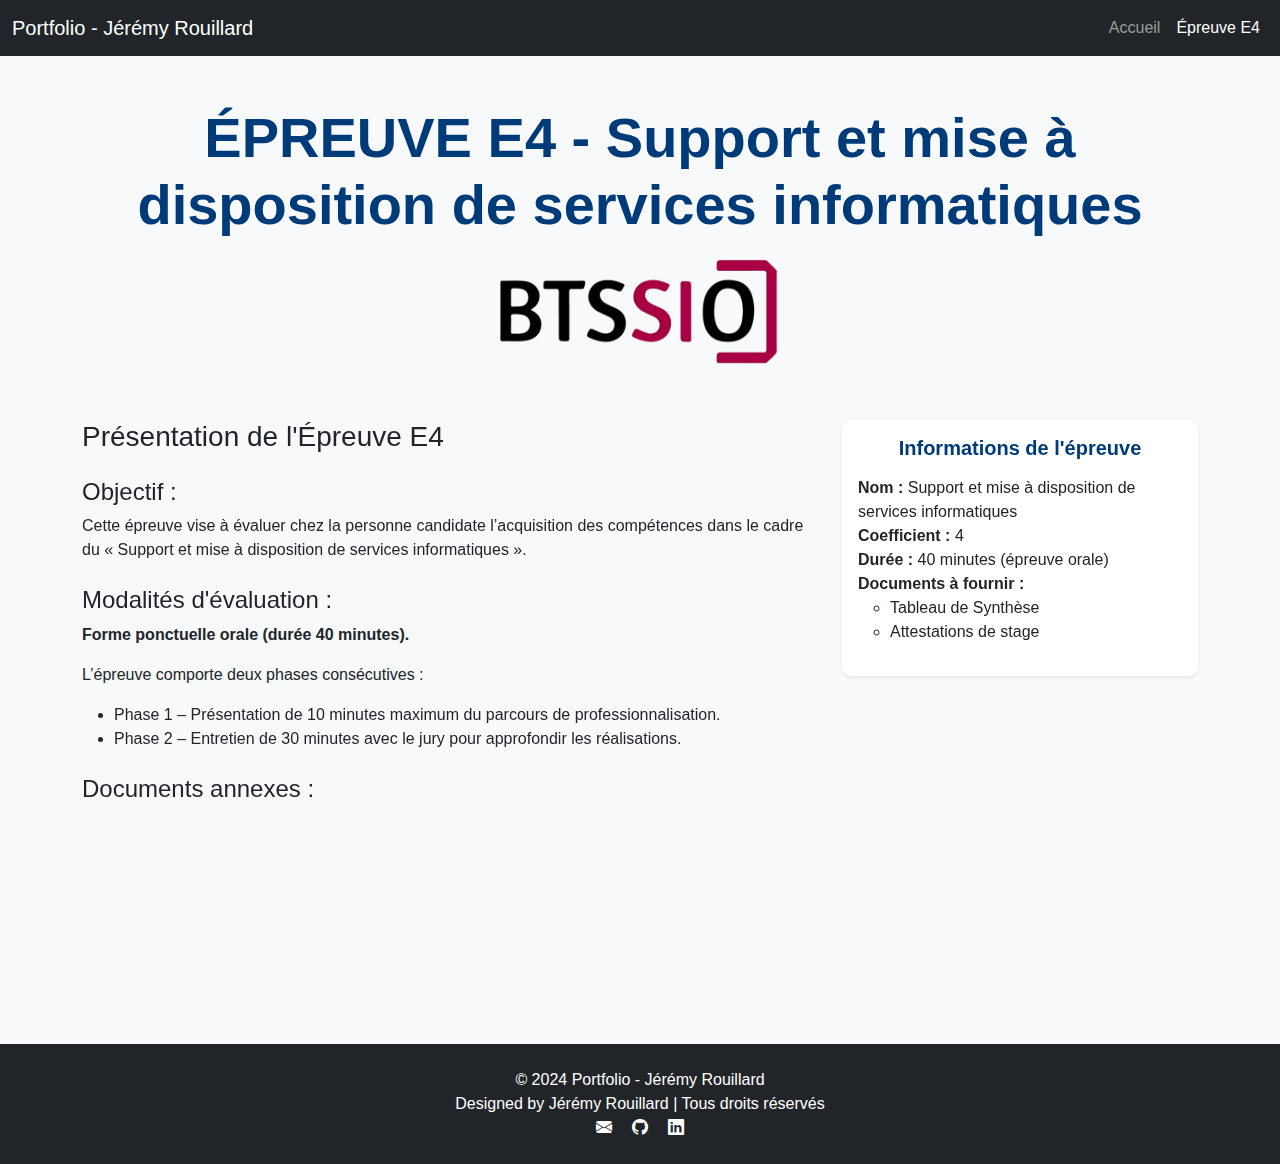
<file: epreuve-E4.html>
<!DOCTYPE html>
<html lang="fr">
  <head>
    <meta charset="UTF-8" />
    <meta
      name="viewport"
      content="width=device-width, initial-scale=1.0, shrink-to-fit=no"
    />
    <title>
      Épreuve E4 - Support et mise à disposition de services informatiques
    </title>
    <link rel="icon" href="images/logo_site.png" type="image/x-icon" />

    <!-- Bootstrap CSS -->
    <link
      href="https://cdn.jsdelivr.net/npm/bootstrap@5.3.0-alpha1/dist/css/bootstrap.min.css"
      rel="stylesheet"
    />
    <link href="styles2.css" rel="stylesheet" />

    <!-- Icônes Bootstrap -->
    <link
      rel="stylesheet"
      href="https://cdn.jsdelivr.net/npm/bootstrap-icons@1.5.0/font/bootstrap-icons.css"
    />
    <!-- AOS CSS for Animations -->
    <link
      rel="stylesheet"
      href="https://cdn.jsdelivr.net/npm/aos@2.3.4/dist/aos.css"
    />

    <style>
      body {
        font-family: "Roboto", sans-serif;
        background-color: #f8f9fa;
      }
      .section-bg {
        background-color: #ffffff;
        padding: 60px 0;
      }
      .section-alt-bg {
        background-color: #e9ecef;
        padding: 60px 0;
      }
      .icon-heading {
        display: flex;
        align-items: center;
      }
      .icon-heading i {
        font-size: 2rem;
        margin-right: 15px;
        color: #007bff;
      }
      .card-animated {
        transition: transform 0.3s ease, box-shadow 0.3s ease;
      }
      .card-animated:hover {
        transform: translateY(-10px);
        box-shadow: 0 4px 10px rgba(0, 0, 0, 0.1);
      }
    </style>
  </head>

  <body>
    <!-- Navigation -->
    <nav class="navbar navbar-expand-lg navbar-dark bg-dark">
      <div class="container-fluid">
        <a class="navbar-brand" href="#">Portfolio - Jérémy Rouillard</a>
        <button
          class="navbar-toggler"
          type="button"
          data-bs-toggle="collapse"
          data-bs-target="#navbarNav"
        >
          <span class="navbar-toggler-icon"></span>
        </button>
        <div class="collapse navbar-collapse" id="navbarNav">
          <ul class="navbar-nav ms-auto">
            <li class="nav-item">
              <a class="nav-link" href="index.html">Accueil</a>
            </li>
            <li class="nav-item">
              <a class="nav-link active" href="#">Épreuve E4</a>
            </li>
          </ul>
        </div>
      </div>
    </nav>

    <!-- Section principale -->
    <section id="epreuve" class="container py-5">
      <!-- Titre de la page -->
      <div class="text-center mb-5">
        <h2 class="display-4" data-aos="fade-down">
          ÉPREUVE E4 - Support et mise à disposition de services informatiques
        </h2>
        <img
          src="images/Logo-bts-sio.png"
          class="img-fluid rounded mx-auto d-block"
          alt="Épreuve E4"
          style="max-width: 300px"
          data-aos="fade-up"
        />
      </div>

      <!-- Contenu principal -->
      <div class="row">
        <!-- Colonne gauche - Description de l'épreuve -->
        <div class="col-md-8">
          <h3 class="mb-4" data-aos="fade-right">
            Présentation de l'Épreuve E4
          </h3>

          <h4 class="mt-4" data-aos="fade-left">Objectif :</h4>
          <p data-aos="fade-up">
            Cette épreuve vise à évaluer chez la personne candidate
            l’acquisition des compétences dans le cadre du « Support et mise à
            disposition de services informatiques ».
          </p>

          <h4 class="mt-4" data-aos="fade-left">Modalités d'évaluation :</h4>
          <p><strong>Forme ponctuelle orale (durée 40 minutes).</strong></p>
          <p>L’épreuve comporte deux phases consécutives :</p>
          <ul data-aos="fade-up">
            <li>
              Phase 1 – Présentation de 10 minutes maximum du parcours de
              professionnalisation.
            </li>
            <li>
              Phase 2 – Entretien de 30 minutes avec le jury pour approfondir
              les réalisations.
            </li>
          </ul>

          <!-- Liste des documents annexes -->
          <h4 class="mt-4" data-aos="fade-left">Documents annexes :</h4>
          <ul class="list-group list-group-flush" data-aos="fade-up">
            <li class="list-group-item">
              <a
                href="pdf/tableau-synthese-e4.pdf"
                target="_blank"
                class="btn btn-primary"
              >
                <i class="bi bi-file-earmark-text"></i> Tableau de Synthèse -
                Épreuve E4
              </a>
            </li>
            <li class="list-group-item">
              <a
                href="pdf/Attestation_de_stage_1.pdf"
                target="_blank"
                class="btn btn-primary"
              >
                <i class="bi bi-file-earmark-text"></i> Attestation de stage n°1
              </a>
            </li>
            <li class="list-group-item">
              <a
                href="documents/attestation-stage-2.pdf"
                target="_blank"
                class="btn btn-primary"
              >
                <i class="bi bi-file-earmark-text"></i> Attestation de stage n°2
              </a>
            </li>
          </ul>
        </div>

        <!-- Colonne droite - Informations sur l'épreuve -->
        <div class="col-md-4">
          <div class="card card-animated shadow-sm">
            <div class="card-body">
              <h5 class="card-title text-center fw-bold mb-3">
                Informations de l'épreuve
              </h5>
              <ul class="list-unstyled">
                <li>
                  <strong>Nom :</strong> Support et mise à disposition de
                  services informatiques
                </li>
                <li><strong>Coefficient :</strong> 4</li>
                <li><strong>Durée :</strong> 40 minutes (épreuve orale)</li>
                <li><strong>Documents à fournir :</strong></li>
                <ul>
                  <li>Tableau de Synthèse</li>
                  <li>Attestations de stage</li>
                </ul>
              </ul>
            </div>
          </div>
        </div>
      </div>
    </section>

    <!-- Footer Section -->
    <footer class="bg-dark text-white text-center py-4">
      <div class="container">
        <p>&copy; 2024 Portfolio - Jérémy Rouillard</p>
        <p>Designed by Jérémy Rouillard | Tous droits réservés</p>
        <div>
          <a href="mailto:jeremy.rouillard27@gmail.com" class="text-white me-3"
            ><i class="bi bi-envelope-fill"></i
          ></a>
          <a href="https://github.com/JRMi27" class="text-white me-3"
            ><i class="bi bi-github"></i
          ></a>
          <a
            href="https://www.linkedin.com/in/j%C3%A9r%C3%A9my-rouillard-5734892a6/"
            class="text-white"
            ><i class="bi bi-linkedin"></i
          ></a>
        </div>
      </div>
    </footer>

    <!-- Script Bootstrap JS -->
    <script src="https://cdn.jsdelivr.net/npm/bootstrap@5.3.0-alpha1/dist/js/bootstrap.bundle.min.js"></script>
    <!-- AOS JS -->
    <script src="https://cdn.jsdelivr.net/npm/aos@2.3.4/dist/aos.js"></script>
    <script>
      AOS.init();
    </script>
  </body>
</html>
</file>
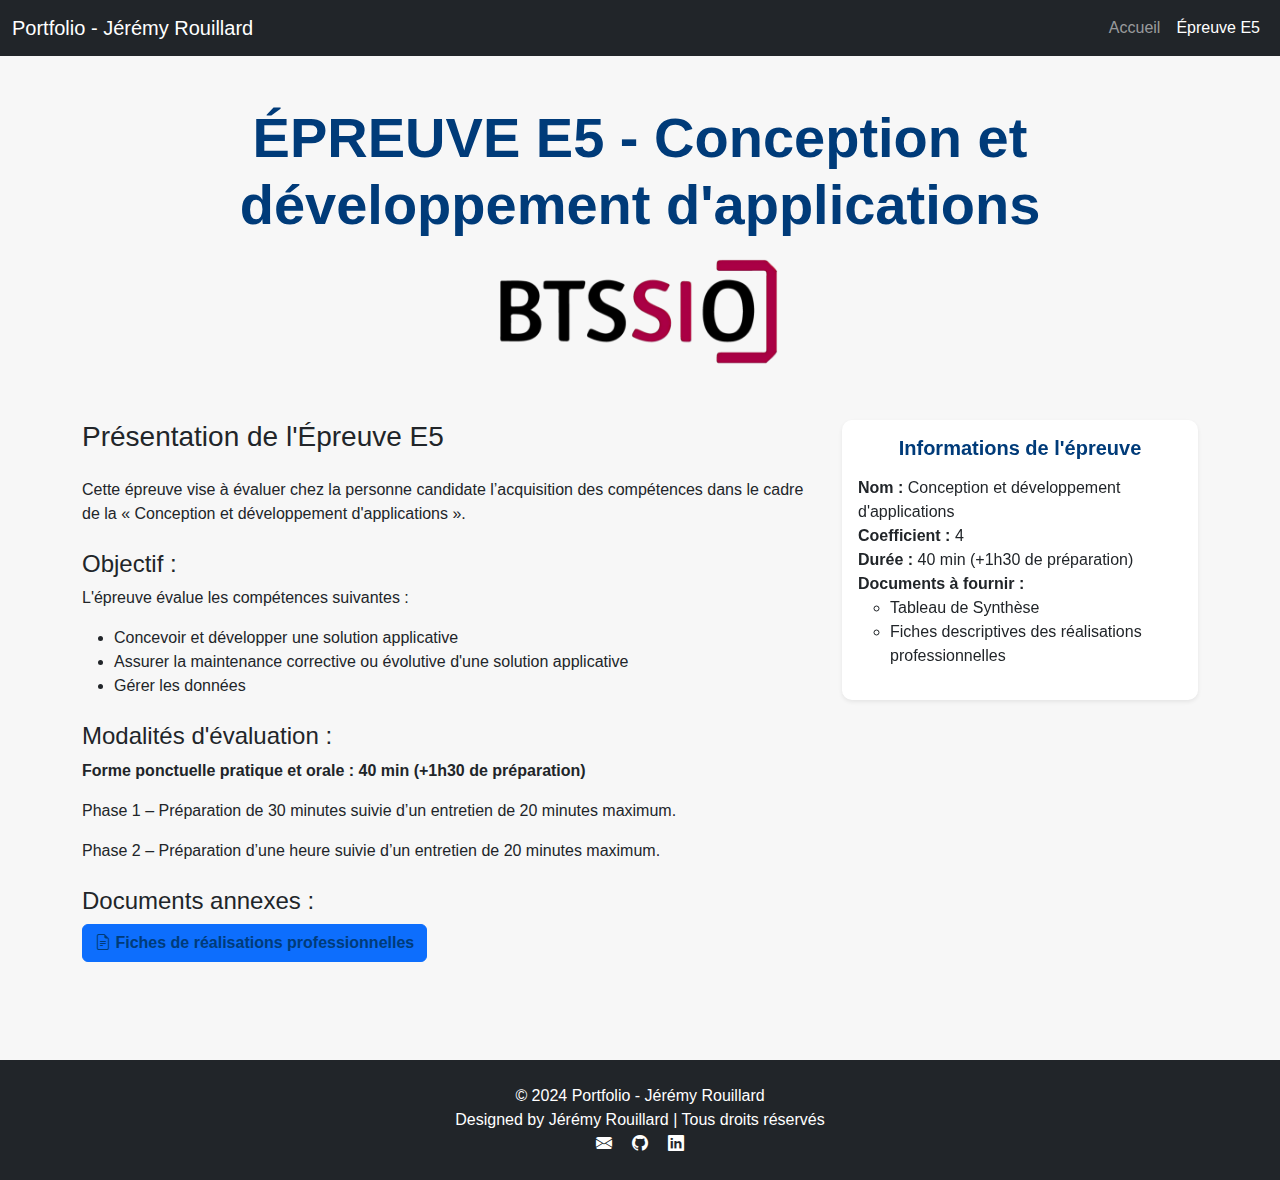
<file: epreuve-E5.html>
<!DOCTYPE html>
<html lang="fr">
  <head>
    <meta charset="UTF-8" />
    <meta
      name="viewport"
      content="width=device-width, initial-scale=1.0, shrink-to-fit=no"
    />
    <title>Épreuve E5 - Conception et développement d'applications</title>
    <link rel="icon" href="images/logo_site.png" type="image/x-icon" />

    <!-- Bootstrap CSS -->
    <link
      href="https://cdn.jsdelivr.net/npm/bootstrap@5.3.0-alpha1/dist/css/bootstrap.min.css"
      rel="stylesheet"
    />
    <link href="styles2.css" rel="stylesheet" />
    <!-- Icônes Bootstrap -->
    <link
      rel="stylesheet"
      href="https://cdn.jsdelivr.net/npm/bootstrap-icons@1.5.0/font/bootstrap-icons.css"
    />
  </head>

  <body>
    <!-- Navigation -->
    <nav class="navbar navbar-expand-lg navbar-dark bg-dark">
      <div class="container-fluid">
        <a class="navbar-brand" href="#">Portfolio - Jérémy Rouillard</a>
        <button
          class="navbar-toggler"
          type="button"
          data-bs-toggle="collapse"
          data-bs-target="#navbarNav"
        >
          <span class="navbar-toggler-icon"></span>
        </button>
        <div class="collapse navbar-collapse" id="navbarNav">
          <ul class="navbar-nav ms-auto">
            <li class="nav-item">
              <a class="nav-link" href="index.html">Accueil</a>
            </li>
            <li class="nav-item">
              <a class="nav-link active" href="#">Épreuve E5</a>
            </li>
            <!-- Ajoutez d'autres liens si nécessaire -->
          </ul>
        </div>
      </div>
    </nav>

    <!-- Section principale -->
    <section id="epreuve" class="container py-5">
      <!-- Titre de la page -->
      <div class="text-center mb-5">
        <h2 class="display-4">
          ÉPREUVE E5 - Conception et développement d'applications
        </h2>
        <img
          src="images/Logo-bts-sio.png"
          class="img-fluid rounded mx-auto d-block"
          alt="Épreuve E5"
          style="max-width: 300px"
        />
      </div>

      <!-- Contenu principal -->
      <div class="row">
        <!-- Colonne gauche - Description de l'épreuve -->
        <div class="col-md-8">
          <h3 class="mb-4">Présentation de l'Épreuve E5</h3>
          <p>
            Cette épreuve vise à évaluer chez la personne candidate
            l’acquisition des compétences dans le cadre de la « Conception et
            développement d'applications ».
          </p>

          <h4 class="mt-4">Objectif :</h4>
          <p>L'épreuve évalue les compétences suivantes :</p>
          <ul>
            <li>Concevoir et développer une solution applicative</li>
            <li>
              Assurer la maintenance corrective ou évolutive d'une solution
              applicative
            </li>
            <li>Gérer les données</li>
          </ul>

          <h4 class="mt-4">Modalités d'évaluation :</h4>
          <p>
            <strong
              >Forme ponctuelle pratique et orale : 40 min (+1h30 de
              préparation)</strong
            >
          </p>
          <p>
            Phase 1 – Préparation de 30 minutes suivie d’un entretien de 20
            minutes maximum.
          </p>
          <p>
            Phase 2 – Préparation d’une heure suivie d’un entretien de 20
            minutes maximum.
          </p>

          <!-- Liste des documents annexes -->
          <h4 class="mt-4">Documents annexes :</h4>
          <ul class="list-group list-group-flush">
            <li class="list-group-item">
              <a
                href="documents/tableau-synthese-e5.pdf"
                target="_blank"
                class="btn btn-primary"
                ><i class="bi bi-file-earmark-text"></i> Fiches de réalisations
                professionnelles</a
              >
            </li>
          </ul>
        </div>

        <!-- Colonne droite - Informations sur l'épreuve -->
        <div class="col-md-4">
          <div class="card card-animated shadow-sm">
            <div class="card-body">
              <h5 class="card-title text-center fw-bold mb-3">
                Informations de l'épreuve
              </h5>
              <ul class="list-unstyled">
                <li>
                  <strong>Nom :</strong> Conception et développement
                  d'applications
                </li>
                <li><strong>Coefficient :</strong> 4</li>
                <li><strong>Durée :</strong> 40 min (+1h30 de préparation)</li>
                <li><strong>Documents à fournir :</strong></li>
                <ul>
                  <li>Tableau de Synthèse</li>
                  <li>Fiches descriptives des réalisations professionnelles</li>
                </ul>
              </ul>
            </div>
          </div>
        </div>
      </div>
    </section>

    <!-- Footer Section -->
    <footer class="bg-dark text-white text-center py-4">
      <div class="container">
        <p>&copy; 2024 Portfolio - Jérémy Rouillard</p>
        <p>Designed by Jérémy Rouillard | Tous droits réservés</p>
        <div>
          <a href="mailto:jeremy.rouillard27@gmail.com" class="text-white me-3"
            ><i class="bi bi-envelope-fill"></i
          ></a>
          <a href="https://github.com/JRMi27" class="text-white me-3"
            ><i class="bi bi-github"></i
          ></a>
          <a
            href="https://www.linkedin.com/in/j%C3%A9r%C3%A9my-rouillard-5734892a6/"
            class="text-white"
            ><i class="bi bi-linkedin"></i
          ></a>
        </div>
      </div>
    </footer>

    <!-- Script Bootstrap JS -->
    <script src="https://cdn.jsdelivr.net/npm/bootstrap@5.3.0-alpha1/dist/js/bootstrap.bundle.min.js"></script>
  </body>
</html>
</file>
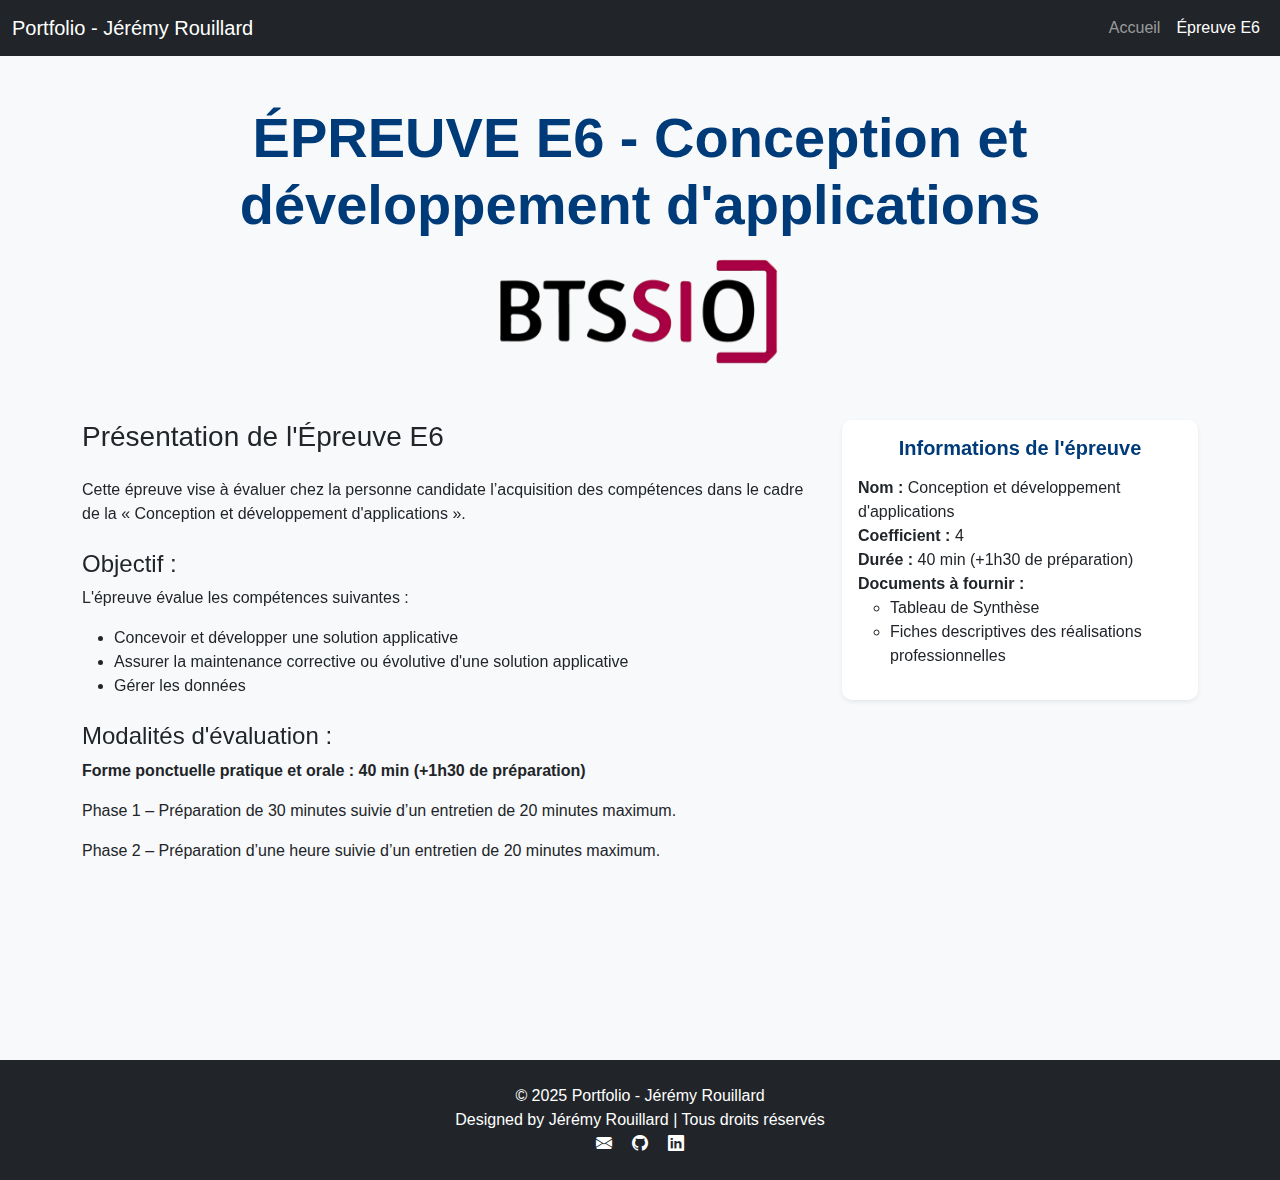
<file: epreuve-E6.html>
<!DOCTYPE html>
<html lang="fr">
  <head>
    <meta charset="UTF-8" />
    <meta
      name="viewport"
      content="width=device-width, initial-scale=1.0, shrink-to-fit=no"
    />
    <title>Épreuve E6 - Conception et développement d'applications</title>
    <link rel="icon" href="images/logo_site.png" type="image/x-icon" />

    <!-- Bootstrap CSS -->
    <link
      href="https://cdn.jsdelivr.net/npm/bootstrap@5.3.0-alpha1/dist/css/bootstrap.min.css"
      rel="stylesheet"
    />
    <link href="styles2.css" rel="stylesheet" />

    <!-- Icônes Bootstrap -->
    <link
      rel="stylesheet"
      href="https://cdn.jsdelivr.net/npm/bootstrap-icons@1.5.0/font/bootstrap-icons.css"
    />

    <!-- AOS CSS for Animations -->
    <link
      rel="stylesheet"
      href="https://cdn.jsdelivr.net/npm/aos@2.3.4/dist/aos.css"
    />

    <style>
      body {
        font-family: "Roboto", sans-serif;
        background-color: #f8f9fa;
      }
      .section-bg {
        background-color: #ffffff;
        padding: 60px 0;
      }
      .section-alt-bg {
        background-color: #e9ecef;
        padding: 60px 0;
      }
      .icon-heading {
        display: flex;
        align-items: center;
      }
      .icon-heading i {
        font-size: 2rem;
        margin-right: 15px;
        color: #007bff;
      }
      .card-animated {
        transition: transform 0.3s ease, box-shadow 0.3s ease;
      }
      .card-animated:hover {
        transform: translateY(-10px);
        box-shadow: 0 4px 10px rgba(0, 0, 0, 0.1);
      }
    </style>
  </head>

  <body>
    <!-- Navigation -->
    <nav class="navbar navbar-expand-lg navbar-dark bg-dark">
      <div class="container-fluid">
        <a class="navbar-brand" href="#">Portfolio - Jérémy Rouillard</a>
        <button
          class="navbar-toggler"
          type="button"
          data-bs-toggle="collapse"
          data-bs-target="#navbarNav"
        >
          <span class="navbar-toggler-icon"></span>
        </button>
        <div class="collapse navbar-collapse" id="navbarNav">
          <ul class="navbar-nav ms-auto">
            <li class="nav-item">
              <a class="nav-link" href="index.html">Accueil</a>
            </li>
            <li class="nav-item">
              <a class="nav-link active" href="#">Épreuve E6</a>
            </li>
          </ul>
        </div>
      </div>
    </nav>

    <!-- Section principale -->
    <section id="epreuve" class="container py-5">
      <!-- Titre de la page -->
      <div class="text-center mb-5">
        <h2 class="display-4" data-aos="fade-down">
          ÉPREUVE E6 - Conception et développement d'applications
        </h2>
        <img
          src="images/Logo-bts-sio.png"
          class="img-fluid rounded mx-auto d-block"
          alt="Épreuve E6"
          style="max-width: 300px"
          data-aos="fade-up"
        />
      </div>

      <!-- Contenu principal -->
      <div class="row">
        <!-- Colonne gauche - Description de l'épreuve -->
        <div class="col-md-8">
          <h3 class="mb-4" data-aos="fade-right">
            Présentation de l'Épreuve E6
          </h3>
          <p data-aos="fade-up">
            Cette épreuve vise à évaluer chez la personne candidate
            l’acquisition des compétences dans le cadre de la « Conception et
            développement d'applications ».
          </p>

          <h4 class="mt-4" data-aos="fade-left">Objectif :</h4>
          <p data-aos="fade-up">L'épreuve évalue les compétences suivantes :</p>
          <ul data-aos="fade-up">
            <li>Concevoir et développer une solution applicative</li>
            <li>
              Assurer la maintenance corrective ou évolutive d'une solution
              applicative
            </li>
            <li>Gérer les données</li>
          </ul>

          <h4 class="mt-4" data-aos="fade-left">Modalités d'évaluation :</h4>
          <p>
            <strong
              >Forme ponctuelle pratique et orale : 40 min (+1h30 de
              préparation)</strong
            >
          </p>
          <p>
            Phase 1 – Préparation de 30 minutes suivie d’un entretien de 20
            minutes maximum.
          </p>
          <p>
            Phase 2 – Préparation d’une heure suivie d’un entretien de 20
            minutes maximum.
          </p>

          <!-- Liste des documents annexes -->
          <h4 class="mt-4" data-aos="fade-left">Documents annexes :</h4>
          <ul class="list-group list-group-flush" data-aos="fade-up">
            <li class="list-group-item">
              <a
                href="pdf/Tableau de synthèse - Epreuve E4 - BTS SIO 2024 - Tableau de synthèse Épreuve E4.pdf"
                target="_blank"
                class="btn btn-primary"
              >
                <i class="bi bi-file-earmark-text"></i> Fiches de réalisations
                professionnelles
              </a>
            </li>
          </ul>
        </div>

        <!-- Colonne droite - Informations sur l'épreuve -->
        <div class="col-md-4">
          <div class="card card-animated shadow-sm">
            <div class="card-body">
              <h5 class="card-title text-center fw-bold mb-3">
                Informations de l'épreuve
              </h5>
              <ul class="list-unstyled">
                <li>
                  <strong>Nom :</strong> Conception et développement
                  d'applications
                </li>
                <li><strong>Coefficient :</strong> 4</li>
                <li><strong>Durée :</strong> 40 min (+1h30 de préparation)</li>
                <li><strong>Documents à fournir :</strong></li>
                <ul>
                  <li>Tableau de Synthèse</li>
                  <li>Fiches descriptives des réalisations professionnelles</li>
                </ul>
              </ul>
            </div>
          </div>
        </div>
      </div>
    </section>

    <!-- Footer Section -->
    <footer class="bg-dark text-white text-center py-4">
      <div class="container">
        <p>&copy; 2025 Portfolio - Jérémy Rouillard</p>
        <p>Designed by Jérémy Rouillard | Tous droits réservés</p>
        <div>
          <a href="mailto:jeremy.rouillard27@gmail.com" class="text-white me-3"
            ><i class="bi bi-envelope-fill"></i
          ></a>
          <a href="https://github.com/JRMi27" class="text-white me-3"
            ><i class="bi bi-github"></i
          ></a>
          <a
            href="https://www.linkedin.com/in/j%C3%A9r%C3%A9my-rouillard-5734892a6/"
            class="text-white"
            ><i class="bi bi-linkedin"></i
          ></a>
        </div>
      </div>
    </footer>

    <!-- Script Bootstrap JS -->
    <script src="https://cdn.jsdelivr.net/npm/bootstrap@5.3.0-alpha1/dist/js/bootstrap.bundle.min.js"></script>
    <!-- AOS JS -->
    <script src="https://cdn.jsdelivr.net/npm/aos@2.3.4/dist/aos.js"></script>
    <script>
      AOS.init();
    </script>
  </body>
</html>
</file>
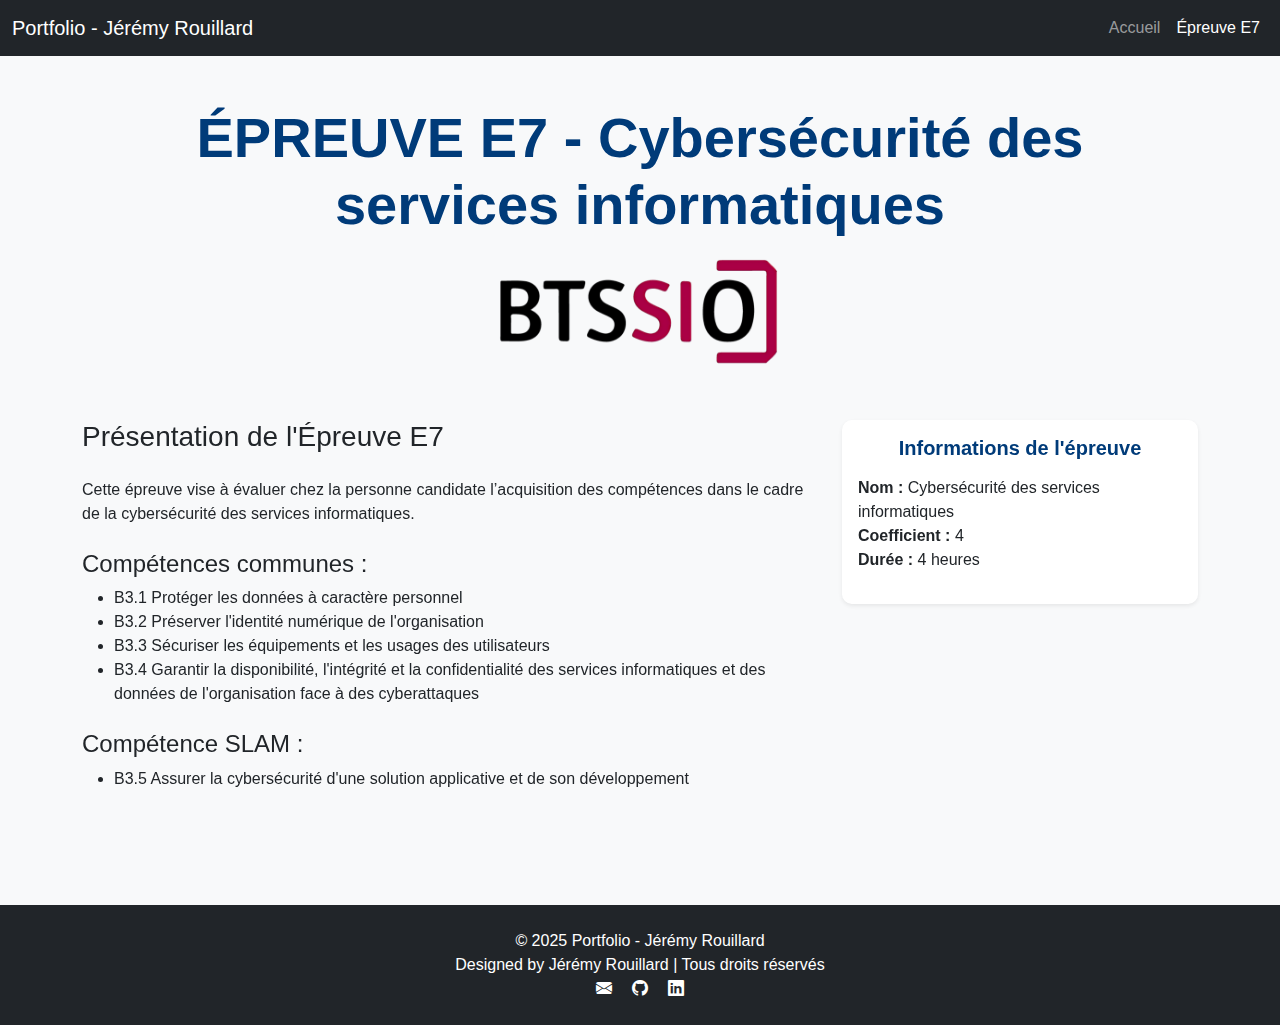
<file: epreuve-E7.html>
<!DOCTYPE html>
<html lang="fr">
  <head>
    <meta charset="UTF-8" />
    <meta
      name="viewport"
      content="width=device-width, initial-scale=1.0, shrink-to-fit=no"
    />
    <title>Épreuve E7 - Cybersécurité des services informatiques</title>
    <link rel="icon" href="images/logo_site.png" type="image/x-icon" />

    <!-- Bootstrap CSS -->
    <link
      href="https://cdn.jsdelivr.net/npm/bootstrap@5.3.0-alpha1/dist/css/bootstrap.min.css"
      rel="stylesheet"
    />
    <link href="styles2.css" rel="stylesheet" />

    <!-- Icônes Bootstrap -->
    <link
      rel="stylesheet"
      href="https://cdn.jsdelivr.net/npm/bootstrap-icons@1.5.0/font/bootstrap-icons.css"
    />

    <!-- AOS CSS for Animations -->
    <link
      rel="stylesheet"
      href="https://cdn.jsdelivr.net/npm/aos@2.3.4/dist/aos.css"
    />

    <style>
      body {
        font-family: "Roboto", sans-serif;
        background-color: #f8f9fa;
      }
      .section-bg {
        background-color: #ffffff;
        padding: 60px 0;
      }
      .section-alt-bg {
        background-color: #e9ecef;
        padding: 60px 0;
      }
      .icon-heading {
        display: flex;
        align-items: center;
      }
      .icon-heading i {
        font-size: 2rem;
        margin-right: 15px;
        color: #007bff;
      }
      .card-animated {
        transition: transform 0.3s ease, box-shadow 0.3s ease;
      }
      .card-animated:hover {
        transform: translateY(-10px);
        box-shadow: 0 4px 10px rgba(0, 0, 0, 0.1);
      }
    </style>
  </head>

  <body>
    <!-- Navigation -->
    <nav class="navbar navbar-expand-lg navbar-dark bg-dark">
      <div class="container-fluid">
        <a class="navbar-brand" href="#">Portfolio - Jérémy Rouillard</a>
        <button
          class="navbar-toggler"
          type="button"
          data-bs-toggle="collapse"
          data-bs-target="#navbarNav"
        >
          <span class="navbar-toggler-icon"></span>
        </button>
        <div class="collapse navbar-collapse" id="navbarNav">
          <ul class="navbar-nav ms-auto">
            <li class="nav-item">
              <a class="nav-link" href="index.html">Accueil</a>
            </li>
            <li class="nav-item">
              <a class="nav-link active" href="#">Épreuve E7</a>
            </li>
          </ul>
        </div>
      </div>
    </nav>

    <!-- Section principale -->
    <section id="epreuve" class="container py-5">
      <!-- Titre de la page -->
      <div class="text-center mb-5">
        <h2 class="display-4" data-aos="fade-down">
          ÉPREUVE E7 - Cybersécurité des services informatiques
        </h2>
        <img
          src="images/Logo-bts-sio.png"
          class="img-fluid rounded mx-auto d-block"
          alt="Épreuve E7"
          style="max-width: 300px"
          data-aos="fade-up"
        />
      </div>

      <!-- Contenu principal -->
      <div class="row">
        <!-- Colonne gauche - Description de l'épreuve -->
        <div class="col-md-8">
          <h3 class="mb-4" data-aos="fade-right">
            Présentation de l'Épreuve E7
          </h3>
          <p data-aos="fade-up">
            Cette épreuve vise à évaluer chez la personne candidate
            l’acquisition des compétences dans le cadre de la cybersécurité des
            services informatiques.
          </p>

          <h4 class="mt-4" data-aos="fade-left">Compétences communes :</h4>
          <ul data-aos="fade-up">
            <li>B3.1 Protéger les données à caractère personnel</li>
            <li>B3.2 Préserver l'identité numérique de l'organisation</li>
            <li>
              B3.3 Sécuriser les équipements et les usages des utilisateurs
            </li>
            <li>
              B3.4 Garantir la disponibilité, l'intégrité et la confidentialité
              des services informatiques et des données de l'organisation face à
              des cyberattaques
            </li>
          </ul>

          <h4 class="mt-4" data-aos="fade-left">Compétence SLAM :</h4>
          <ul data-aos="fade-up">
            <li>
              B3.5 Assurer la cybersécurité d'une solution applicative et de son
              développement
            </li>
          </ul>
        </div>

        <!-- Colonne droite - Informations sur l'épreuve -->
        <div class="col-md-4">
          <div class="card card-animated shadow-sm">
            <div class="card-body">
              <h5 class="card-title text-center fw-bold mb-3">
                Informations de l'épreuve
              </h5>
              <ul class="list-unstyled">
                <li>
                  <strong>Nom :</strong> Cybersécurité des services
                  informatiques
                </li>
                <li><strong>Coefficient :</strong> 4</li>
                <li><strong>Durée :</strong> 4 heures</li>
              </ul>
            </div>
          </div>
        </div>
      </div>
    </section>

    <!-- Footer Section -->
    <footer class="bg-dark text-white text-center py-4">
      <div class="container">
        <p>&copy; 2025 Portfolio - Jérémy Rouillard</p>
        <p>Designed by Jérémy Rouillard | Tous droits réservés</p>
        <div>
          <a href="mailto:jeremy.rouillard27@gmail.com" class="text-white me-3"
            ><i class="bi bi-envelope-fill"></i
          ></a>
          <a href="https://github.com/JRMi27" class="text-white me-3"
            ><i class="bi bi-github"></i
          ></a>
          <a
            href="https://www.linkedin.com/in/j%C3%A9r%C3%A9my-rouillard-5734892a6/"
            class="text-white"
            ><i class="bi bi-linkedin"></i
          ></a>
        </div>
      </div>
    </footer>

    <!-- Script Bootstrap JS -->
    <script src="https://cdn.jsdelivr.net/npm/bootstrap@5.3.0-alpha1/dist/js/bootstrap.bundle.min.js"></script>
    <!-- AOS JS -->
    <script src="https://cdn.jsdelivr.net/npm/aos@2.3.4/dist/aos.js"></script>
    <script>
      AOS.init();
    </script>
  </body>
</html>
</file>
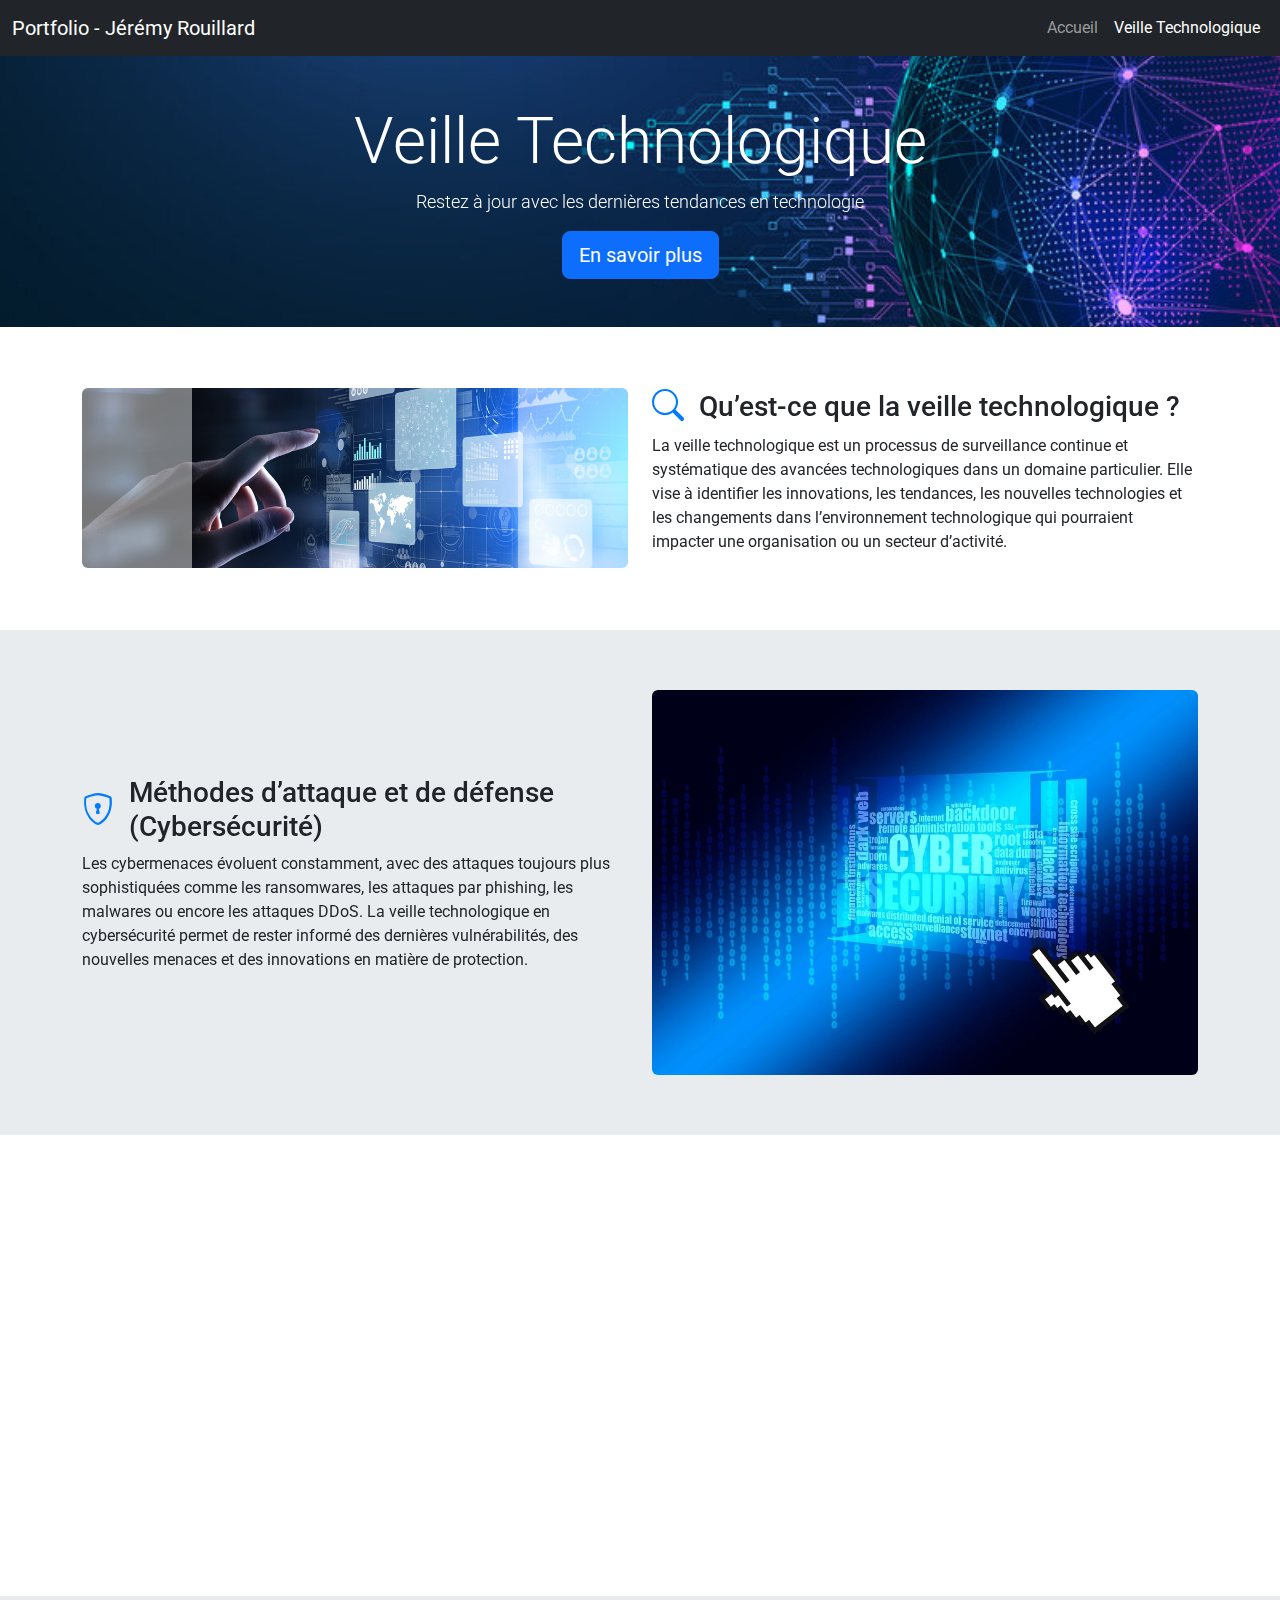
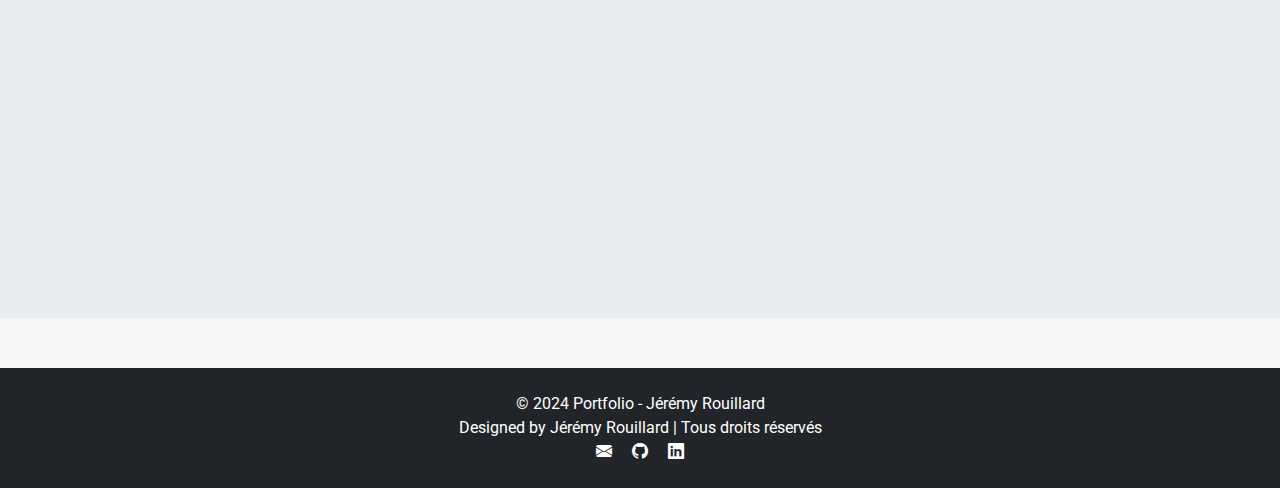
<file: veille.html>
<!DOCTYPE html>
<html lang="fr">
  <head>
    <meta charset="UTF-8" />
    <meta
      name="viewport"
      content="width=device-width, initial-scale=1.0, shrink-to-fit=no"
    />
    <title>Veille Technologique - Jérémy Rouillard</title>
    <!-- Bootstrap CSS -->
    <link
      href="https://cdn.jsdelivr.net/npm/bootstrap@5.3.0-alpha1/dist/css/bootstrap.min.css"
      rel="stylesheet"
    />
    <!-- Google Fonts -->
    <link rel="preconnect" href="https://fonts.googleapis.com" />
    <link rel="preconnect" href="https://fonts.gstatic.com" crossorigin />
    <link
      href="https://fonts.googleapis.com/css2?family=Roboto:wght@400;700&display=swap"
      rel="stylesheet"
    />
    <link href="styles2.css" rel="stylesheet" />
    <!-- Icônes Bootstrap -->
    <link
      rel="stylesheet"
      href="https://cdn.jsdelivr.net/npm/bootstrap-icons@1.5.0/font/bootstrap-icons.css"
    />
    <!-- AOS CSS -->
    <link
      rel="stylesheet"
      href="https://cdn.jsdelivr.net/npm/aos@2.3.4/dist/aos.css"
    />
    <style>
      body {
        font-family: "Roboto", sans-serif;
        background-color: #f5f5f5;
      }
      .section-bg {
        background-color: #ffffff;
        padding: 60px 0;
      }
      .section-alt-bg {
        background-color: #e9ecef;
        padding: 60px 0;
      }
      .icon-heading {
        display: flex;
        align-items: center;
      }
      .icon-heading i {
        font-size: 2rem;
        margin-right: 15px;
        color: #007bff;
      }
    </style>
  </head>

  <body>
    <!-- Navigation -->
    <nav class="navbar navbar-expand-lg navbar-dark bg-dark">
      <div class="container-fluid">
        <a class="navbar-brand" href="#">Portfolio - Jérémy Rouillard</a>
        <button
          class="navbar-toggler"
          type="button"
          data-bs-toggle="collapse"
          data-bs-target="#navbarNav"
        >
          <span class="navbar-toggler-icon"></span>
        </button>
        <div class="collapse navbar-collapse" id="navbarNav">
          <ul class="navbar-nav ms-auto">
            <li class="nav-item">
              <a class="nav-link" href="index.html">Accueil</a>
            </li>
            <li class="nav-item">
              <a class="nav-link active" href="#veille-technologique"
                >Veille Technologique</a
              >
            </li>
          </ul>
        </div>
      </div>
    </nav>

    <!-- Section héroïque -->
    <section
      class="text-center py-5"
      style="
        background-image: url('images/tech-background.jpg');
        background-size: cover;
        background-position: center;
        color: white;
      "
    >
      <div class="container">
        <h1 class="display-3" data-aos="fade-down">Veille Technologique</h1>
        <p class="lead text-white" data-aos="fade-up">
          Restez à jour avec les dernières tendances en technologie
        </p>
        <a
          href="#main-content"
          class="btn btn-primary btn-lg"
          data-aos="fade-up"
          data-aos-delay="200"
          >En savoir plus</a
        >
      </div>
    </section>

    <!-- Contenu principal -->
    <section id="main-content">
      <!-- Section 1 -->
      <div class="section-bg">
        <div class="container">
          <div class="row align-items-center">
            <div class="col-md-6" data-aos="fade-right">
              <img
                src="images/Veille.jpg"
                class="img-fluid rounded"
                alt="Veille Technologique"
              />
            </div>
            <div class="col-md-6" data-aos="fade-left">
              <h3 class="icon-heading">
                <i class="bi bi-search"></i>
                Qu’est-ce que la veille technologique&nbsp;?
              </h3>
              <p>
                La veille technologique est un processus de surveillance
                continue et systématique des avancées technologiques dans un
                domaine particulier. Elle vise à identifier les innovations, les
                tendances, les nouvelles technologies et les changements dans
                l’environnement technologique qui pourraient impacter une
                organisation ou un secteur d’activité.
              </p>
            </div>
          </div>
        </div>
      </div>

      <!-- Section 2 -->
      <div class="section-alt-bg">
        <div class="container">
          <div class="row align-items-center">
            <div class="col-md-6 order-md-2" data-aos="fade-left">
              <img
                src="images/Cybersecurity.jpg"
                class="img-fluid rounded"
                alt="Cybersécurité"
              />
            </div>
            <div class="col-md-6 order-md-1" data-aos="fade-right">
              <h3 class="icon-heading">
                <i class="bi bi-shield-lock"></i>
                Méthodes d’attaque et de défense (Cybersécurité)
              </h3>
              <p>
                Les cybermenaces évoluent constamment, avec des attaques
                toujours plus sophistiquées comme les ransomwares, les attaques
                par phishing, les malwares ou encore les attaques DDoS. La
                veille technologique en cybersécurité permet de rester informé
                des dernières vulnérabilités, des nouvelles menaces et des
                innovations en matière de protection.
              </p>
            </div>
          </div>
        </div>
      </div>

      <!-- Section 3 -->
      <div class="section-bg">
        <div class="container">
          <div class="row align-items-center">
            <div class="col-md-6" data-aos="fade-right">
              <img
                src="images/analyse.jpg"
                class="img-fluid rounded"
                alt="Analyse de données"
              />
            </div>
            <div class="col-md-6" data-aos="fade-left">
              <h3 class="icon-heading">
                <i class="bi bi-collection"></i>
                Récolter et traiter l’information
              </h3>
              <ul class="list-group">
                <li class="list-group-item">
                  <strong>Google Alerts</strong>
                  (<a href="https://www.google.com/alerts" target="_blank"
                    >google.com/alerts</a
                  >)
                  <p>
                    Service gratuit de Google pour recevoir des notifications
                    par e-mail sur les nouveaux contenus publiés sur le web
                    concernant des sujets spécifiques.
                  </p>
                </li>
                <li class="list-group-item">
                  <strong>Excel ou Google Sheets</strong>
                  <p>
                    Logiciel de feuille de calcul avec des fonctionnalités
                    puissantes pour l’analyse de données.
                  </p>
                  <a
                    href="https://docs.google.com/spreadsheets/d/1utkg921GG8KVoSHLDvQPVoPjQPZkDQonyPR-4UuM_e4/edit?usp=sharing"
                    target="_blank"
                    class="btn btn-primary"
                    >Accéder à la feuille Google Sheets</a
                  >
                </li>
              </ul>
            </div>
          </div>
        </div>
      </div>

      <!-- Section 4 -->
      <div class="section-alt-bg">
        <div class="container">
          <div class="row align-items-center">
            <div class="col-md-6 order-md-2" data-aos="fade-left">
              <img
                src="images/Github.com.png"
                class="img-fluid rounded"
                alt="GitHub"
              />
            </div>
            <div class="col-md-6 order-md-1" data-aos="fade-right">
              <h3 class="icon-heading">
                <i class="bi bi-share-fill"></i>
                Partager l’information
              </h3>
              <p>
                <strong>GitHub</strong>
                (<a href="https://github.com" target="_blank">github.com</a>)
                <br />
                Plateforme de collaboration pour les développeurs, permettant de
                partager du code, des projets et des documents. Idéal pour
                publier des notebooks Jupyter, des scripts et des rapports.
              </p>
            </div>
          </div>
        </div>
      </div>
    </section>

    <!-- Footer Section -->
    <footer class="bg-dark text-white text-center py-4">
      <div class="container">
        <p>&copy; 2024 Portfolio - Jérémy Rouillard</p>
        <p>Designed by Jérémy Rouillard | Tous droits réservés</p>
        <div>
          <a href="mailto:jeremy.rouillard27@gmail.com" class="text-white me-3"
            ><i class="bi bi-envelope-fill"></i
          ></a>
          <a href="https://github.com/JRMi27" class="text-white me-3"
            ><i class="bi bi-github"></i
          ></a>
          <a
            href="https://www.linkedin.com/in/j%C3%A9r%C3%A9my-rouillard-5734892a6/"
            class="text-white"
            ><i class="bi bi-linkedin"></i
          ></a>
        </div>
      </div>
    </footer>

    <!-- Script Bootstrap JS -->
    <script src="https://cdn.jsdelivr.net/npm/bootstrap@5.3.0-alpha1/dist/js/bootstrap.bundle.min.js"></script>
    <!-- AOS JS -->
    <script src="https://cdn.jsdelivr.net/npm/aos@2.3.4/dist/aos.js"></script>
    <script>
      AOS.init();
    </script>
  </body>
</html>
</file>
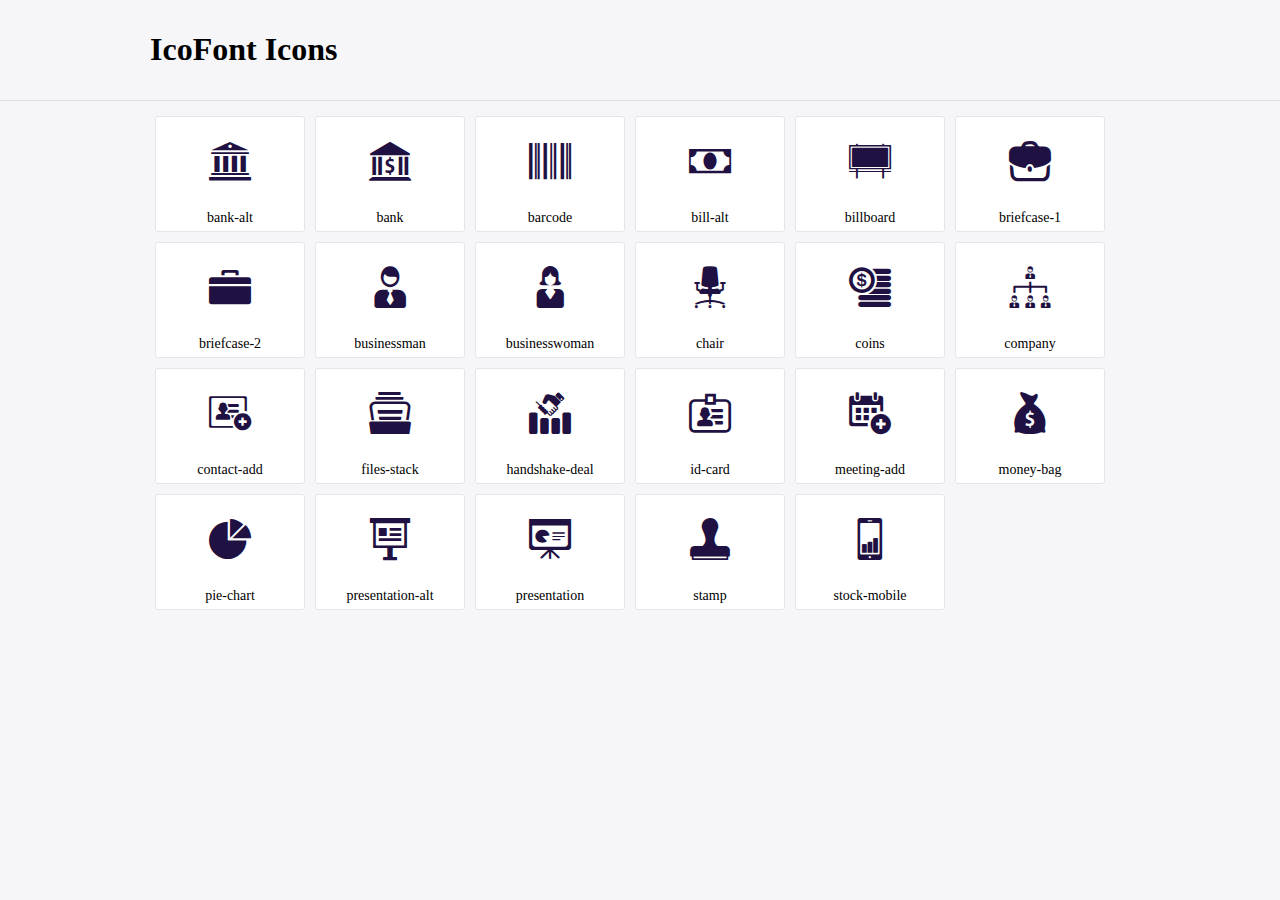
<file: icofont-business/demo.html>
<!DOCTYPE html>
	<html>
	<head>
		<meta charset="utf-8">
		<title>Examples | IcoFont</title>
		<link rel="stylesheet" type="text/css" href="./icofont.min.css">
		<style type="text/css">
			body {
				margin: 0;
				padding: 0;
				background: #F6F6F9;
			}
			.header {
				border-bottom: 1px solid #DCDCE1;
				padding: 10px 0;
				margin-bottom: 10px;
			}
			.container {
				width: 980px;
				margin: 0 auto;
			}
			.ico-title {
				font-size: 2em;
			}
			.iconlist {
				margin: 0;
				padding: 0;
				list-style: none;
				text-align: center;
				width: 100%;
				display: flex;
				flex-wrap: wrap;
				flex-direction: row;
			}
			.iconlist li {
				position: relative;
				margin: 5px;
				width: 150px;
				cursor: pointer;
			}
			.iconlist li .icon-holder {
				position: relative;
				text-align: center;
				border-radius: 3px;
				overflow: hidden;
				padding-bottom: 5px;
				background: #ffffff;
				border: 1px solid #E4E5EA;
				transition: all 0.2s linear 0s;
			}
			.iconlist li .icon-holder:hover {
				background: #00C3DA;
				color: #ffffff;
			}
			.iconlist li .icon-holder:hover .icon i {
				color: #ffffff;
			}
			.iconlist li .icon-holder .icon {
				padding: 20px;
				text-align: center;
			}
			.iconlist li .icon-holder .icon i {
				font-size: 3em;
				color: #1F1142;
			}
			.iconlist li .icon-holder span {
				font-size: 14px;
				display: block;
				margin-top: 5px;
				border-radius: 3px;
			}
		</style>
	</head>
	<body>
	<div class="header">
		<div class="container">
			<h1 class="ico-title"> IcoFont Icons </h1>
		</div>
	</div>
	<div class="container">
		<ul class="iconlist">
		
		<li>
			<div class="icon-holder">
				<div class="icon"> 
					<i class="icofont-bank-alt"></i>
				</div> 
				<span> bank-alt </span>
				
			</div>
		</li>
		
		<li>
			<div class="icon-holder">
				<div class="icon"> 
					<i class="icofont-bank"></i>
				</div> 
				<span> bank </span>
				
			</div>
		</li>
		
		<li>
			<div class="icon-holder">
				<div class="icon"> 
					<i class="icofont-barcode"></i>
				</div> 
				<span> barcode </span>
				
			</div>
		</li>
		
		<li>
			<div class="icon-holder">
				<div class="icon"> 
					<i class="icofont-bill-alt"></i>
				</div> 
				<span> bill-alt </span>
				
			</div>
		</li>
		
		<li>
			<div class="icon-holder">
				<div class="icon"> 
					<i class="icofont-billboard"></i>
				</div> 
				<span> billboard </span>
				
			</div>
		</li>
		
		<li>
			<div class="icon-holder">
				<div class="icon"> 
					<i class="icofont-briefcase-1"></i>
				</div> 
				<span> briefcase-1 </span>
				
			</div>
		</li>
		
		<li>
			<div class="icon-holder">
				<div class="icon"> 
					<i class="icofont-briefcase-2"></i>
				</div> 
				<span> briefcase-2 </span>
				
			</div>
		</li>
		
		<li>
			<div class="icon-holder">
				<div class="icon"> 
					<i class="icofont-businessman"></i>
				</div> 
				<span> businessman </span>
				
			</div>
		</li>
		
		<li>
			<div class="icon-holder">
				<div class="icon"> 
					<i class="icofont-businesswoman"></i>
				</div> 
				<span> businesswoman </span>
				
			</div>
		</li>
		
		<li>
			<div class="icon-holder">
				<div class="icon"> 
					<i class="icofont-chair"></i>
				</div> 
				<span> chair </span>
				
			</div>
		</li>
		
		<li>
			<div class="icon-holder">
				<div class="icon"> 
					<i class="icofont-coins"></i>
				</div> 
				<span> coins </span>
				
			</div>
		</li>
		
		<li>
			<div class="icon-holder">
				<div class="icon"> 
					<i class="icofont-company"></i>
				</div> 
				<span> company </span>
				
			</div>
		</li>
		
		<li>
			<div class="icon-holder">
				<div class="icon"> 
					<i class="icofont-contact-add"></i>
				</div> 
				<span> contact-add </span>
				
			</div>
		</li>
		
		<li>
			<div class="icon-holder">
				<div class="icon"> 
					<i class="icofont-files-stack"></i>
				</div> 
				<span> files-stack </span>
				
			</div>
		</li>
		
		<li>
			<div class="icon-holder">
				<div class="icon"> 
					<i class="icofont-handshake-deal"></i>
				</div> 
				<span> handshake-deal </span>
				
			</div>
		</li>
		
		<li>
			<div class="icon-holder">
				<div class="icon"> 
					<i class="icofont-id-card"></i>
				</div> 
				<span> id-card </span>
				
			</div>
		</li>
		
		<li>
			<div class="icon-holder">
				<div class="icon"> 
					<i class="icofont-meeting-add"></i>
				</div> 
				<span> meeting-add </span>
				
			</div>
		</li>
		
		<li>
			<div class="icon-holder">
				<div class="icon"> 
					<i class="icofont-money-bag"></i>
				</div> 
				<span> money-bag </span>
				
			</div>
		</li>
		
		<li>
			<div class="icon-holder">
				<div class="icon"> 
					<i class="icofont-pie-chart"></i>
				</div> 
				<span> pie-chart </span>
				
			</div>
		</li>
		
		<li>
			<div class="icon-holder">
				<div class="icon"> 
					<i class="icofont-presentation-alt"></i>
				</div> 
				<span> presentation-alt </span>
				
			</div>
		</li>
		
		<li>
			<div class="icon-holder">
				<div class="icon"> 
					<i class="icofont-presentation"></i>
				</div> 
				<span> presentation </span>
				
			</div>
		</li>
		
		<li>
			<div class="icon-holder">
				<div class="icon"> 
					<i class="icofont-stamp"></i>
				</div> 
				<span> stamp </span>
				
			</div>
		</li>
		
		<li>
			<div class="icon-holder">
				<div class="icon"> 
					<i class="icofont-stock-mobile"></i>
				</div> 
				<span> stock-mobile </span>
				
			</div>
		</li>
		
		</ul>
	</div>	
	</body>
	</html>
</file>
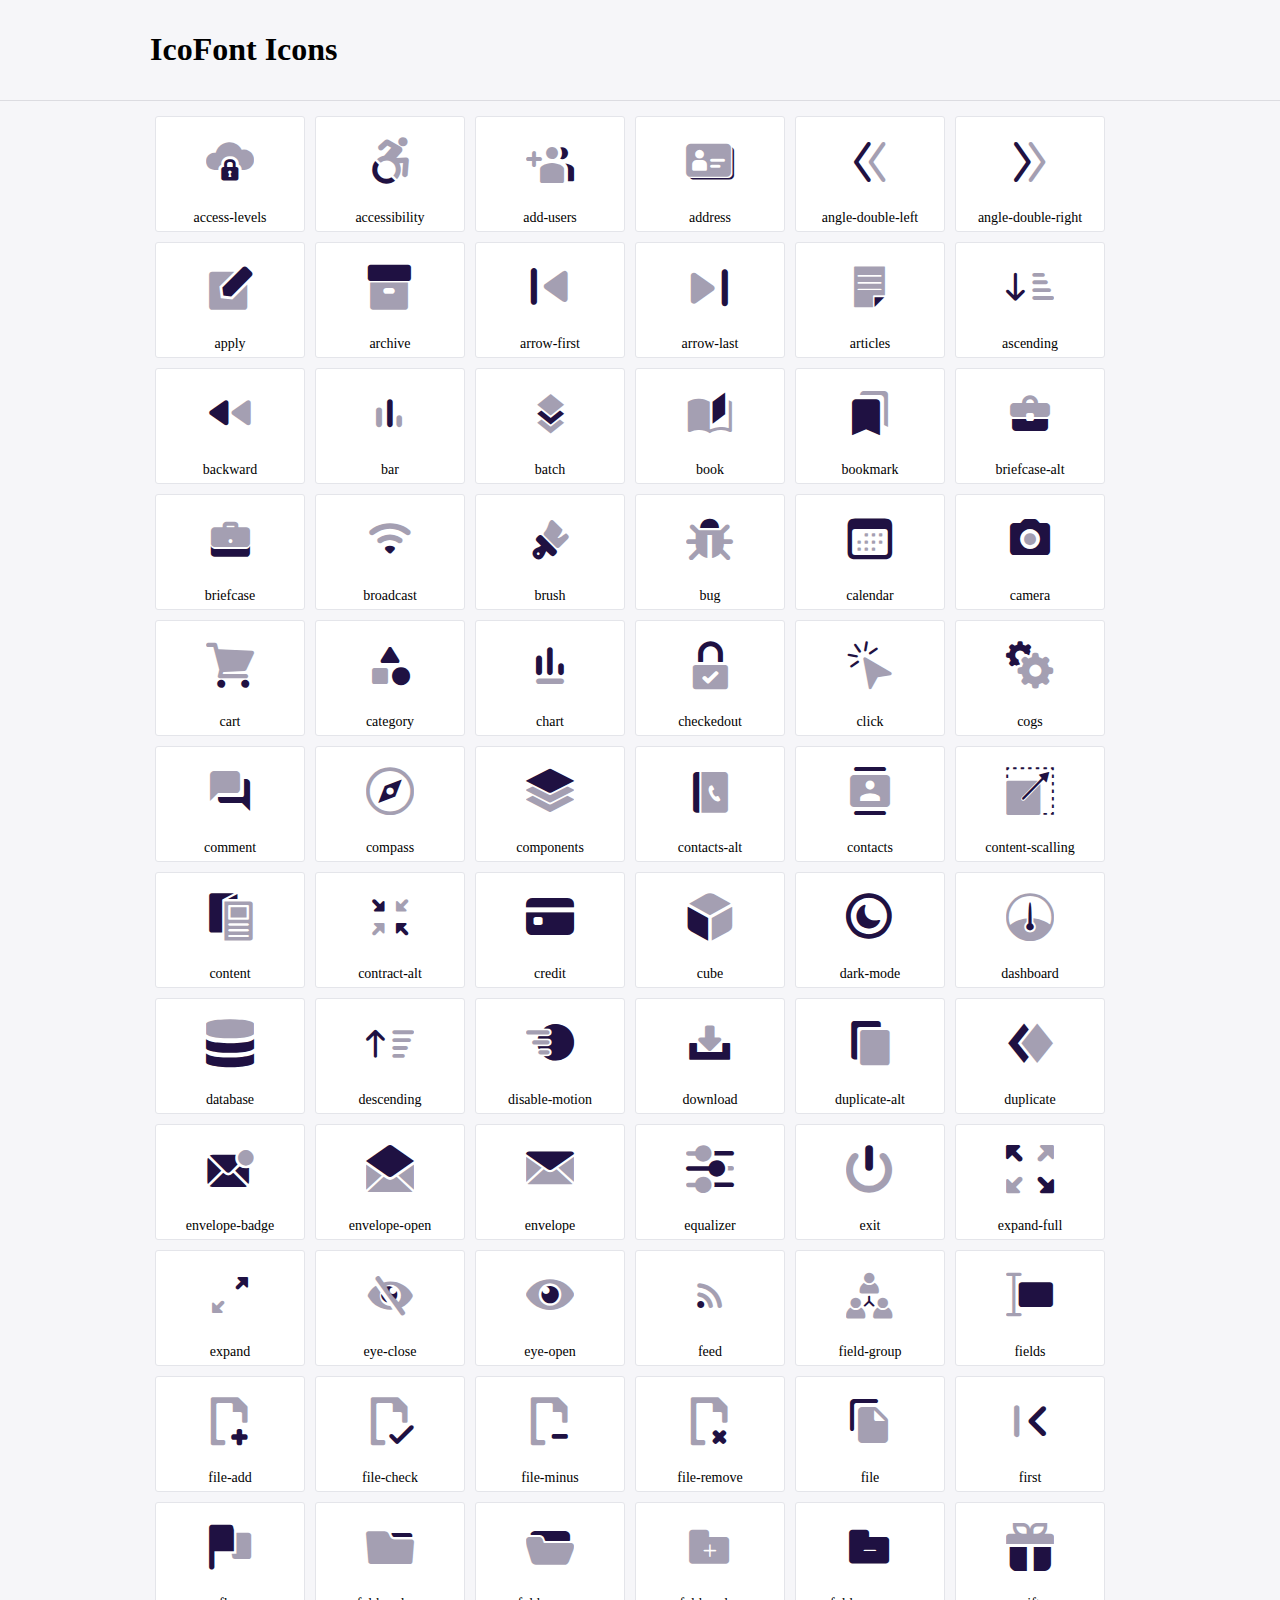
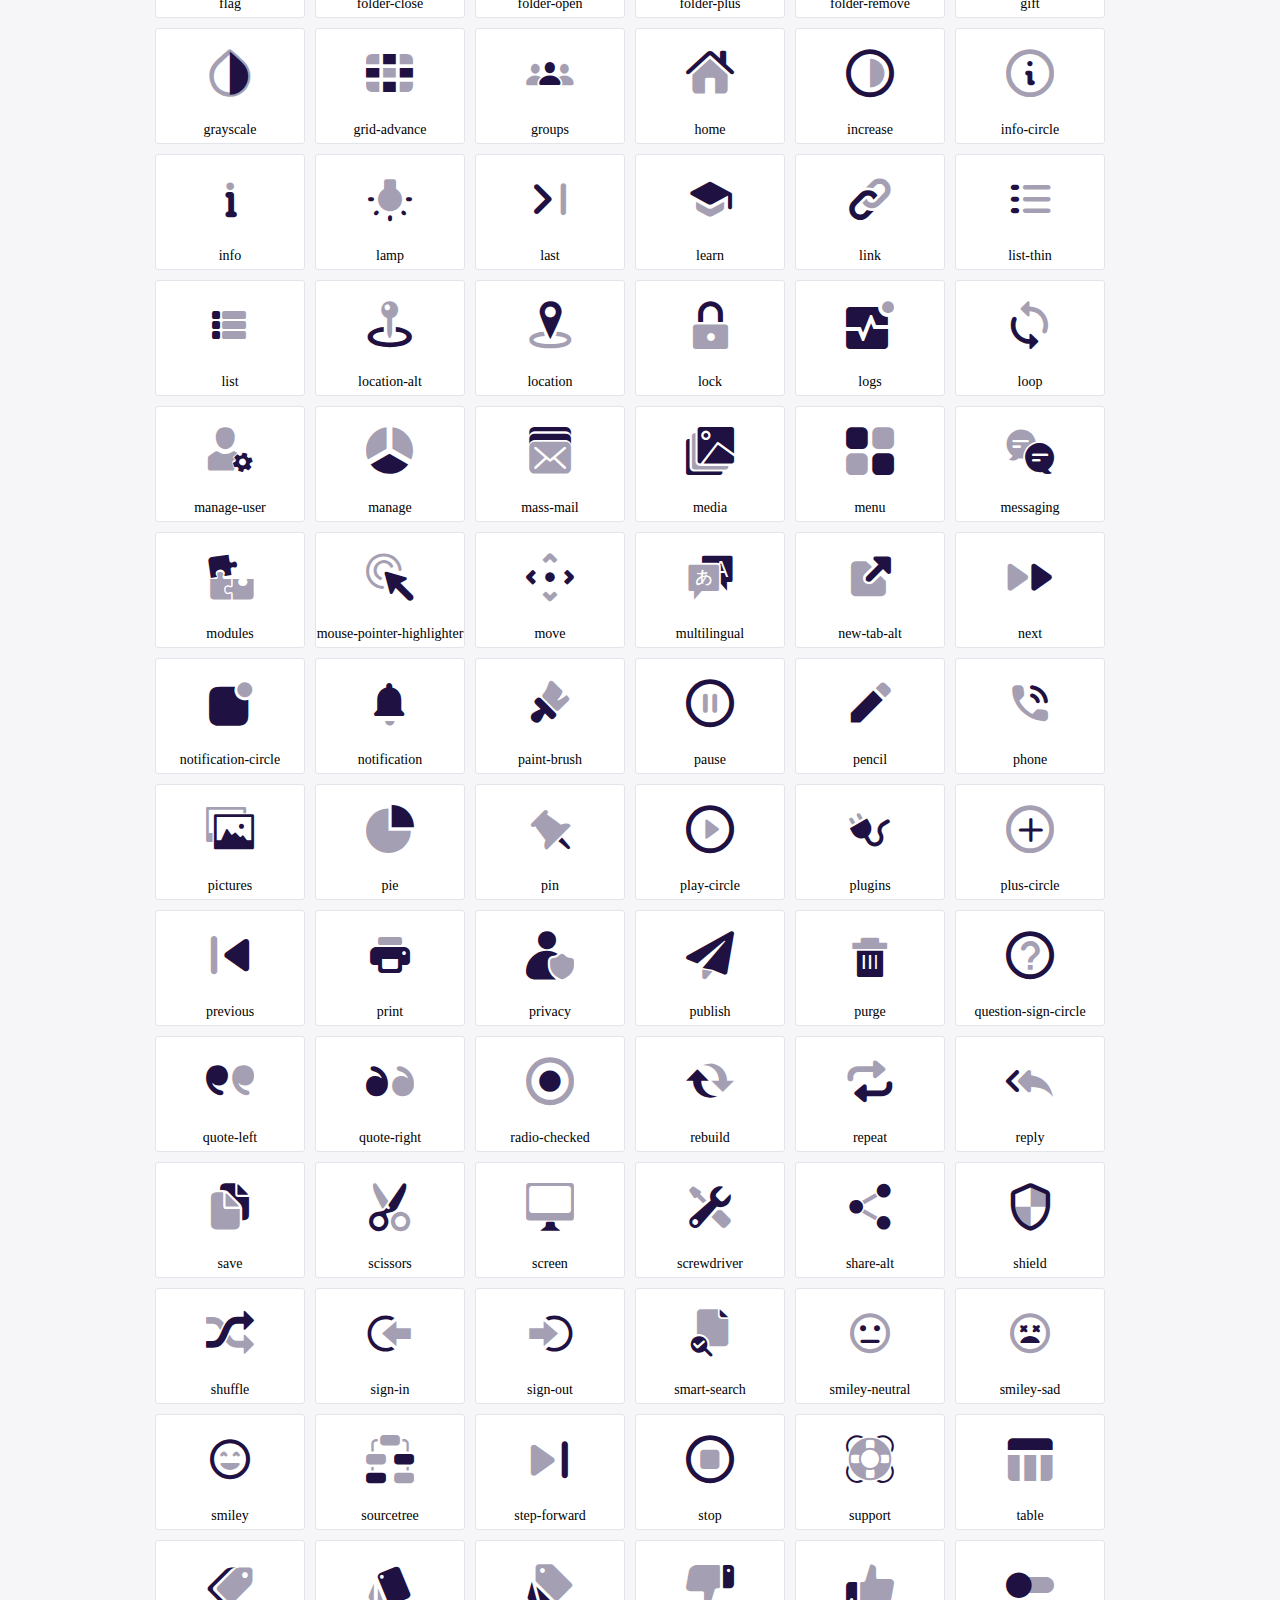
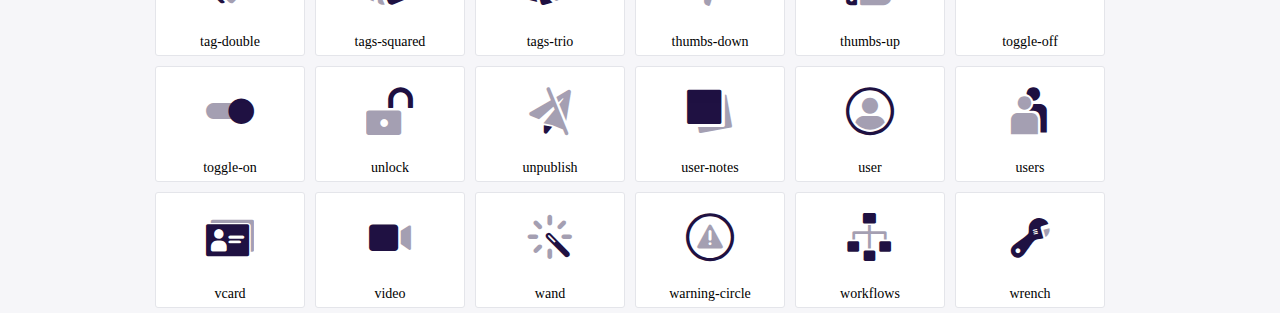
<file: icofont-duotone/demo.html>
<!DOCTYPE html>
	<html>
	<head>
		<meta charset="utf-8">
		<title>Examples | IcoFont</title>
		<link rel="stylesheet" type="text/css" href="./icofont.min.css">
		<style type="text/css">
			body {
				margin: 0;
				padding: 0;
				background: #F6F6F9;
			}
			.header {
				border-bottom: 1px solid #DCDCE1;
				padding: 10px 0;
				margin-bottom: 10px;
			}
			.container {
				width: 980px;
				margin: 0 auto;
			}
			.ico-title {
				font-size: 2em;
			}
			.iconlist {
				margin: 0;
				padding: 0;
				list-style: none;
				text-align: center;
				width: 100%;
				display: flex;
				flex-wrap: wrap;
				flex-direction: row;
			}
			.iconlist li {
				position: relative;
				margin: 5px;
				width: 150px;
				cursor: pointer;
			}
			.iconlist li .icon-holder {
				position: relative;
				text-align: center;
				border-radius: 3px;
				overflow: hidden;
				padding-bottom: 5px;
				background: #ffffff;
				border: 1px solid #E4E5EA;
				transition: all 0.2s linear 0s;
			}
			.iconlist li .icon-holder:hover {
				background: #00C3DA;
				color: #ffffff;
			}
			.iconlist li .icon-holder:hover .icon i {
				color: #ffffff;
			}
			.iconlist li .icon-holder .icon {
				padding: 20px;
				text-align: center;
			}
			.iconlist li .icon-holder .icon i {
				font-size: 3em;
				color: #1F1142;
			}
			.iconlist li .icon-holder span {
				font-size: 14px;
				display: block;
				margin-top: 5px;
				border-radius: 3px;
			}
		</style>
	</head>
	<body>
	<div class="header">
		<div class="container">
			<h1 class="ico-title"> IcoFont Icons </h1>
		</div>
	</div>
	<div class="container">
		<ul class="iconlist">
		
		<li>
			<div class="icon-holder">
				<div class="icon"> 
					<i class="icofont-duotone icofont-access-levels"></i>
				</div> 
				<span> access-levels </span>
				
			</div>
		</li>
		
		<li>
			<div class="icon-holder">
				<div class="icon"> 
					<i class="icofont-duotone icofont-accessibility"></i>
				</div> 
				<span> accessibility </span>
				
			</div>
		</li>
		
		<li>
			<div class="icon-holder">
				<div class="icon"> 
					<i class="icofont-duotone icofont-add-users"></i>
				</div> 
				<span> add-users </span>
				
			</div>
		</li>
		
		<li>
			<div class="icon-holder">
				<div class="icon"> 
					<i class="icofont-duotone icofont-address"></i>
				</div> 
				<span> address </span>
				
			</div>
		</li>
		
		<li>
			<div class="icon-holder">
				<div class="icon"> 
					<i class="icofont-duotone icofont-angle-double-left"></i>
				</div> 
				<span> angle-double-left </span>
				
			</div>
		</li>
		
		<li>
			<div class="icon-holder">
				<div class="icon"> 
					<i class="icofont-duotone icofont-angle-double-right"></i>
				</div> 
				<span> angle-double-right </span>
				
			</div>
		</li>
		
		<li>
			<div class="icon-holder">
				<div class="icon"> 
					<i class="icofont-duotone icofont-apply"></i>
				</div> 
				<span> apply </span>
				
			</div>
		</li>
		
		<li>
			<div class="icon-holder">
				<div class="icon"> 
					<i class="icofont-duotone icofont-archive"></i>
				</div> 
				<span> archive </span>
				
			</div>
		</li>
		
		<li>
			<div class="icon-holder">
				<div class="icon"> 
					<i class="icofont-duotone icofont-arrow-first"></i>
				</div> 
				<span> arrow-first </span>
				
			</div>
		</li>
		
		<li>
			<div class="icon-holder">
				<div class="icon"> 
					<i class="icofont-duotone icofont-arrow-last"></i>
				</div> 
				<span> arrow-last </span>
				
			</div>
		</li>
		
		<li>
			<div class="icon-holder">
				<div class="icon"> 
					<i class="icofont-duotone icofont-articles"></i>
				</div> 
				<span> articles </span>
				
			</div>
		</li>
		
		<li>
			<div class="icon-holder">
				<div class="icon"> 
					<i class="icofont-duotone icofont-ascending"></i>
				</div> 
				<span> ascending </span>
				
			</div>
		</li>
		
		<li>
			<div class="icon-holder">
				<div class="icon"> 
					<i class="icofont-duotone icofont-backward"></i>
				</div> 
				<span> backward </span>
				
			</div>
		</li>
		
		<li>
			<div class="icon-holder">
				<div class="icon"> 
					<i class="icofont-duotone icofont-bar"></i>
				</div> 
				<span> bar </span>
				
			</div>
		</li>
		
		<li>
			<div class="icon-holder">
				<div class="icon"> 
					<i class="icofont-duotone icofont-batch"></i>
				</div> 
				<span> batch </span>
				
			</div>
		</li>
		
		<li>
			<div class="icon-holder">
				<div class="icon"> 
					<i class="icofont-duotone icofont-book"></i>
				</div> 
				<span> book </span>
				
			</div>
		</li>
		
		<li>
			<div class="icon-holder">
				<div class="icon"> 
					<i class="icofont-duotone icofont-bookmark"></i>
				</div> 
				<span> bookmark </span>
				
			</div>
		</li>
		
		<li>
			<div class="icon-holder">
				<div class="icon"> 
					<i class="icofont-duotone icofont-briefcase-alt"></i>
				</div> 
				<span> briefcase-alt </span>
				
			</div>
		</li>
		
		<li>
			<div class="icon-holder">
				<div class="icon"> 
					<i class="icofont-duotone icofont-briefcase"></i>
				</div> 
				<span> briefcase </span>
				
			</div>
		</li>
		
		<li>
			<div class="icon-holder">
				<div class="icon"> 
					<i class="icofont-duotone icofont-broadcast"></i>
				</div> 
				<span> broadcast </span>
				
			</div>
		</li>
		
		<li>
			<div class="icon-holder">
				<div class="icon"> 
					<i class="icofont-duotone icofont-brush"></i>
				</div> 
				<span> brush </span>
				
			</div>
		</li>
		
		<li>
			<div class="icon-holder">
				<div class="icon"> 
					<i class="icofont-duotone icofont-bug"></i>
				</div> 
				<span> bug </span>
				
			</div>
		</li>
		
		<li>
			<div class="icon-holder">
				<div class="icon"> 
					<i class="icofont-duotone icofont-calendar"></i>
				</div> 
				<span> calendar </span>
				
			</div>
		</li>
		
		<li>
			<div class="icon-holder">
				<div class="icon"> 
					<i class="icofont-duotone icofont-camera"></i>
				</div> 
				<span> camera </span>
				
			</div>
		</li>
		
		<li>
			<div class="icon-holder">
				<div class="icon"> 
					<i class="icofont-duotone icofont-cart"></i>
				</div> 
				<span> cart </span>
				
			</div>
		</li>
		
		<li>
			<div class="icon-holder">
				<div class="icon"> 
					<i class="icofont-duotone icofont-category"></i>
				</div> 
				<span> category </span>
				
			</div>
		</li>
		
		<li>
			<div class="icon-holder">
				<div class="icon"> 
					<i class="icofont-duotone icofont-chart"></i>
				</div> 
				<span> chart </span>
				
			</div>
		</li>
		
		<li>
			<div class="icon-holder">
				<div class="icon"> 
					<i class="icofont-duotone icofont-checkedout"></i>
				</div> 
				<span> checkedout </span>
				
			</div>
		</li>
		
		<li>
			<div class="icon-holder">
				<div class="icon"> 
					<i class="icofont-duotone icofont-click"></i>
				</div> 
				<span> click </span>
				
			</div>
		</li>
		
		<li>
			<div class="icon-holder">
				<div class="icon"> 
					<i class="icofont-duotone icofont-cogs"></i>
				</div> 
				<span> cogs </span>
				
			</div>
		</li>
		
		<li>
			<div class="icon-holder">
				<div class="icon"> 
					<i class="icofont-duotone icofont-comment"></i>
				</div> 
				<span> comment </span>
				
			</div>
		</li>
		
		<li>
			<div class="icon-holder">
				<div class="icon"> 
					<i class="icofont-duotone icofont-compass"></i>
				</div> 
				<span> compass </span>
				
			</div>
		</li>
		
		<li>
			<div class="icon-holder">
				<div class="icon"> 
					<i class="icofont-duotone icofont-components"></i>
				</div> 
				<span> components </span>
				
			</div>
		</li>
		
		<li>
			<div class="icon-holder">
				<div class="icon"> 
					<i class="icofont-duotone icofont-contacts-alt"></i>
				</div> 
				<span> contacts-alt </span>
				
			</div>
		</li>
		
		<li>
			<div class="icon-holder">
				<div class="icon"> 
					<i class="icofont-duotone icofont-contacts"></i>
				</div> 
				<span> contacts </span>
				
			</div>
		</li>
		
		<li>
			<div class="icon-holder">
				<div class="icon"> 
					<i class="icofont-duotone icofont-content-scalling"></i>
				</div> 
				<span> content-scalling </span>
				
			</div>
		</li>
		
		<li>
			<div class="icon-holder">
				<div class="icon"> 
					<i class="icofont-duotone icofont-content"></i>
				</div> 
				<span> content </span>
				
			</div>
		</li>
		
		<li>
			<div class="icon-holder">
				<div class="icon"> 
					<i class="icofont-duotone icofont-contract-alt"></i>
				</div> 
				<span> contract-alt </span>
				
			</div>
		</li>
		
		<li>
			<div class="icon-holder">
				<div class="icon"> 
					<i class="icofont-duotone icofont-credit"></i>
				</div> 
				<span> credit </span>
				
			</div>
		</li>
		
		<li>
			<div class="icon-holder">
				<div class="icon"> 
					<i class="icofont-duotone icofont-cube"></i>
				</div> 
				<span> cube </span>
				
			</div>
		</li>
		
		<li>
			<div class="icon-holder">
				<div class="icon"> 
					<i class="icofont-duotone icofont-dark-mode"></i>
				</div> 
				<span> dark-mode </span>
				
			</div>
		</li>
		
		<li>
			<div class="icon-holder">
				<div class="icon"> 
					<i class="icofont-duotone icofont-dashboard"></i>
				</div> 
				<span> dashboard </span>
				
			</div>
		</li>
		
		<li>
			<div class="icon-holder">
				<div class="icon"> 
					<i class="icofont-duotone icofont-database"></i>
				</div> 
				<span> database </span>
				
			</div>
		</li>
		
		<li>
			<div class="icon-holder">
				<div class="icon"> 
					<i class="icofont-duotone icofont-descending"></i>
				</div> 
				<span> descending </span>
				
			</div>
		</li>
		
		<li>
			<div class="icon-holder">
				<div class="icon"> 
					<i class="icofont-duotone icofont-disable-motion"></i>
				</div> 
				<span> disable-motion </span>
				
			</div>
		</li>
		
		<li>
			<div class="icon-holder">
				<div class="icon"> 
					<i class="icofont-duotone icofont-download"></i>
				</div> 
				<span> download </span>
				
			</div>
		</li>
		
		<li>
			<div class="icon-holder">
				<div class="icon"> 
					<i class="icofont-duotone icofont-duplicate-alt"></i>
				</div> 
				<span> duplicate-alt </span>
				
			</div>
		</li>
		
		<li>
			<div class="icon-holder">
				<div class="icon"> 
					<i class="icofont-duotone icofont-duplicate"></i>
				</div> 
				<span> duplicate </span>
				
			</div>
		</li>
		
		<li>
			<div class="icon-holder">
				<div class="icon"> 
					<i class="icofont-duotone icofont-envelope-badge"></i>
				</div> 
				<span> envelope-badge </span>
				
			</div>
		</li>
		
		<li>
			<div class="icon-holder">
				<div class="icon"> 
					<i class="icofont-duotone icofont-envelope-open"></i>
				</div> 
				<span> envelope-open </span>
				
			</div>
		</li>
		
		<li>
			<div class="icon-holder">
				<div class="icon"> 
					<i class="icofont-duotone icofont-envelope"></i>
				</div> 
				<span> envelope </span>
				
			</div>
		</li>
		
		<li>
			<div class="icon-holder">
				<div class="icon"> 
					<i class="icofont-duotone icofont-equalizer"></i>
				</div> 
				<span> equalizer </span>
				
			</div>
		</li>
		
		<li>
			<div class="icon-holder">
				<div class="icon"> 
					<i class="icofont-duotone icofont-exit"></i>
				</div> 
				<span> exit </span>
				
			</div>
		</li>
		
		<li>
			<div class="icon-holder">
				<div class="icon"> 
					<i class="icofont-duotone icofont-expand-full"></i>
				</div> 
				<span> expand-full </span>
				
			</div>
		</li>
		
		<li>
			<div class="icon-holder">
				<div class="icon"> 
					<i class="icofont-duotone icofont-expand"></i>
				</div> 
				<span> expand </span>
				
			</div>
		</li>
		
		<li>
			<div class="icon-holder">
				<div class="icon"> 
					<i class="icofont-duotone icofont-eye-close"></i>
				</div> 
				<span> eye-close </span>
				
			</div>
		</li>
		
		<li>
			<div class="icon-holder">
				<div class="icon"> 
					<i class="icofont-duotone icofont-eye-open"></i>
				</div> 
				<span> eye-open </span>
				
			</div>
		</li>
		
		<li>
			<div class="icon-holder">
				<div class="icon"> 
					<i class="icofont-duotone icofont-feed"></i>
				</div> 
				<span> feed </span>
				
			</div>
		</li>
		
		<li>
			<div class="icon-holder">
				<div class="icon"> 
					<i class="icofont-duotone icofont-field-group"></i>
				</div> 
				<span> field-group </span>
				
			</div>
		</li>
		
		<li>
			<div class="icon-holder">
				<div class="icon"> 
					<i class="icofont-duotone icofont-fields"></i>
				</div> 
				<span> fields </span>
				
			</div>
		</li>
		
		<li>
			<div class="icon-holder">
				<div class="icon"> 
					<i class="icofont-duotone icofont-file-add"></i>
				</div> 
				<span> file-add </span>
				
			</div>
		</li>
		
		<li>
			<div class="icon-holder">
				<div class="icon"> 
					<i class="icofont-duotone icofont-file-check"></i>
				</div> 
				<span> file-check </span>
				
			</div>
		</li>
		
		<li>
			<div class="icon-holder">
				<div class="icon"> 
					<i class="icofont-duotone icofont-file-minus"></i>
				</div> 
				<span> file-minus </span>
				
			</div>
		</li>
		
		<li>
			<div class="icon-holder">
				<div class="icon"> 
					<i class="icofont-duotone icofont-file-remove"></i>
				</div> 
				<span> file-remove </span>
				
			</div>
		</li>
		
		<li>
			<div class="icon-holder">
				<div class="icon"> 
					<i class="icofont-duotone icofont-file"></i>
				</div> 
				<span> file </span>
				
			</div>
		</li>
		
		<li>
			<div class="icon-holder">
				<div class="icon"> 
					<i class="icofont-duotone icofont-first"></i>
				</div> 
				<span> first </span>
				
			</div>
		</li>
		
		<li>
			<div class="icon-holder">
				<div class="icon"> 
					<i class="icofont-duotone icofont-flag"></i>
				</div> 
				<span> flag </span>
				
			</div>
		</li>
		
		<li>
			<div class="icon-holder">
				<div class="icon"> 
					<i class="icofont-duotone icofont-folder-close"></i>
				</div> 
				<span> folder-close </span>
				
			</div>
		</li>
		
		<li>
			<div class="icon-holder">
				<div class="icon"> 
					<i class="icofont-duotone icofont-folder-open"></i>
				</div> 
				<span> folder-open </span>
				
			</div>
		</li>
		
		<li>
			<div class="icon-holder">
				<div class="icon"> 
					<i class="icofont-duotone icofont-folder-plus"></i>
				</div> 
				<span> folder-plus </span>
				
			</div>
		</li>
		
		<li>
			<div class="icon-holder">
				<div class="icon"> 
					<i class="icofont-duotone icofont-folder-remove"></i>
				</div> 
				<span> folder-remove </span>
				
			</div>
		</li>
		
		<li>
			<div class="icon-holder">
				<div class="icon"> 
					<i class="icofont-duotone icofont-gift"></i>
				</div> 
				<span> gift </span>
				
			</div>
		</li>
		
		<li>
			<div class="icon-holder">
				<div class="icon"> 
					<i class="icofont-duotone icofont-grayscale"></i>
				</div> 
				<span> grayscale </span>
				
			</div>
		</li>
		
		<li>
			<div class="icon-holder">
				<div class="icon"> 
					<i class="icofont-duotone icofont-grid-advance"></i>
				</div> 
				<span> grid-advance </span>
				
			</div>
		</li>
		
		<li>
			<div class="icon-holder">
				<div class="icon"> 
					<i class="icofont-duotone icofont-groups"></i>
				</div> 
				<span> groups </span>
				
			</div>
		</li>
		
		<li>
			<div class="icon-holder">
				<div class="icon"> 
					<i class="icofont-duotone icofont-home"></i>
				</div> 
				<span> home </span>
				
			</div>
		</li>
		
		<li>
			<div class="icon-holder">
				<div class="icon"> 
					<i class="icofont-duotone icofont-increase"></i>
				</div> 
				<span> increase </span>
				
			</div>
		</li>
		
		<li>
			<div class="icon-holder">
				<div class="icon"> 
					<i class="icofont-duotone icofont-info-circle"></i>
				</div> 
				<span> info-circle </span>
				
			</div>
		</li>
		
		<li>
			<div class="icon-holder">
				<div class="icon"> 
					<i class="icofont-duotone icofont-info"></i>
				</div> 
				<span> info </span>
				
			</div>
		</li>
		
		<li>
			<div class="icon-holder">
				<div class="icon"> 
					<i class="icofont-duotone icofont-lamp"></i>
				</div> 
				<span> lamp </span>
				
			</div>
		</li>
		
		<li>
			<div class="icon-holder">
				<div class="icon"> 
					<i class="icofont-duotone icofont-last"></i>
				</div> 
				<span> last </span>
				
			</div>
		</li>
		
		<li>
			<div class="icon-holder">
				<div class="icon"> 
					<i class="icofont-duotone icofont-learn"></i>
				</div> 
				<span> learn </span>
				
			</div>
		</li>
		
		<li>
			<div class="icon-holder">
				<div class="icon"> 
					<i class="icofont-duotone icofont-link"></i>
				</div> 
				<span> link </span>
				
			</div>
		</li>
		
		<li>
			<div class="icon-holder">
				<div class="icon"> 
					<i class="icofont-duotone icofont-list-thin"></i>
				</div> 
				<span> list-thin </span>
				
			</div>
		</li>
		
		<li>
			<div class="icon-holder">
				<div class="icon"> 
					<i class="icofont-duotone icofont-list"></i>
				</div> 
				<span> list </span>
				
			</div>
		</li>
		
		<li>
			<div class="icon-holder">
				<div class="icon"> 
					<i class="icofont-duotone icofont-location-alt"></i>
				</div> 
				<span> location-alt </span>
				
			</div>
		</li>
		
		<li>
			<div class="icon-holder">
				<div class="icon"> 
					<i class="icofont-duotone icofont-location"></i>
				</div> 
				<span> location </span>
				
			</div>
		</li>
		
		<li>
			<div class="icon-holder">
				<div class="icon"> 
					<i class="icofont-duotone icofont-lock"></i>
				</div> 
				<span> lock </span>
				
			</div>
		</li>
		
		<li>
			<div class="icon-holder">
				<div class="icon"> 
					<i class="icofont-duotone icofont-logs"></i>
				</div> 
				<span> logs </span>
				
			</div>
		</li>
		
		<li>
			<div class="icon-holder">
				<div class="icon"> 
					<i class="icofont-duotone icofont-loop"></i>
				</div> 
				<span> loop </span>
				
			</div>
		</li>
		
		<li>
			<div class="icon-holder">
				<div class="icon"> 
					<i class="icofont-duotone icofont-manage-user"></i>
				</div> 
				<span> manage-user </span>
				
			</div>
		</li>
		
		<li>
			<div class="icon-holder">
				<div class="icon"> 
					<i class="icofont-duotone icofont-manage"></i>
				</div> 
				<span> manage </span>
				
			</div>
		</li>
		
		<li>
			<div class="icon-holder">
				<div class="icon"> 
					<i class="icofont-duotone icofont-mass-mail"></i>
				</div> 
				<span> mass-mail </span>
				
			</div>
		</li>
		
		<li>
			<div class="icon-holder">
				<div class="icon"> 
					<i class="icofont-duotone icofont-media"></i>
				</div> 
				<span> media </span>
				
			</div>
		</li>
		
		<li>
			<div class="icon-holder">
				<div class="icon"> 
					<i class="icofont-duotone icofont-menu"></i>
				</div> 
				<span> menu </span>
				
			</div>
		</li>
		
		<li>
			<div class="icon-holder">
				<div class="icon"> 
					<i class="icofont-duotone icofont-messaging"></i>
				</div> 
				<span> messaging </span>
				
			</div>
		</li>
		
		<li>
			<div class="icon-holder">
				<div class="icon"> 
					<i class="icofont-duotone icofont-modules"></i>
				</div> 
				<span> modules </span>
				
			</div>
		</li>
		
		<li>
			<div class="icon-holder">
				<div class="icon"> 
					<i class="icofont-duotone icofont-mouse-pointer-highlighter"></i>
				</div> 
				<span> mouse-pointer-highlighter </span>
				
			</div>
		</li>
		
		<li>
			<div class="icon-holder">
				<div class="icon"> 
					<i class="icofont-duotone icofont-move"></i>
				</div> 
				<span> move </span>
				
			</div>
		</li>
		
		<li>
			<div class="icon-holder">
				<div class="icon"> 
					<i class="icofont-duotone icofont-multilingual"></i>
				</div> 
				<span> multilingual </span>
				
			</div>
		</li>
		
		<li>
			<div class="icon-holder">
				<div class="icon"> 
					<i class="icofont-duotone icofont-new-tab-alt"></i>
				</div> 
				<span> new-tab-alt </span>
				
			</div>
		</li>
		
		<li>
			<div class="icon-holder">
				<div class="icon"> 
					<i class="icofont-duotone icofont-next"></i>
				</div> 
				<span> next </span>
				
			</div>
		</li>
		
		<li>
			<div class="icon-holder">
				<div class="icon"> 
					<i class="icofont-duotone icofont-notification-circle"></i>
				</div> 
				<span> notification-circle </span>
				
			</div>
		</li>
		
		<li>
			<div class="icon-holder">
				<div class="icon"> 
					<i class="icofont-duotone icofont-notification"></i>
				</div> 
				<span> notification </span>
				
			</div>
		</li>
		
		<li>
			<div class="icon-holder">
				<div class="icon"> 
					<i class="icofont-duotone icofont-paint-brush"></i>
				</div> 
				<span> paint-brush </span>
				
			</div>
		</li>
		
		<li>
			<div class="icon-holder">
				<div class="icon"> 
					<i class="icofont-duotone icofont-pause"></i>
				</div> 
				<span> pause </span>
				
			</div>
		</li>
		
		<li>
			<div class="icon-holder">
				<div class="icon"> 
					<i class="icofont-duotone icofont-pencil"></i>
				</div> 
				<span> pencil </span>
				
			</div>
		</li>
		
		<li>
			<div class="icon-holder">
				<div class="icon"> 
					<i class="icofont-duotone icofont-phone"></i>
				</div> 
				<span> phone </span>
				
			</div>
		</li>
		
		<li>
			<div class="icon-holder">
				<div class="icon"> 
					<i class="icofont-duotone icofont-pictures"></i>
				</div> 
				<span> pictures </span>
				
			</div>
		</li>
		
		<li>
			<div class="icon-holder">
				<div class="icon"> 
					<i class="icofont-duotone icofont-pie"></i>
				</div> 
				<span> pie </span>
				
			</div>
		</li>
		
		<li>
			<div class="icon-holder">
				<div class="icon"> 
					<i class="icofont-duotone icofont-pin"></i>
				</div> 
				<span> pin </span>
				
			</div>
		</li>
		
		<li>
			<div class="icon-holder">
				<div class="icon"> 
					<i class="icofont-duotone icofont-play-circle"></i>
				</div> 
				<span> play-circle </span>
				
			</div>
		</li>
		
		<li>
			<div class="icon-holder">
				<div class="icon"> 
					<i class="icofont-duotone icofont-plugins"></i>
				</div> 
				<span> plugins </span>
				
			</div>
		</li>
		
		<li>
			<div class="icon-holder">
				<div class="icon"> 
					<i class="icofont-duotone icofont-plus-circle"></i>
				</div> 
				<span> plus-circle </span>
				
			</div>
		</li>
		
		<li>
			<div class="icon-holder">
				<div class="icon"> 
					<i class="icofont-duotone icofont-previous"></i>
				</div> 
				<span> previous </span>
				
			</div>
		</li>
		
		<li>
			<div class="icon-holder">
				<div class="icon"> 
					<i class="icofont-duotone icofont-print"></i>
				</div> 
				<span> print </span>
				
			</div>
		</li>
		
		<li>
			<div class="icon-holder">
				<div class="icon"> 
					<i class="icofont-duotone icofont-privacy"></i>
				</div> 
				<span> privacy </span>
				
			</div>
		</li>
		
		<li>
			<div class="icon-holder">
				<div class="icon"> 
					<i class="icofont-duotone icofont-publish"></i>
				</div> 
				<span> publish </span>
				
			</div>
		</li>
		
		<li>
			<div class="icon-holder">
				<div class="icon"> 
					<i class="icofont-duotone icofont-purge"></i>
				</div> 
				<span> purge </span>
				
			</div>
		</li>
		
		<li>
			<div class="icon-holder">
				<div class="icon"> 
					<i class="icofont-duotone icofont-question-sign-circle"></i>
				</div> 
				<span> question-sign-circle </span>
				
			</div>
		</li>
		
		<li>
			<div class="icon-holder">
				<div class="icon"> 
					<i class="icofont-duotone icofont-quote-left"></i>
				</div> 
				<span> quote-left </span>
				
			</div>
		</li>
		
		<li>
			<div class="icon-holder">
				<div class="icon"> 
					<i class="icofont-duotone icofont-quote-right"></i>
				</div> 
				<span> quote-right </span>
				
			</div>
		</li>
		
		<li>
			<div class="icon-holder">
				<div class="icon"> 
					<i class="icofont-duotone icofont-radio-checked"></i>
				</div> 
				<span> radio-checked </span>
				
			</div>
		</li>
		
		<li>
			<div class="icon-holder">
				<div class="icon"> 
					<i class="icofont-duotone icofont-rebuild"></i>
				</div> 
				<span> rebuild </span>
				
			</div>
		</li>
		
		<li>
			<div class="icon-holder">
				<div class="icon"> 
					<i class="icofont-duotone icofont-repeat"></i>
				</div> 
				<span> repeat </span>
				
			</div>
		</li>
		
		<li>
			<div class="icon-holder">
				<div class="icon"> 
					<i class="icofont-duotone icofont-reply"></i>
				</div> 
				<span> reply </span>
				
			</div>
		</li>
		
		<li>
			<div class="icon-holder">
				<div class="icon"> 
					<i class="icofont-duotone icofont-save"></i>
				</div> 
				<span> save </span>
				
			</div>
		</li>
		
		<li>
			<div class="icon-holder">
				<div class="icon"> 
					<i class="icofont-duotone icofont-scissors"></i>
				</div> 
				<span> scissors </span>
				
			</div>
		</li>
		
		<li>
			<div class="icon-holder">
				<div class="icon"> 
					<i class="icofont-duotone icofont-screen"></i>
				</div> 
				<span> screen </span>
				
			</div>
		</li>
		
		<li>
			<div class="icon-holder">
				<div class="icon"> 
					<i class="icofont-duotone icofont-screwdriver"></i>
				</div> 
				<span> screwdriver </span>
				
			</div>
		</li>
		
		<li>
			<div class="icon-holder">
				<div class="icon"> 
					<i class="icofont-duotone icofont-share-alt"></i>
				</div> 
				<span> share-alt </span>
				
			</div>
		</li>
		
		<li>
			<div class="icon-holder">
				<div class="icon"> 
					<i class="icofont-duotone icofont-shield"></i>
				</div> 
				<span> shield </span>
				
			</div>
		</li>
		
		<li>
			<div class="icon-holder">
				<div class="icon"> 
					<i class="icofont-duotone icofont-shuffle"></i>
				</div> 
				<span> shuffle </span>
				
			</div>
		</li>
		
		<li>
			<div class="icon-holder">
				<div class="icon"> 
					<i class="icofont-duotone icofont-sign-in"></i>
				</div> 
				<span> sign-in </span>
				
			</div>
		</li>
		
		<li>
			<div class="icon-holder">
				<div class="icon"> 
					<i class="icofont-duotone icofont-sign-out"></i>
				</div> 
				<span> sign-out </span>
				
			</div>
		</li>
		
		<li>
			<div class="icon-holder">
				<div class="icon"> 
					<i class="icofont-duotone icofont-smart-search"></i>
				</div> 
				<span> smart-search </span>
				
			</div>
		</li>
		
		<li>
			<div class="icon-holder">
				<div class="icon"> 
					<i class="icofont-duotone icofont-smiley-neutral"></i>
				</div> 
				<span> smiley-neutral </span>
				
			</div>
		</li>
		
		<li>
			<div class="icon-holder">
				<div class="icon"> 
					<i class="icofont-duotone icofont-smiley-sad"></i>
				</div> 
				<span> smiley-sad </span>
				
			</div>
		</li>
		
		<li>
			<div class="icon-holder">
				<div class="icon"> 
					<i class="icofont-duotone icofont-smiley"></i>
				</div> 
				<span> smiley </span>
				
			</div>
		</li>
		
		<li>
			<div class="icon-holder">
				<div class="icon"> 
					<i class="icofont-duotone icofont-sourcetree"></i>
				</div> 
				<span> sourcetree </span>
				
			</div>
		</li>
		
		<li>
			<div class="icon-holder">
				<div class="icon"> 
					<i class="icofont-duotone icofont-step-forward"></i>
				</div> 
				<span> step-forward </span>
				
			</div>
		</li>
		
		<li>
			<div class="icon-holder">
				<div class="icon"> 
					<i class="icofont-duotone icofont-stop"></i>
				</div> 
				<span> stop </span>
				
			</div>
		</li>
		
		<li>
			<div class="icon-holder">
				<div class="icon"> 
					<i class="icofont-duotone icofont-support"></i>
				</div> 
				<span> support </span>
				
			</div>
		</li>
		
		<li>
			<div class="icon-holder">
				<div class="icon"> 
					<i class="icofont-duotone icofont-table"></i>
				</div> 
				<span> table </span>
				
			</div>
		</li>
		
		<li>
			<div class="icon-holder">
				<div class="icon"> 
					<i class="icofont-duotone icofont-tag-double"></i>
				</div> 
				<span> tag-double </span>
				
			</div>
		</li>
		
		<li>
			<div class="icon-holder">
				<div class="icon"> 
					<i class="icofont-duotone icofont-tags-squared"></i>
				</div> 
				<span> tags-squared </span>
				
			</div>
		</li>
		
		<li>
			<div class="icon-holder">
				<div class="icon"> 
					<i class="icofont-duotone icofont-tags-trio"></i>
				</div> 
				<span> tags-trio </span>
				
			</div>
		</li>
		
		<li>
			<div class="icon-holder">
				<div class="icon"> 
					<i class="icofont-duotone icofont-thumbs-down"></i>
				</div> 
				<span> thumbs-down </span>
				
			</div>
		</li>
		
		<li>
			<div class="icon-holder">
				<div class="icon"> 
					<i class="icofont-duotone icofont-thumbs-up"></i>
				</div> 
				<span> thumbs-up </span>
				
			</div>
		</li>
		
		<li>
			<div class="icon-holder">
				<div class="icon"> 
					<i class="icofont-duotone icofont-toggle-off"></i>
				</div> 
				<span> toggle-off </span>
				
			</div>
		</li>
		
		<li>
			<div class="icon-holder">
				<div class="icon"> 
					<i class="icofont-duotone icofont-toggle-on"></i>
				</div> 
				<span> toggle-on </span>
				
			</div>
		</li>
		
		<li>
			<div class="icon-holder">
				<div class="icon"> 
					<i class="icofont-duotone icofont-unlock"></i>
				</div> 
				<span> unlock </span>
				
			</div>
		</li>
		
		<li>
			<div class="icon-holder">
				<div class="icon"> 
					<i class="icofont-duotone icofont-unpublish"></i>
				</div> 
				<span> unpublish </span>
				
			</div>
		</li>
		
		<li>
			<div class="icon-holder">
				<div class="icon"> 
					<i class="icofont-duotone icofont-user-notes"></i>
				</div> 
				<span> user-notes </span>
				
			</div>
		</li>
		
		<li>
			<div class="icon-holder">
				<div class="icon"> 
					<i class="icofont-duotone icofont-user"></i>
				</div> 
				<span> user </span>
				
			</div>
		</li>
		
		<li>
			<div class="icon-holder">
				<div class="icon"> 
					<i class="icofont-duotone icofont-users"></i>
				</div> 
				<span> users </span>
				
			</div>
		</li>
		
		<li>
			<div class="icon-holder">
				<div class="icon"> 
					<i class="icofont-duotone icofont-vcard"></i>
				</div> 
				<span> vcard </span>
				
			</div>
		</li>
		
		<li>
			<div class="icon-holder">
				<div class="icon"> 
					<i class="icofont-duotone icofont-video"></i>
				</div> 
				<span> video </span>
				
			</div>
		</li>
		
		<li>
			<div class="icon-holder">
				<div class="icon"> 
					<i class="icofont-duotone icofont-wand"></i>
				</div> 
				<span> wand </span>
				
			</div>
		</li>
		
		<li>
			<div class="icon-holder">
				<div class="icon"> 
					<i class="icofont-duotone icofont-warning-circle"></i>
				</div> 
				<span> warning-circle </span>
				
			</div>
		</li>
		
		<li>
			<div class="icon-holder">
				<div class="icon"> 
					<i class="icofont-duotone icofont-workflows"></i>
				</div> 
				<span> workflows </span>
				
			</div>
		</li>
		
		<li>
			<div class="icon-holder">
				<div class="icon"> 
					<i class="icofont-duotone icofont-wrench"></i>
				</div> 
				<span> wrench </span>
				
			</div>
		</li>
		
		</ul>
	</div>	
	</body>
	</html>
</file>
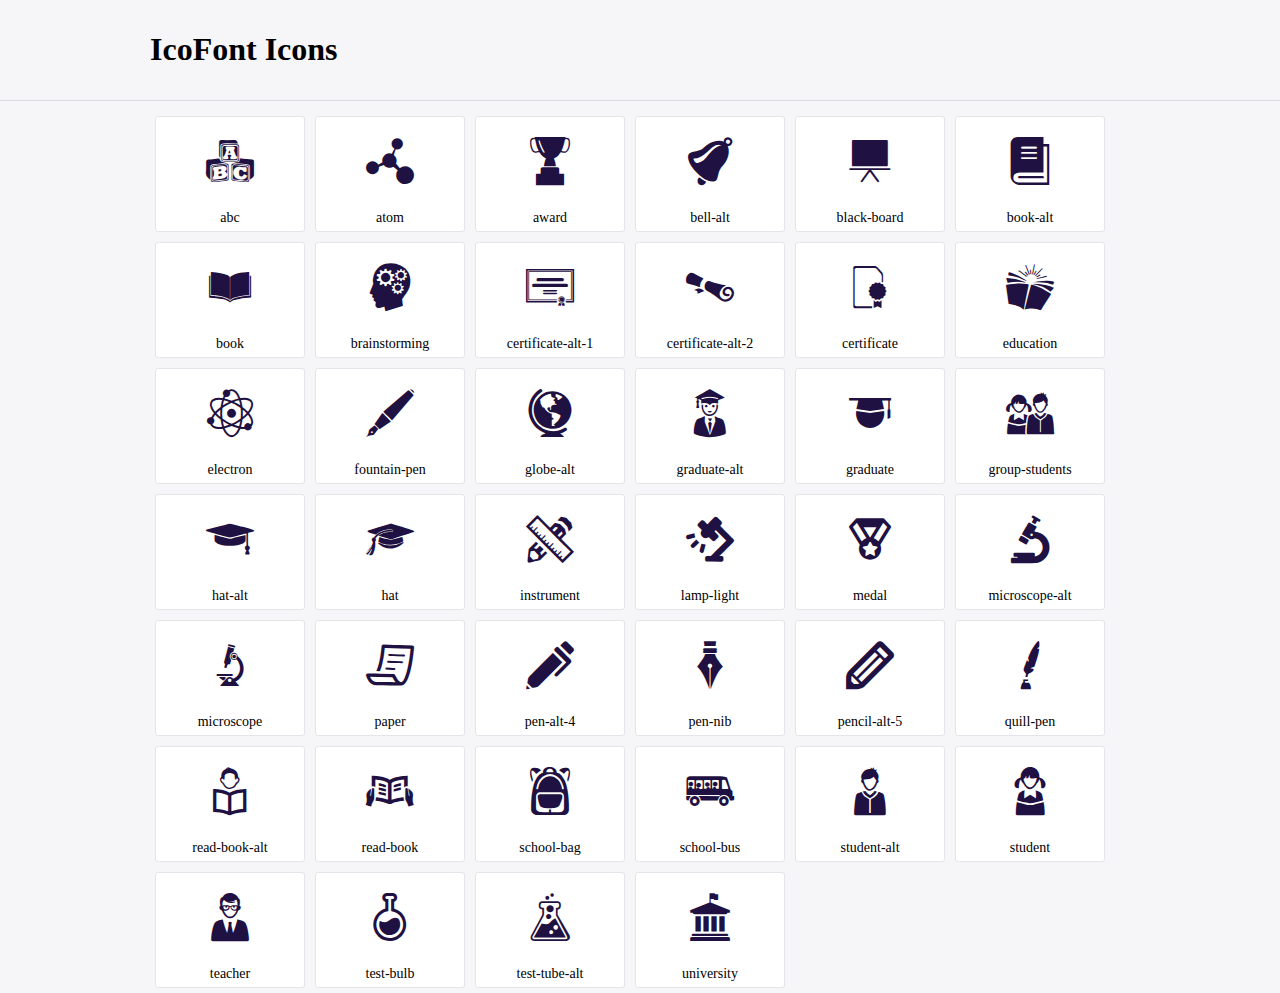
<file: icofont-school/demo.html>
<!DOCTYPE html>
	<html>
	<head>
		<meta charset="utf-8">
		<title>Examples | IcoFont</title>
		<link rel="stylesheet" type="text/css" href="./icofont.min.css">
		<style type="text/css">
			body {
				margin: 0;
				padding: 0;
				background: #F6F6F9;
			}
			.header {
				border-bottom: 1px solid #DCDCE1;
				padding: 10px 0;
				margin-bottom: 10px;
			}
			.container {
				width: 980px;
				margin: 0 auto;
			}
			.ico-title {
				font-size: 2em;
			}
			.iconlist {
				margin: 0;
				padding: 0;
				list-style: none;
				text-align: center;
				width: 100%;
				display: flex;
				flex-wrap: wrap;
				flex-direction: row;
			}
			.iconlist li {
				position: relative;
				margin: 5px;
				width: 150px;
				cursor: pointer;
			}
			.iconlist li .icon-holder {
				position: relative;
				text-align: center;
				border-radius: 3px;
				overflow: hidden;
				padding-bottom: 5px;
				background: #ffffff;
				border: 1px solid #E4E5EA;
				transition: all 0.2s linear 0s;
			}
			.iconlist li .icon-holder:hover {
				background: #00C3DA;
				color: #ffffff;
			}
			.iconlist li .icon-holder:hover .icon i {
				color: #ffffff;
			}
			.iconlist li .icon-holder .icon {
				padding: 20px;
				text-align: center;
			}
			.iconlist li .icon-holder .icon i {
				font-size: 3em;
				color: #1F1142;
			}
			.iconlist li .icon-holder span {
				font-size: 14px;
				display: block;
				margin-top: 5px;
				border-radius: 3px;
			}
		</style>
	</head>
	<body>
	<div class="header">
		<div class="container">
			<h1 class="ico-title"> IcoFont Icons </h1>
		</div>
	</div>
	<div class="container">
		<ul class="iconlist">
		
		<li>
			<div class="icon-holder">
				<div class="icon"> 
					<i class="icofont-abc"></i>
				</div> 
				<span> abc </span>
				
			</div>
		</li>
		
		<li>
			<div class="icon-holder">
				<div class="icon"> 
					<i class="icofont-atom"></i>
				</div> 
				<span> atom </span>
				
			</div>
		</li>
		
		<li>
			<div class="icon-holder">
				<div class="icon"> 
					<i class="icofont-award"></i>
				</div> 
				<span> award </span>
				
			</div>
		</li>
		
		<li>
			<div class="icon-holder">
				<div class="icon"> 
					<i class="icofont-bell-alt"></i>
				</div> 
				<span> bell-alt </span>
				
			</div>
		</li>
		
		<li>
			<div class="icon-holder">
				<div class="icon"> 
					<i class="icofont-black-board"></i>
				</div> 
				<span> black-board </span>
				
			</div>
		</li>
		
		<li>
			<div class="icon-holder">
				<div class="icon"> 
					<i class="icofont-book-alt"></i>
				</div> 
				<span> book-alt </span>
				
			</div>
		</li>
		
		<li>
			<div class="icon-holder">
				<div class="icon"> 
					<i class="icofont-book"></i>
				</div> 
				<span> book </span>
				
			</div>
		</li>
		
		<li>
			<div class="icon-holder">
				<div class="icon"> 
					<i class="icofont-brainstorming"></i>
				</div> 
				<span> brainstorming </span>
				
			</div>
		</li>
		
		<li>
			<div class="icon-holder">
				<div class="icon"> 
					<i class="icofont-certificate-alt-1"></i>
				</div> 
				<span> certificate-alt-1 </span>
				
			</div>
		</li>
		
		<li>
			<div class="icon-holder">
				<div class="icon"> 
					<i class="icofont-certificate-alt-2"></i>
				</div> 
				<span> certificate-alt-2 </span>
				
			</div>
		</li>
		
		<li>
			<div class="icon-holder">
				<div class="icon"> 
					<i class="icofont-certificate"></i>
				</div> 
				<span> certificate </span>
				
			</div>
		</li>
		
		<li>
			<div class="icon-holder">
				<div class="icon"> 
					<i class="icofont-education"></i>
				</div> 
				<span> education </span>
				
			</div>
		</li>
		
		<li>
			<div class="icon-holder">
				<div class="icon"> 
					<i class="icofont-electron"></i>
				</div> 
				<span> electron </span>
				
			</div>
		</li>
		
		<li>
			<div class="icon-holder">
				<div class="icon"> 
					<i class="icofont-fountain-pen"></i>
				</div> 
				<span> fountain-pen </span>
				
			</div>
		</li>
		
		<li>
			<div class="icon-holder">
				<div class="icon"> 
					<i class="icofont-globe-alt"></i>
				</div> 
				<span> globe-alt </span>
				
			</div>
		</li>
		
		<li>
			<div class="icon-holder">
				<div class="icon"> 
					<i class="icofont-graduate-alt"></i>
				</div> 
				<span> graduate-alt </span>
				
			</div>
		</li>
		
		<li>
			<div class="icon-holder">
				<div class="icon"> 
					<i class="icofont-graduate"></i>
				</div> 
				<span> graduate </span>
				
			</div>
		</li>
		
		<li>
			<div class="icon-holder">
				<div class="icon"> 
					<i class="icofont-group-students"></i>
				</div> 
				<span> group-students </span>
				
			</div>
		</li>
		
		<li>
			<div class="icon-holder">
				<div class="icon"> 
					<i class="icofont-hat-alt"></i>
				</div> 
				<span> hat-alt </span>
				
			</div>
		</li>
		
		<li>
			<div class="icon-holder">
				<div class="icon"> 
					<i class="icofont-hat"></i>
				</div> 
				<span> hat </span>
				
			</div>
		</li>
		
		<li>
			<div class="icon-holder">
				<div class="icon"> 
					<i class="icofont-instrument"></i>
				</div> 
				<span> instrument </span>
				
			</div>
		</li>
		
		<li>
			<div class="icon-holder">
				<div class="icon"> 
					<i class="icofont-lamp-light"></i>
				</div> 
				<span> lamp-light </span>
				
			</div>
		</li>
		
		<li>
			<div class="icon-holder">
				<div class="icon"> 
					<i class="icofont-medal"></i>
				</div> 
				<span> medal </span>
				
			</div>
		</li>
		
		<li>
			<div class="icon-holder">
				<div class="icon"> 
					<i class="icofont-microscope-alt"></i>
				</div> 
				<span> microscope-alt </span>
				
			</div>
		</li>
		
		<li>
			<div class="icon-holder">
				<div class="icon"> 
					<i class="icofont-microscope"></i>
				</div> 
				<span> microscope </span>
				
			</div>
		</li>
		
		<li>
			<div class="icon-holder">
				<div class="icon"> 
					<i class="icofont-paper"></i>
				</div> 
				<span> paper </span>
				
			</div>
		</li>
		
		<li>
			<div class="icon-holder">
				<div class="icon"> 
					<i class="icofont-pen-alt-4"></i>
				</div> 
				<span> pen-alt-4 </span>
				
			</div>
		</li>
		
		<li>
			<div class="icon-holder">
				<div class="icon"> 
					<i class="icofont-pen-nib"></i>
				</div> 
				<span> pen-nib </span>
				
			</div>
		</li>
		
		<li>
			<div class="icon-holder">
				<div class="icon"> 
					<i class="icofont-pencil-alt-5"></i>
				</div> 
				<span> pencil-alt-5 </span>
				
			</div>
		</li>
		
		<li>
			<div class="icon-holder">
				<div class="icon"> 
					<i class="icofont-quill-pen"></i>
				</div> 
				<span> quill-pen </span>
				
			</div>
		</li>
		
		<li>
			<div class="icon-holder">
				<div class="icon"> 
					<i class="icofont-read-book-alt"></i>
				</div> 
				<span> read-book-alt </span>
				
			</div>
		</li>
		
		<li>
			<div class="icon-holder">
				<div class="icon"> 
					<i class="icofont-read-book"></i>
				</div> 
				<span> read-book </span>
				
			</div>
		</li>
		
		<li>
			<div class="icon-holder">
				<div class="icon"> 
					<i class="icofont-school-bag"></i>
				</div> 
				<span> school-bag </span>
				
			</div>
		</li>
		
		<li>
			<div class="icon-holder">
				<div class="icon"> 
					<i class="icofont-school-bus"></i>
				</div> 
				<span> school-bus </span>
				
			</div>
		</li>
		
		<li>
			<div class="icon-holder">
				<div class="icon"> 
					<i class="icofont-student-alt"></i>
				</div> 
				<span> student-alt </span>
				
			</div>
		</li>
		
		<li>
			<div class="icon-holder">
				<div class="icon"> 
					<i class="icofont-student"></i>
				</div> 
				<span> student </span>
				
			</div>
		</li>
		
		<li>
			<div class="icon-holder">
				<div class="icon"> 
					<i class="icofont-teacher"></i>
				</div> 
				<span> teacher </span>
				
			</div>
		</li>
		
		<li>
			<div class="icon-holder">
				<div class="icon"> 
					<i class="icofont-test-bulb"></i>
				</div> 
				<span> test-bulb </span>
				
			</div>
		</li>
		
		<li>
			<div class="icon-holder">
				<div class="icon"> 
					<i class="icofont-test-tube-alt"></i>
				</div> 
				<span> test-tube-alt </span>
				
			</div>
		</li>
		
		<li>
			<div class="icon-holder">
				<div class="icon"> 
					<i class="icofont-university"></i>
				</div> 
				<span> university </span>
				
			</div>
		</li>
		
		</ul>
	</div>	
	</body>
	</html>
</file>
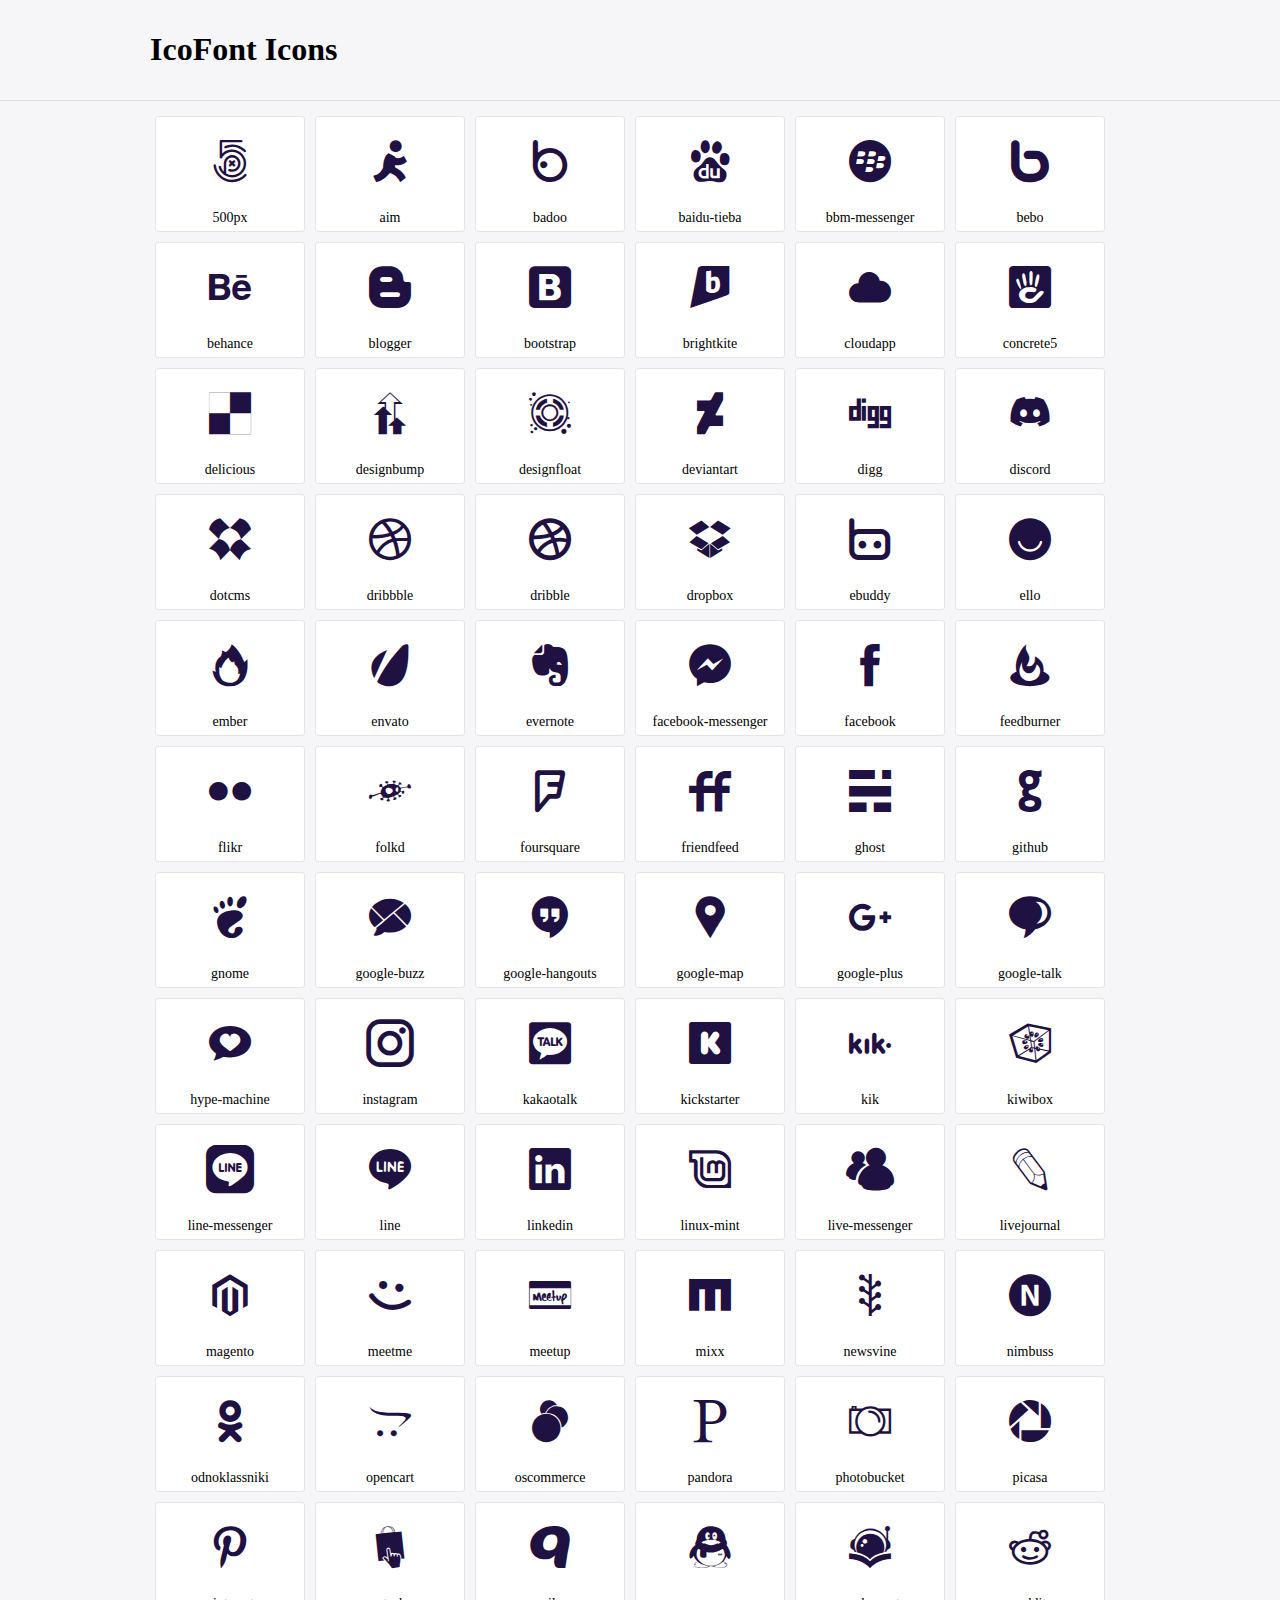
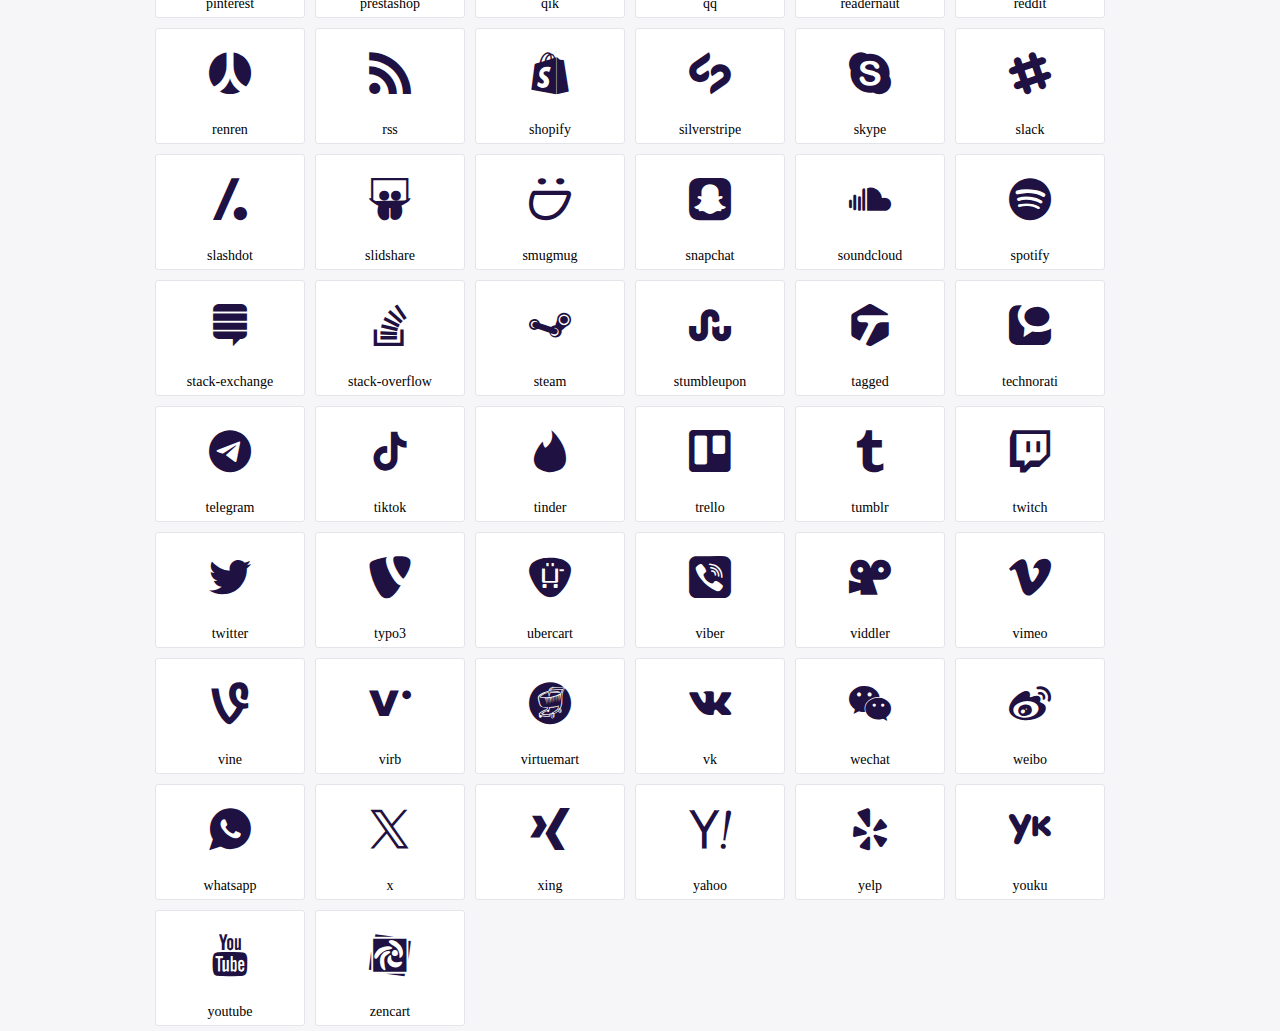
<file: icofont-social/demo.html>
<!DOCTYPE html>
	<html>
	<head>
		<meta charset="utf-8">
		<title>Examples | IcoFont</title>
		<link rel="stylesheet" type="text/css" href="./icofont.min.css">
		<style type="text/css">
			body {
				margin: 0;
				padding: 0;
				background: #F6F6F9;
			}
			.header {
				border-bottom: 1px solid #DCDCE1;
				padding: 10px 0;
				margin-bottom: 10px;
			}
			.container {
				width: 980px;
				margin: 0 auto;
			}
			.ico-title {
				font-size: 2em;
			}
			.iconlist {
				margin: 0;
				padding: 0;
				list-style: none;
				text-align: center;
				width: 100%;
				display: flex;
				flex-wrap: wrap;
				flex-direction: row;
			}
			.iconlist li {
				position: relative;
				margin: 5px;
				width: 150px;
				cursor: pointer;
			}
			.iconlist li .icon-holder {
				position: relative;
				text-align: center;
				border-radius: 3px;
				overflow: hidden;
				padding-bottom: 5px;
				background: #ffffff;
				border: 1px solid #E4E5EA;
				transition: all 0.2s linear 0s;
			}
			.iconlist li .icon-holder:hover {
				background: #00C3DA;
				color: #ffffff;
			}
			.iconlist li .icon-holder:hover .icon i {
				color: #ffffff;
			}
			.iconlist li .icon-holder .icon {
				padding: 20px;
				text-align: center;
			}
			.iconlist li .icon-holder .icon i {
				font-size: 3em;
				color: #1F1142;
			}
			.iconlist li .icon-holder span {
				font-size: 14px;
				display: block;
				margin-top: 5px;
				border-radius: 3px;
			}
		</style>
	</head>
	<body>
	<div class="header">
		<div class="container">
			<h1 class="ico-title"> IcoFont Icons </h1>
		</div>
	</div>
	<div class="container">
		<ul class="iconlist">
		
		<li>
			<div class="icon-holder">
				<div class="icon"> 
					<i class="icofont-500px"></i>
				</div> 
				<span> 500px </span>
				
			</div>
		</li>
		
		<li>
			<div class="icon-holder">
				<div class="icon"> 
					<i class="icofont-aim"></i>
				</div> 
				<span> aim </span>
				
			</div>
		</li>
		
		<li>
			<div class="icon-holder">
				<div class="icon"> 
					<i class="icofont-badoo"></i>
				</div> 
				<span> badoo </span>
				
			</div>
		</li>
		
		<li>
			<div class="icon-holder">
				<div class="icon"> 
					<i class="icofont-baidu-tieba"></i>
				</div> 
				<span> baidu-tieba </span>
				
			</div>
		</li>
		
		<li>
			<div class="icon-holder">
				<div class="icon"> 
					<i class="icofont-bbm-messenger"></i>
				</div> 
				<span> bbm-messenger </span>
				
			</div>
		</li>
		
		<li>
			<div class="icon-holder">
				<div class="icon"> 
					<i class="icofont-bebo"></i>
				</div> 
				<span> bebo </span>
				
			</div>
		</li>
		
		<li>
			<div class="icon-holder">
				<div class="icon"> 
					<i class="icofont-behance"></i>
				</div> 
				<span> behance </span>
				
			</div>
		</li>
		
		<li>
			<div class="icon-holder">
				<div class="icon"> 
					<i class="icofont-blogger"></i>
				</div> 
				<span> blogger </span>
				
			</div>
		</li>
		
		<li>
			<div class="icon-holder">
				<div class="icon"> 
					<i class="icofont-bootstrap"></i>
				</div> 
				<span> bootstrap </span>
				
			</div>
		</li>
		
		<li>
			<div class="icon-holder">
				<div class="icon"> 
					<i class="icofont-brightkite"></i>
				</div> 
				<span> brightkite </span>
				
			</div>
		</li>
		
		<li>
			<div class="icon-holder">
				<div class="icon"> 
					<i class="icofont-cloudapp"></i>
				</div> 
				<span> cloudapp </span>
				
			</div>
		</li>
		
		<li>
			<div class="icon-holder">
				<div class="icon"> 
					<i class="icofont-concrete5"></i>
				</div> 
				<span> concrete5 </span>
				
			</div>
		</li>
		
		<li>
			<div class="icon-holder">
				<div class="icon"> 
					<i class="icofont-delicious"></i>
				</div> 
				<span> delicious </span>
				
			</div>
		</li>
		
		<li>
			<div class="icon-holder">
				<div class="icon"> 
					<i class="icofont-designbump"></i>
				</div> 
				<span> designbump </span>
				
			</div>
		</li>
		
		<li>
			<div class="icon-holder">
				<div class="icon"> 
					<i class="icofont-designfloat"></i>
				</div> 
				<span> designfloat </span>
				
			</div>
		</li>
		
		<li>
			<div class="icon-holder">
				<div class="icon"> 
					<i class="icofont-deviantart"></i>
				</div> 
				<span> deviantart </span>
				
			</div>
		</li>
		
		<li>
			<div class="icon-holder">
				<div class="icon"> 
					<i class="icofont-digg"></i>
				</div> 
				<span> digg </span>
				
			</div>
		</li>
		
		<li>
			<div class="icon-holder">
				<div class="icon"> 
					<i class="icofont-discord"></i>
				</div> 
				<span> discord </span>
				
			</div>
		</li>
		
		<li>
			<div class="icon-holder">
				<div class="icon"> 
					<i class="icofont-dotcms"></i>
				</div> 
				<span> dotcms </span>
				
			</div>
		</li>
		
		<li>
			<div class="icon-holder">
				<div class="icon"> 
					<i class="icofont-dribbble"></i>
				</div> 
				<span> dribbble </span>
				
			</div>
		</li>
		
		<li>
			<div class="icon-holder">
				<div class="icon"> 
					<i class="icofont-dribble"></i>
				</div> 
				<span> dribble </span>
				
			</div>
		</li>
		
		<li>
			<div class="icon-holder">
				<div class="icon"> 
					<i class="icofont-dropbox"></i>
				</div> 
				<span> dropbox </span>
				
			</div>
		</li>
		
		<li>
			<div class="icon-holder">
				<div class="icon"> 
					<i class="icofont-ebuddy"></i>
				</div> 
				<span> ebuddy </span>
				
			</div>
		</li>
		
		<li>
			<div class="icon-holder">
				<div class="icon"> 
					<i class="icofont-ello"></i>
				</div> 
				<span> ello </span>
				
			</div>
		</li>
		
		<li>
			<div class="icon-holder">
				<div class="icon"> 
					<i class="icofont-ember"></i>
				</div> 
				<span> ember </span>
				
			</div>
		</li>
		
		<li>
			<div class="icon-holder">
				<div class="icon"> 
					<i class="icofont-envato"></i>
				</div> 
				<span> envato </span>
				
			</div>
		</li>
		
		<li>
			<div class="icon-holder">
				<div class="icon"> 
					<i class="icofont-evernote"></i>
				</div> 
				<span> evernote </span>
				
			</div>
		</li>
		
		<li>
			<div class="icon-holder">
				<div class="icon"> 
					<i class="icofont-facebook-messenger"></i>
				</div> 
				<span> facebook-messenger </span>
				
			</div>
		</li>
		
		<li>
			<div class="icon-holder">
				<div class="icon"> 
					<i class="icofont-facebook"></i>
				</div> 
				<span> facebook </span>
				
			</div>
		</li>
		
		<li>
			<div class="icon-holder">
				<div class="icon"> 
					<i class="icofont-feedburner"></i>
				</div> 
				<span> feedburner </span>
				
			</div>
		</li>
		
		<li>
			<div class="icon-holder">
				<div class="icon"> 
					<i class="icofont-flikr"></i>
				</div> 
				<span> flikr </span>
				
			</div>
		</li>
		
		<li>
			<div class="icon-holder">
				<div class="icon"> 
					<i class="icofont-folkd"></i>
				</div> 
				<span> folkd </span>
				
			</div>
		</li>
		
		<li>
			<div class="icon-holder">
				<div class="icon"> 
					<i class="icofont-foursquare"></i>
				</div> 
				<span> foursquare </span>
				
			</div>
		</li>
		
		<li>
			<div class="icon-holder">
				<div class="icon"> 
					<i class="icofont-friendfeed"></i>
				</div> 
				<span> friendfeed </span>
				
			</div>
		</li>
		
		<li>
			<div class="icon-holder">
				<div class="icon"> 
					<i class="icofont-ghost"></i>
				</div> 
				<span> ghost </span>
				
			</div>
		</li>
		
		<li>
			<div class="icon-holder">
				<div class="icon"> 
					<i class="icofont-github"></i>
				</div> 
				<span> github </span>
				
			</div>
		</li>
		
		<li>
			<div class="icon-holder">
				<div class="icon"> 
					<i class="icofont-gnome"></i>
				</div> 
				<span> gnome </span>
				
			</div>
		</li>
		
		<li>
			<div class="icon-holder">
				<div class="icon"> 
					<i class="icofont-google-buzz"></i>
				</div> 
				<span> google-buzz </span>
				
			</div>
		</li>
		
		<li>
			<div class="icon-holder">
				<div class="icon"> 
					<i class="icofont-google-hangouts"></i>
				</div> 
				<span> google-hangouts </span>
				
			</div>
		</li>
		
		<li>
			<div class="icon-holder">
				<div class="icon"> 
					<i class="icofont-google-map"></i>
				</div> 
				<span> google-map </span>
				
			</div>
		</li>
		
		<li>
			<div class="icon-holder">
				<div class="icon"> 
					<i class="icofont-google-plus"></i>
				</div> 
				<span> google-plus </span>
				
			</div>
		</li>
		
		<li>
			<div class="icon-holder">
				<div class="icon"> 
					<i class="icofont-google-talk"></i>
				</div> 
				<span> google-talk </span>
				
			</div>
		</li>
		
		<li>
			<div class="icon-holder">
				<div class="icon"> 
					<i class="icofont-hype-machine"></i>
				</div> 
				<span> hype-machine </span>
				
			</div>
		</li>
		
		<li>
			<div class="icon-holder">
				<div class="icon"> 
					<i class="icofont-instagram"></i>
				</div> 
				<span> instagram </span>
				
			</div>
		</li>
		
		<li>
			<div class="icon-holder">
				<div class="icon"> 
					<i class="icofont-kakaotalk"></i>
				</div> 
				<span> kakaotalk </span>
				
			</div>
		</li>
		
		<li>
			<div class="icon-holder">
				<div class="icon"> 
					<i class="icofont-kickstarter"></i>
				</div> 
				<span> kickstarter </span>
				
			</div>
		</li>
		
		<li>
			<div class="icon-holder">
				<div class="icon"> 
					<i class="icofont-kik"></i>
				</div> 
				<span> kik </span>
				
			</div>
		</li>
		
		<li>
			<div class="icon-holder">
				<div class="icon"> 
					<i class="icofont-kiwibox"></i>
				</div> 
				<span> kiwibox </span>
				
			</div>
		</li>
		
		<li>
			<div class="icon-holder">
				<div class="icon"> 
					<i class="icofont-line-messenger"></i>
				</div> 
				<span> line-messenger </span>
				
			</div>
		</li>
		
		<li>
			<div class="icon-holder">
				<div class="icon"> 
					<i class="icofont-line"></i>
				</div> 
				<span> line </span>
				
			</div>
		</li>
		
		<li>
			<div class="icon-holder">
				<div class="icon"> 
					<i class="icofont-linkedin"></i>
				</div> 
				<span> linkedin </span>
				
			</div>
		</li>
		
		<li>
			<div class="icon-holder">
				<div class="icon"> 
					<i class="icofont-linux-mint"></i>
				</div> 
				<span> linux-mint </span>
				
			</div>
		</li>
		
		<li>
			<div class="icon-holder">
				<div class="icon"> 
					<i class="icofont-live-messenger"></i>
				</div> 
				<span> live-messenger </span>
				
			</div>
		</li>
		
		<li>
			<div class="icon-holder">
				<div class="icon"> 
					<i class="icofont-livejournal"></i>
				</div> 
				<span> livejournal </span>
				
			</div>
		</li>
		
		<li>
			<div class="icon-holder">
				<div class="icon"> 
					<i class="icofont-magento"></i>
				</div> 
				<span> magento </span>
				
			</div>
		</li>
		
		<li>
			<div class="icon-holder">
				<div class="icon"> 
					<i class="icofont-meetme"></i>
				</div> 
				<span> meetme </span>
				
			</div>
		</li>
		
		<li>
			<div class="icon-holder">
				<div class="icon"> 
					<i class="icofont-meetup"></i>
				</div> 
				<span> meetup </span>
				
			</div>
		</li>
		
		<li>
			<div class="icon-holder">
				<div class="icon"> 
					<i class="icofont-mixx"></i>
				</div> 
				<span> mixx </span>
				
			</div>
		</li>
		
		<li>
			<div class="icon-holder">
				<div class="icon"> 
					<i class="icofont-newsvine"></i>
				</div> 
				<span> newsvine </span>
				
			</div>
		</li>
		
		<li>
			<div class="icon-holder">
				<div class="icon"> 
					<i class="icofont-nimbuss"></i>
				</div> 
				<span> nimbuss </span>
				
			</div>
		</li>
		
		<li>
			<div class="icon-holder">
				<div class="icon"> 
					<i class="icofont-odnoklassniki"></i>
				</div> 
				<span> odnoklassniki </span>
				
			</div>
		</li>
		
		<li>
			<div class="icon-holder">
				<div class="icon"> 
					<i class="icofont-opencart"></i>
				</div> 
				<span> opencart </span>
				
			</div>
		</li>
		
		<li>
			<div class="icon-holder">
				<div class="icon"> 
					<i class="icofont-oscommerce"></i>
				</div> 
				<span> oscommerce </span>
				
			</div>
		</li>
		
		<li>
			<div class="icon-holder">
				<div class="icon"> 
					<i class="icofont-pandora"></i>
				</div> 
				<span> pandora </span>
				
			</div>
		</li>
		
		<li>
			<div class="icon-holder">
				<div class="icon"> 
					<i class="icofont-photobucket"></i>
				</div> 
				<span> photobucket </span>
				
			</div>
		</li>
		
		<li>
			<div class="icon-holder">
				<div class="icon"> 
					<i class="icofont-picasa"></i>
				</div> 
				<span> picasa </span>
				
			</div>
		</li>
		
		<li>
			<div class="icon-holder">
				<div class="icon"> 
					<i class="icofont-pinterest"></i>
				</div> 
				<span> pinterest </span>
				
			</div>
		</li>
		
		<li>
			<div class="icon-holder">
				<div class="icon"> 
					<i class="icofont-prestashop"></i>
				</div> 
				<span> prestashop </span>
				
			</div>
		</li>
		
		<li>
			<div class="icon-holder">
				<div class="icon"> 
					<i class="icofont-qik"></i>
				</div> 
				<span> qik </span>
				
			</div>
		</li>
		
		<li>
			<div class="icon-holder">
				<div class="icon"> 
					<i class="icofont-qq"></i>
				</div> 
				<span> qq </span>
				
			</div>
		</li>
		
		<li>
			<div class="icon-holder">
				<div class="icon"> 
					<i class="icofont-readernaut"></i>
				</div> 
				<span> readernaut </span>
				
			</div>
		</li>
		
		<li>
			<div class="icon-holder">
				<div class="icon"> 
					<i class="icofont-reddit"></i>
				</div> 
				<span> reddit </span>
				
			</div>
		</li>
		
		<li>
			<div class="icon-holder">
				<div class="icon"> 
					<i class="icofont-renren"></i>
				</div> 
				<span> renren </span>
				
			</div>
		</li>
		
		<li>
			<div class="icon-holder">
				<div class="icon"> 
					<i class="icofont-rss"></i>
				</div> 
				<span> rss </span>
				
			</div>
		</li>
		
		<li>
			<div class="icon-holder">
				<div class="icon"> 
					<i class="icofont-shopify"></i>
				</div> 
				<span> shopify </span>
				
			</div>
		</li>
		
		<li>
			<div class="icon-holder">
				<div class="icon"> 
					<i class="icofont-silverstripe"></i>
				</div> 
				<span> silverstripe </span>
				
			</div>
		</li>
		
		<li>
			<div class="icon-holder">
				<div class="icon"> 
					<i class="icofont-skype"></i>
				</div> 
				<span> skype </span>
				
			</div>
		</li>
		
		<li>
			<div class="icon-holder">
				<div class="icon"> 
					<i class="icofont-slack"></i>
				</div> 
				<span> slack </span>
				
			</div>
		</li>
		
		<li>
			<div class="icon-holder">
				<div class="icon"> 
					<i class="icofont-slashdot"></i>
				</div> 
				<span> slashdot </span>
				
			</div>
		</li>
		
		<li>
			<div class="icon-holder">
				<div class="icon"> 
					<i class="icofont-slidshare"></i>
				</div> 
				<span> slidshare </span>
				
			</div>
		</li>
		
		<li>
			<div class="icon-holder">
				<div class="icon"> 
					<i class="icofont-smugmug"></i>
				</div> 
				<span> smugmug </span>
				
			</div>
		</li>
		
		<li>
			<div class="icon-holder">
				<div class="icon"> 
					<i class="icofont-snapchat"></i>
				</div> 
				<span> snapchat </span>
				
			</div>
		</li>
		
		<li>
			<div class="icon-holder">
				<div class="icon"> 
					<i class="icofont-soundcloud"></i>
				</div> 
				<span> soundcloud </span>
				
			</div>
		</li>
		
		<li>
			<div class="icon-holder">
				<div class="icon"> 
					<i class="icofont-spotify"></i>
				</div> 
				<span> spotify </span>
				
			</div>
		</li>
		
		<li>
			<div class="icon-holder">
				<div class="icon"> 
					<i class="icofont-stack-exchange"></i>
				</div> 
				<span> stack-exchange </span>
				
			</div>
		</li>
		
		<li>
			<div class="icon-holder">
				<div class="icon"> 
					<i class="icofont-stack-overflow"></i>
				</div> 
				<span> stack-overflow </span>
				
			</div>
		</li>
		
		<li>
			<div class="icon-holder">
				<div class="icon"> 
					<i class="icofont-steam"></i>
				</div> 
				<span> steam </span>
				
			</div>
		</li>
		
		<li>
			<div class="icon-holder">
				<div class="icon"> 
					<i class="icofont-stumbleupon"></i>
				</div> 
				<span> stumbleupon </span>
				
			</div>
		</li>
		
		<li>
			<div class="icon-holder">
				<div class="icon"> 
					<i class="icofont-tagged"></i>
				</div> 
				<span> tagged </span>
				
			</div>
		</li>
		
		<li>
			<div class="icon-holder">
				<div class="icon"> 
					<i class="icofont-technorati"></i>
				</div> 
				<span> technorati </span>
				
			</div>
		</li>
		
		<li>
			<div class="icon-holder">
				<div class="icon"> 
					<i class="icofont-telegram"></i>
				</div> 
				<span> telegram </span>
				
			</div>
		</li>
		
		<li>
			<div class="icon-holder">
				<div class="icon"> 
					<i class="icofont-tiktok"></i>
				</div> 
				<span> tiktok </span>
				
			</div>
		</li>
		
		<li>
			<div class="icon-holder">
				<div class="icon"> 
					<i class="icofont-tinder"></i>
				</div> 
				<span> tinder </span>
				
			</div>
		</li>
		
		<li>
			<div class="icon-holder">
				<div class="icon"> 
					<i class="icofont-trello"></i>
				</div> 
				<span> trello </span>
				
			</div>
		</li>
		
		<li>
			<div class="icon-holder">
				<div class="icon"> 
					<i class="icofont-tumblr"></i>
				</div> 
				<span> tumblr </span>
				
			</div>
		</li>
		
		<li>
			<div class="icon-holder">
				<div class="icon"> 
					<i class="icofont-twitch"></i>
				</div> 
				<span> twitch </span>
				
			</div>
		</li>
		
		<li>
			<div class="icon-holder">
				<div class="icon"> 
					<i class="icofont-twitter"></i>
				</div> 
				<span> twitter </span>
				
			</div>
		</li>
		
		<li>
			<div class="icon-holder">
				<div class="icon"> 
					<i class="icofont-typo3"></i>
				</div> 
				<span> typo3 </span>
				
			</div>
		</li>
		
		<li>
			<div class="icon-holder">
				<div class="icon"> 
					<i class="icofont-ubercart"></i>
				</div> 
				<span> ubercart </span>
				
			</div>
		</li>
		
		<li>
			<div class="icon-holder">
				<div class="icon"> 
					<i class="icofont-viber"></i>
				</div> 
				<span> viber </span>
				
			</div>
		</li>
		
		<li>
			<div class="icon-holder">
				<div class="icon"> 
					<i class="icofont-viddler"></i>
				</div> 
				<span> viddler </span>
				
			</div>
		</li>
		
		<li>
			<div class="icon-holder">
				<div class="icon"> 
					<i class="icofont-vimeo"></i>
				</div> 
				<span> vimeo </span>
				
			</div>
		</li>
		
		<li>
			<div class="icon-holder">
				<div class="icon"> 
					<i class="icofont-vine"></i>
				</div> 
				<span> vine </span>
				
			</div>
		</li>
		
		<li>
			<div class="icon-holder">
				<div class="icon"> 
					<i class="icofont-virb"></i>
				</div> 
				<span> virb </span>
				
			</div>
		</li>
		
		<li>
			<div class="icon-holder">
				<div class="icon"> 
					<i class="icofont-virtuemart"></i>
				</div> 
				<span> virtuemart </span>
				
			</div>
		</li>
		
		<li>
			<div class="icon-holder">
				<div class="icon"> 
					<i class="icofont-vk"></i>
				</div> 
				<span> vk </span>
				
			</div>
		</li>
		
		<li>
			<div class="icon-holder">
				<div class="icon"> 
					<i class="icofont-wechat"></i>
				</div> 
				<span> wechat </span>
				
			</div>
		</li>
		
		<li>
			<div class="icon-holder">
				<div class="icon"> 
					<i class="icofont-weibo"></i>
				</div> 
				<span> weibo </span>
				
			</div>
		</li>
		
		<li>
			<div class="icon-holder">
				<div class="icon"> 
					<i class="icofont-whatsapp"></i>
				</div> 
				<span> whatsapp </span>
				
			</div>
		</li>
		
		<li>
			<div class="icon-holder">
				<div class="icon"> 
					<i class="icofont-x"></i>
				</div> 
				<span> x </span>
				
			</div>
		</li>
		
		<li>
			<div class="icon-holder">
				<div class="icon"> 
					<i class="icofont-xing"></i>
				</div> 
				<span> xing </span>
				
			</div>
		</li>
		
		<li>
			<div class="icon-holder">
				<div class="icon"> 
					<i class="icofont-yahoo"></i>
				</div> 
				<span> yahoo </span>
				
			</div>
		</li>
		
		<li>
			<div class="icon-holder">
				<div class="icon"> 
					<i class="icofont-yelp"></i>
				</div> 
				<span> yelp </span>
				
			</div>
		</li>
		
		<li>
			<div class="icon-holder">
				<div class="icon"> 
					<i class="icofont-youku"></i>
				</div> 
				<span> youku </span>
				
			</div>
		</li>
		
		<li>
			<div class="icon-holder">
				<div class="icon"> 
					<i class="icofont-youtube"></i>
				</div> 
				<span> youtube </span>
				
			</div>
		</li>
		
		<li>
			<div class="icon-holder">
				<div class="icon"> 
					<i class="icofont-zencart"></i>
				</div> 
				<span> zencart </span>
				
			</div>
		</li>
		
		</ul>
	</div>	
	</body>
	</html>
</file>
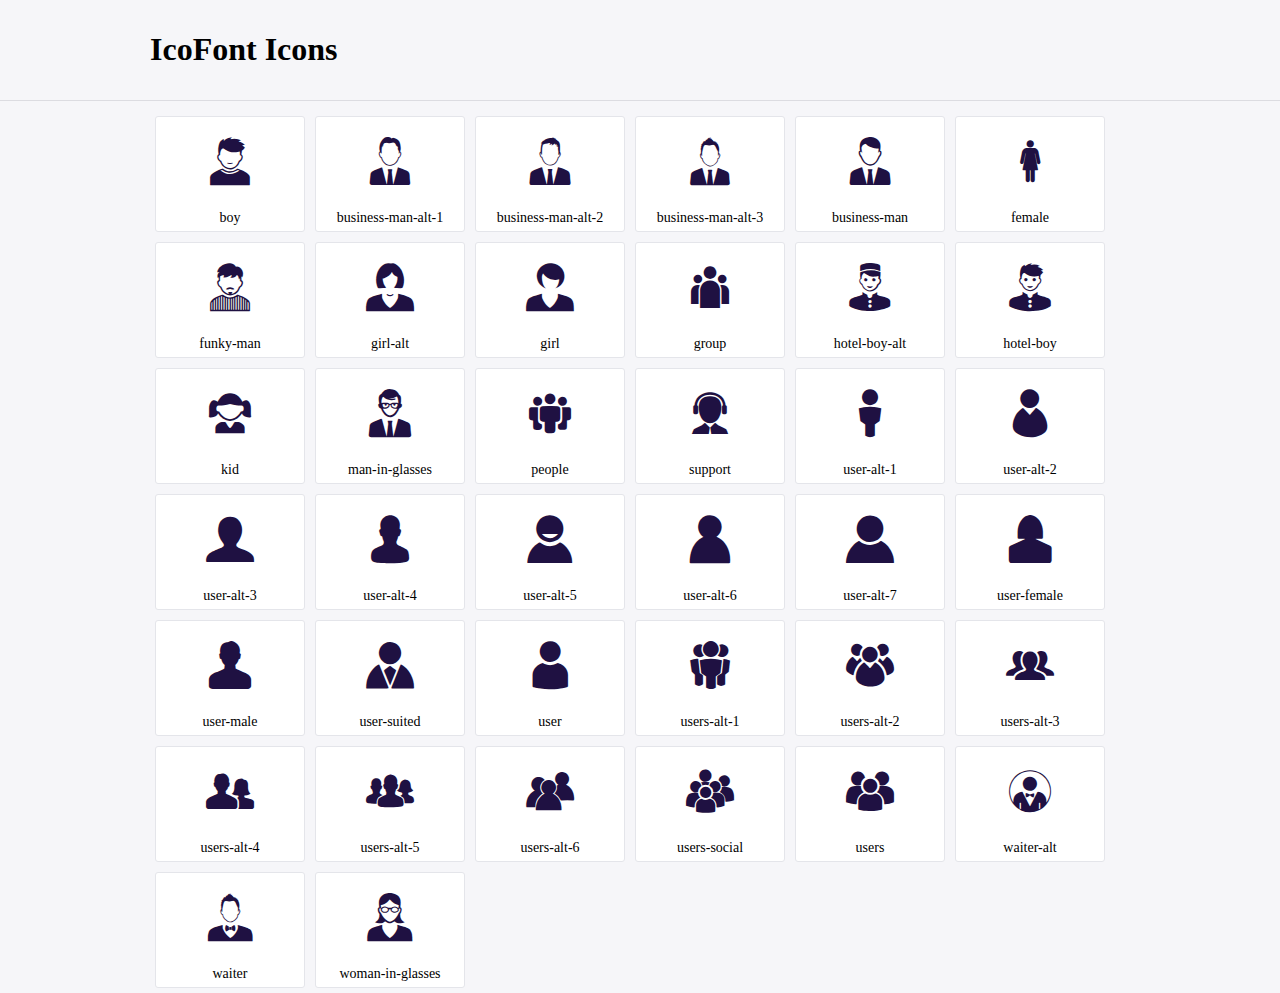
<file: icofont-user/demo.html>
<!DOCTYPE html>
	<html>
	<head>
		<meta charset="utf-8">
		<title>Examples | IcoFont</title>
		<link rel="stylesheet" type="text/css" href="./icofont.min.css">
		<style type="text/css">
			body {
				margin: 0;
				padding: 0;
				background: #F6F6F9;
			}
			.header {
				border-bottom: 1px solid #DCDCE1;
				padding: 10px 0;
				margin-bottom: 10px;
			}
			.container {
				width: 980px;
				margin: 0 auto;
			}
			.ico-title {
				font-size: 2em;
			}
			.iconlist {
				margin: 0;
				padding: 0;
				list-style: none;
				text-align: center;
				width: 100%;
				display: flex;
				flex-wrap: wrap;
				flex-direction: row;
			}
			.iconlist li {
				position: relative;
				margin: 5px;
				width: 150px;
				cursor: pointer;
			}
			.iconlist li .icon-holder {
				position: relative;
				text-align: center;
				border-radius: 3px;
				overflow: hidden;
				padding-bottom: 5px;
				background: #ffffff;
				border: 1px solid #E4E5EA;
				transition: all 0.2s linear 0s;
			}
			.iconlist li .icon-holder:hover {
				background: #00C3DA;
				color: #ffffff;
			}
			.iconlist li .icon-holder:hover .icon i {
				color: #ffffff;
			}
			.iconlist li .icon-holder .icon {
				padding: 20px;
				text-align: center;
			}
			.iconlist li .icon-holder .icon i {
				font-size: 3em;
				color: #1F1142;
			}
			.iconlist li .icon-holder span {
				font-size: 14px;
				display: block;
				margin-top: 5px;
				border-radius: 3px;
			}
		</style>
	</head>
	<body>
	<div class="header">
		<div class="container">
			<h1 class="ico-title"> IcoFont Icons </h1>
		</div>
	</div>
	<div class="container">
		<ul class="iconlist">
		
		<li>
			<div class="icon-holder">
				<div class="icon"> 
					<i class="icofont-boy"></i>
				</div> 
				<span> boy </span>
				
			</div>
		</li>
		
		<li>
			<div class="icon-holder">
				<div class="icon"> 
					<i class="icofont-business-man-alt-1"></i>
				</div> 
				<span> business-man-alt-1 </span>
				
			</div>
		</li>
		
		<li>
			<div class="icon-holder">
				<div class="icon"> 
					<i class="icofont-business-man-alt-2"></i>
				</div> 
				<span> business-man-alt-2 </span>
				
			</div>
		</li>
		
		<li>
			<div class="icon-holder">
				<div class="icon"> 
					<i class="icofont-business-man-alt-3"></i>
				</div> 
				<span> business-man-alt-3 </span>
				
			</div>
		</li>
		
		<li>
			<div class="icon-holder">
				<div class="icon"> 
					<i class="icofont-business-man"></i>
				</div> 
				<span> business-man </span>
				
			</div>
		</li>
		
		<li>
			<div class="icon-holder">
				<div class="icon"> 
					<i class="icofont-female"></i>
				</div> 
				<span> female </span>
				
			</div>
		</li>
		
		<li>
			<div class="icon-holder">
				<div class="icon"> 
					<i class="icofont-funky-man"></i>
				</div> 
				<span> funky-man </span>
				
			</div>
		</li>
		
		<li>
			<div class="icon-holder">
				<div class="icon"> 
					<i class="icofont-girl-alt"></i>
				</div> 
				<span> girl-alt </span>
				
			</div>
		</li>
		
		<li>
			<div class="icon-holder">
				<div class="icon"> 
					<i class="icofont-girl"></i>
				</div> 
				<span> girl </span>
				
			</div>
		</li>
		
		<li>
			<div class="icon-holder">
				<div class="icon"> 
					<i class="icofont-group"></i>
				</div> 
				<span> group </span>
				
			</div>
		</li>
		
		<li>
			<div class="icon-holder">
				<div class="icon"> 
					<i class="icofont-hotel-boy-alt"></i>
				</div> 
				<span> hotel-boy-alt </span>
				
			</div>
		</li>
		
		<li>
			<div class="icon-holder">
				<div class="icon"> 
					<i class="icofont-hotel-boy"></i>
				</div> 
				<span> hotel-boy </span>
				
			</div>
		</li>
		
		<li>
			<div class="icon-holder">
				<div class="icon"> 
					<i class="icofont-kid"></i>
				</div> 
				<span> kid </span>
				
			</div>
		</li>
		
		<li>
			<div class="icon-holder">
				<div class="icon"> 
					<i class="icofont-man-in-glasses"></i>
				</div> 
				<span> man-in-glasses </span>
				
			</div>
		</li>
		
		<li>
			<div class="icon-holder">
				<div class="icon"> 
					<i class="icofont-people"></i>
				</div> 
				<span> people </span>
				
			</div>
		</li>
		
		<li>
			<div class="icon-holder">
				<div class="icon"> 
					<i class="icofont-support"></i>
				</div> 
				<span> support </span>
				
			</div>
		</li>
		
		<li>
			<div class="icon-holder">
				<div class="icon"> 
					<i class="icofont-user-alt-1"></i>
				</div> 
				<span> user-alt-1 </span>
				
			</div>
		</li>
		
		<li>
			<div class="icon-holder">
				<div class="icon"> 
					<i class="icofont-user-alt-2"></i>
				</div> 
				<span> user-alt-2 </span>
				
			</div>
		</li>
		
		<li>
			<div class="icon-holder">
				<div class="icon"> 
					<i class="icofont-user-alt-3"></i>
				</div> 
				<span> user-alt-3 </span>
				
			</div>
		</li>
		
		<li>
			<div class="icon-holder">
				<div class="icon"> 
					<i class="icofont-user-alt-4"></i>
				</div> 
				<span> user-alt-4 </span>
				
			</div>
		</li>
		
		<li>
			<div class="icon-holder">
				<div class="icon"> 
					<i class="icofont-user-alt-5"></i>
				</div> 
				<span> user-alt-5 </span>
				
			</div>
		</li>
		
		<li>
			<div class="icon-holder">
				<div class="icon"> 
					<i class="icofont-user-alt-6"></i>
				</div> 
				<span> user-alt-6 </span>
				
			</div>
		</li>
		
		<li>
			<div class="icon-holder">
				<div class="icon"> 
					<i class="icofont-user-alt-7"></i>
				</div> 
				<span> user-alt-7 </span>
				
			</div>
		</li>
		
		<li>
			<div class="icon-holder">
				<div class="icon"> 
					<i class="icofont-user-female"></i>
				</div> 
				<span> user-female </span>
				
			</div>
		</li>
		
		<li>
			<div class="icon-holder">
				<div class="icon"> 
					<i class="icofont-user-male"></i>
				</div> 
				<span> user-male </span>
				
			</div>
		</li>
		
		<li>
			<div class="icon-holder">
				<div class="icon"> 
					<i class="icofont-user-suited"></i>
				</div> 
				<span> user-suited </span>
				
			</div>
		</li>
		
		<li>
			<div class="icon-holder">
				<div class="icon"> 
					<i class="icofont-user"></i>
				</div> 
				<span> user </span>
				
			</div>
		</li>
		
		<li>
			<div class="icon-holder">
				<div class="icon"> 
					<i class="icofont-users-alt-1"></i>
				</div> 
				<span> users-alt-1 </span>
				
			</div>
		</li>
		
		<li>
			<div class="icon-holder">
				<div class="icon"> 
					<i class="icofont-users-alt-2"></i>
				</div> 
				<span> users-alt-2 </span>
				
			</div>
		</li>
		
		<li>
			<div class="icon-holder">
				<div class="icon"> 
					<i class="icofont-users-alt-3"></i>
				</div> 
				<span> users-alt-3 </span>
				
			</div>
		</li>
		
		<li>
			<div class="icon-holder">
				<div class="icon"> 
					<i class="icofont-users-alt-4"></i>
				</div> 
				<span> users-alt-4 </span>
				
			</div>
		</li>
		
		<li>
			<div class="icon-holder">
				<div class="icon"> 
					<i class="icofont-users-alt-5"></i>
				</div> 
				<span> users-alt-5 </span>
				
			</div>
		</li>
		
		<li>
			<div class="icon-holder">
				<div class="icon"> 
					<i class="icofont-users-alt-6"></i>
				</div> 
				<span> users-alt-6 </span>
				
			</div>
		</li>
		
		<li>
			<div class="icon-holder">
				<div class="icon"> 
					<i class="icofont-users-social"></i>
				</div> 
				<span> users-social </span>
				
			</div>
		</li>
		
		<li>
			<div class="icon-holder">
				<div class="icon"> 
					<i class="icofont-users"></i>
				</div> 
				<span> users </span>
				
			</div>
		</li>
		
		<li>
			<div class="icon-holder">
				<div class="icon"> 
					<i class="icofont-waiter-alt"></i>
				</div> 
				<span> waiter-alt </span>
				
			</div>
		</li>
		
		<li>
			<div class="icon-holder">
				<div class="icon"> 
					<i class="icofont-waiter"></i>
				</div> 
				<span> waiter </span>
				
			</div>
		</li>
		
		<li>
			<div class="icon-holder">
				<div class="icon"> 
					<i class="icofont-woman-in-glasses"></i>
				</div> 
				<span> woman-in-glasses </span>
				
			</div>
		</li>
		
		</ul>
	</div>	
	</body>
	</html>
</file>
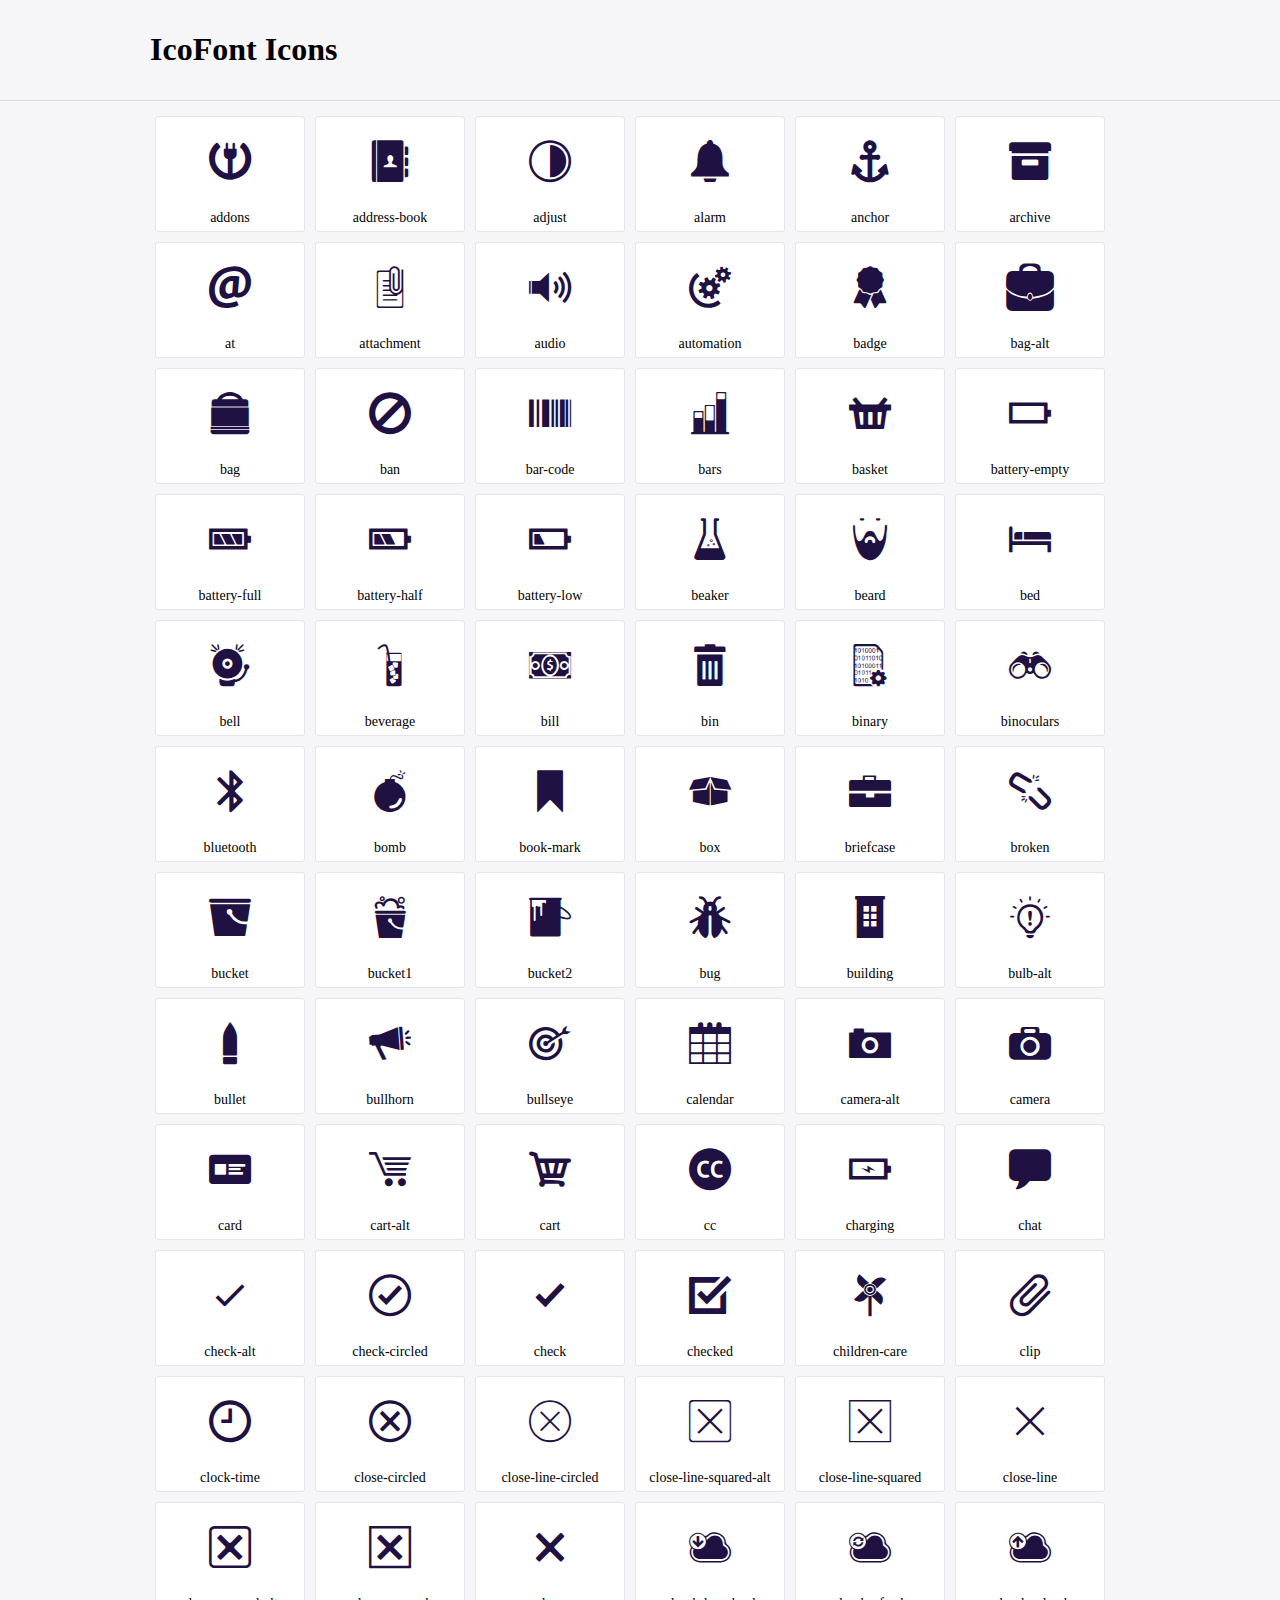
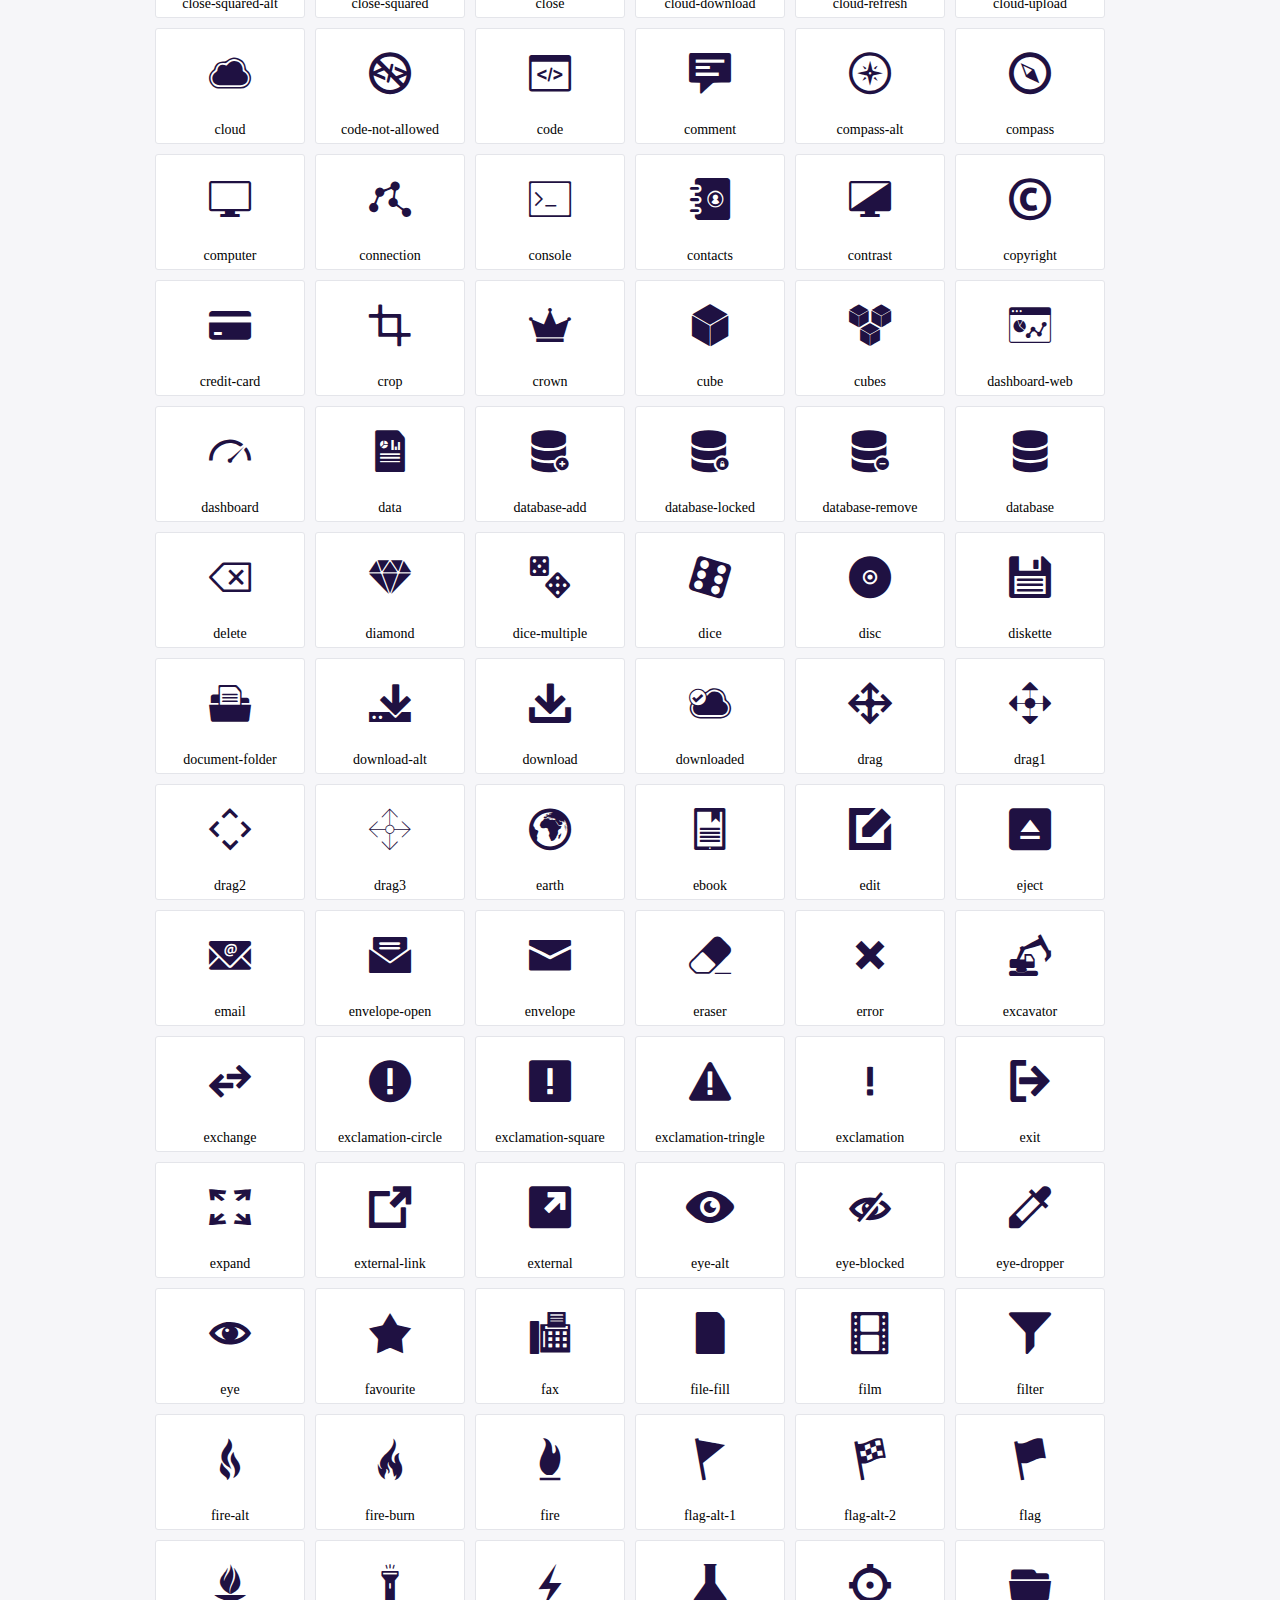
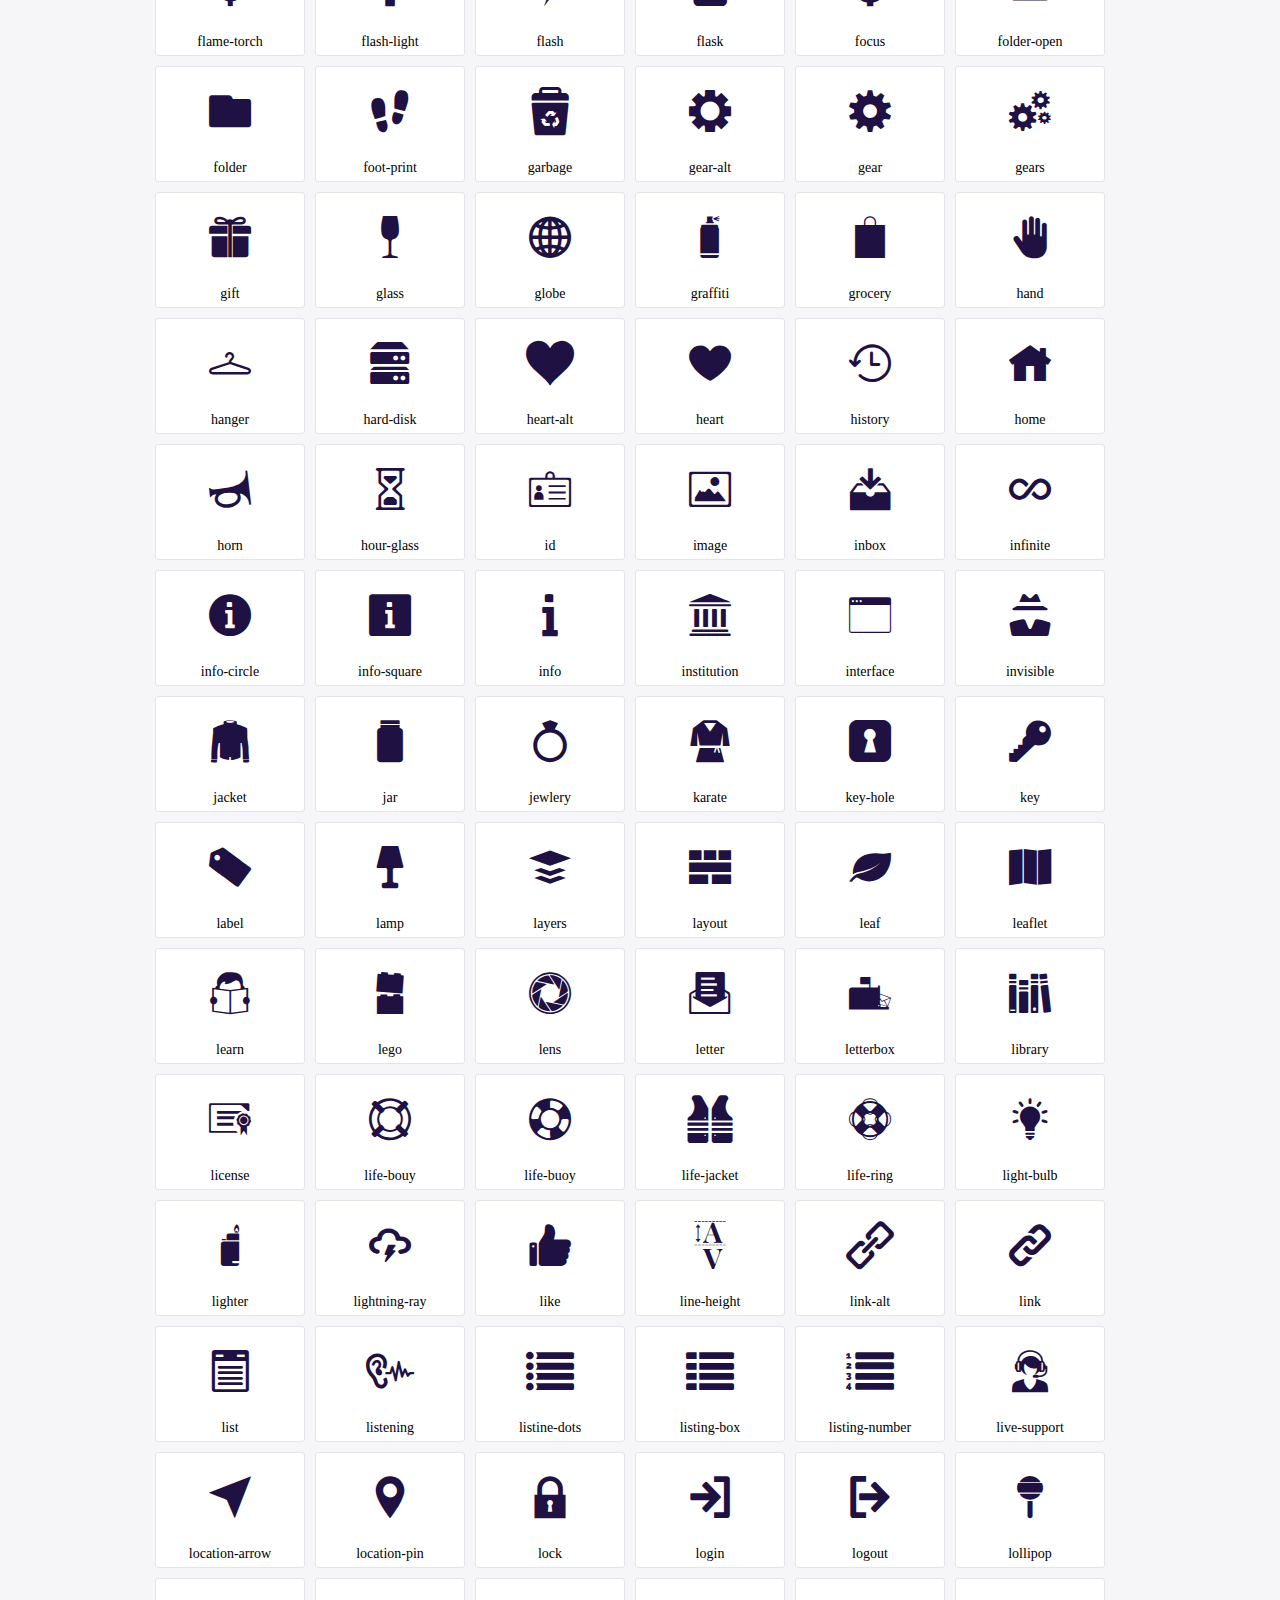
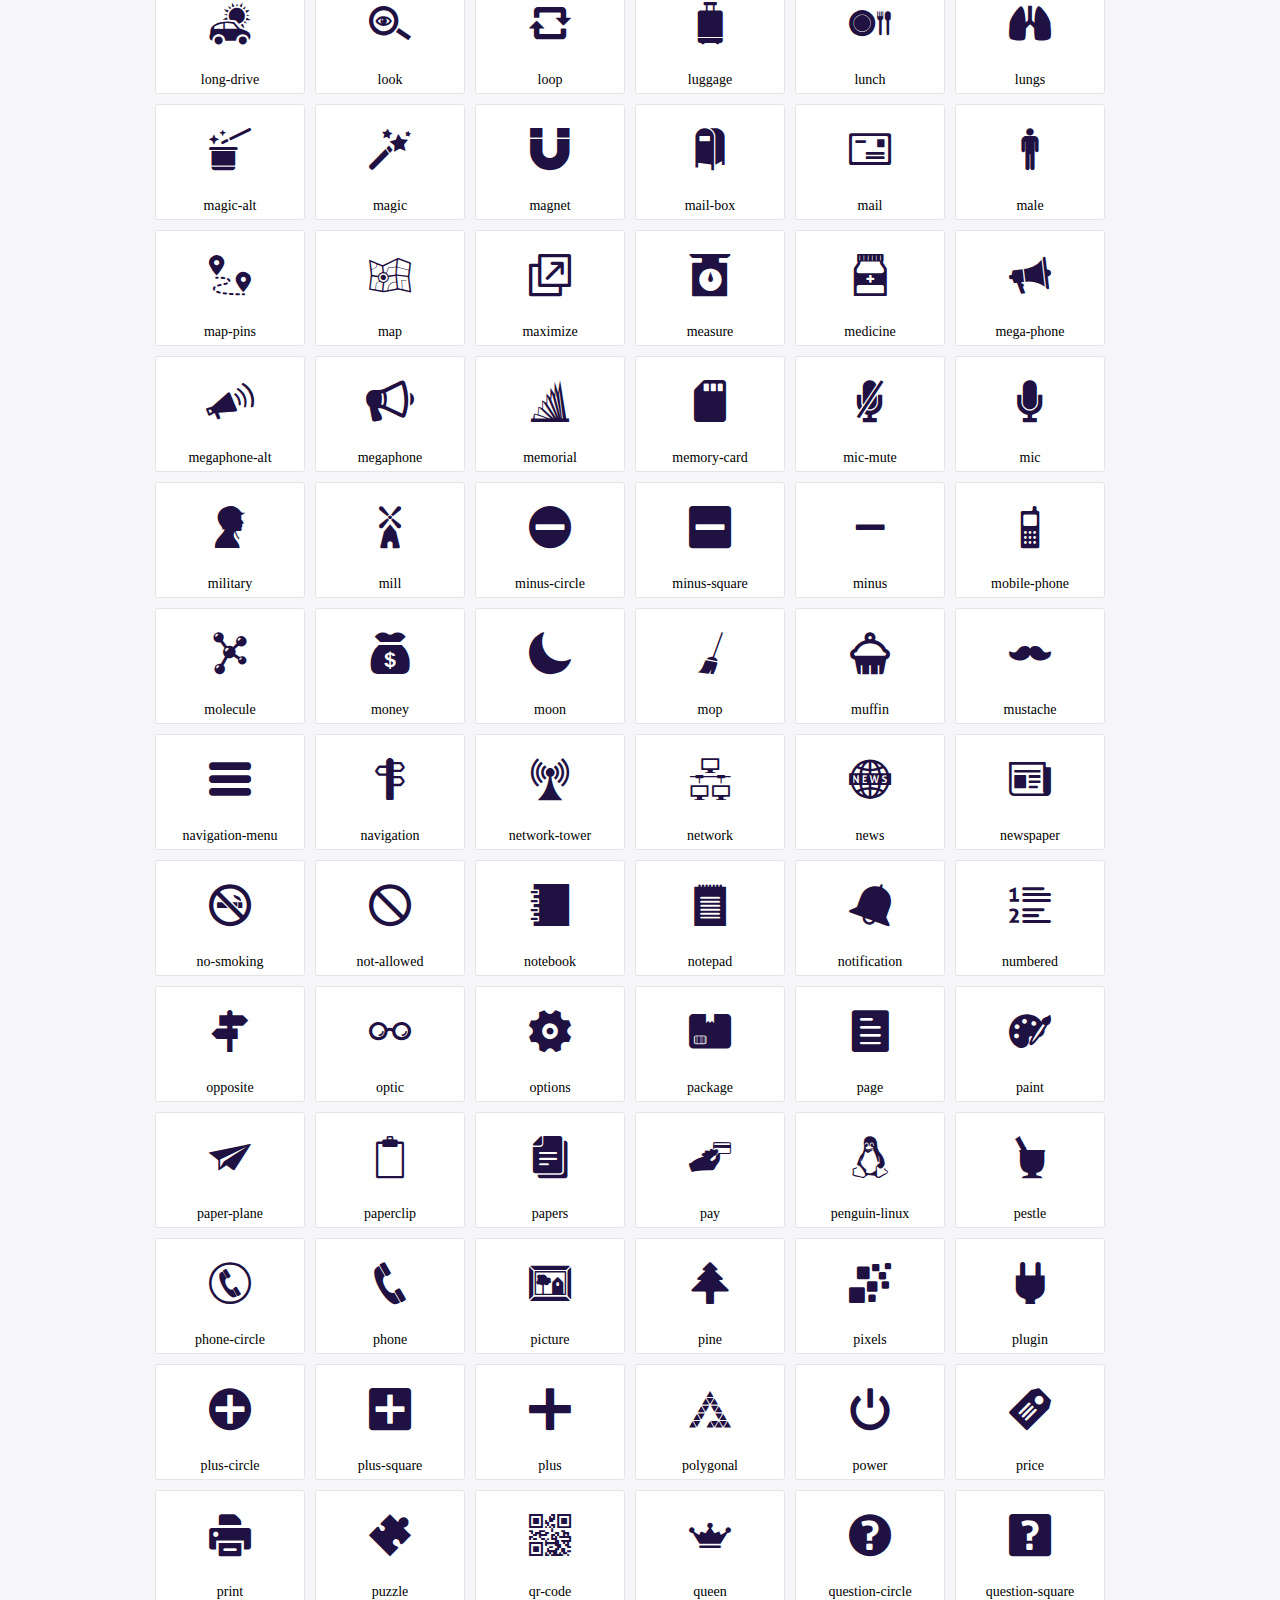
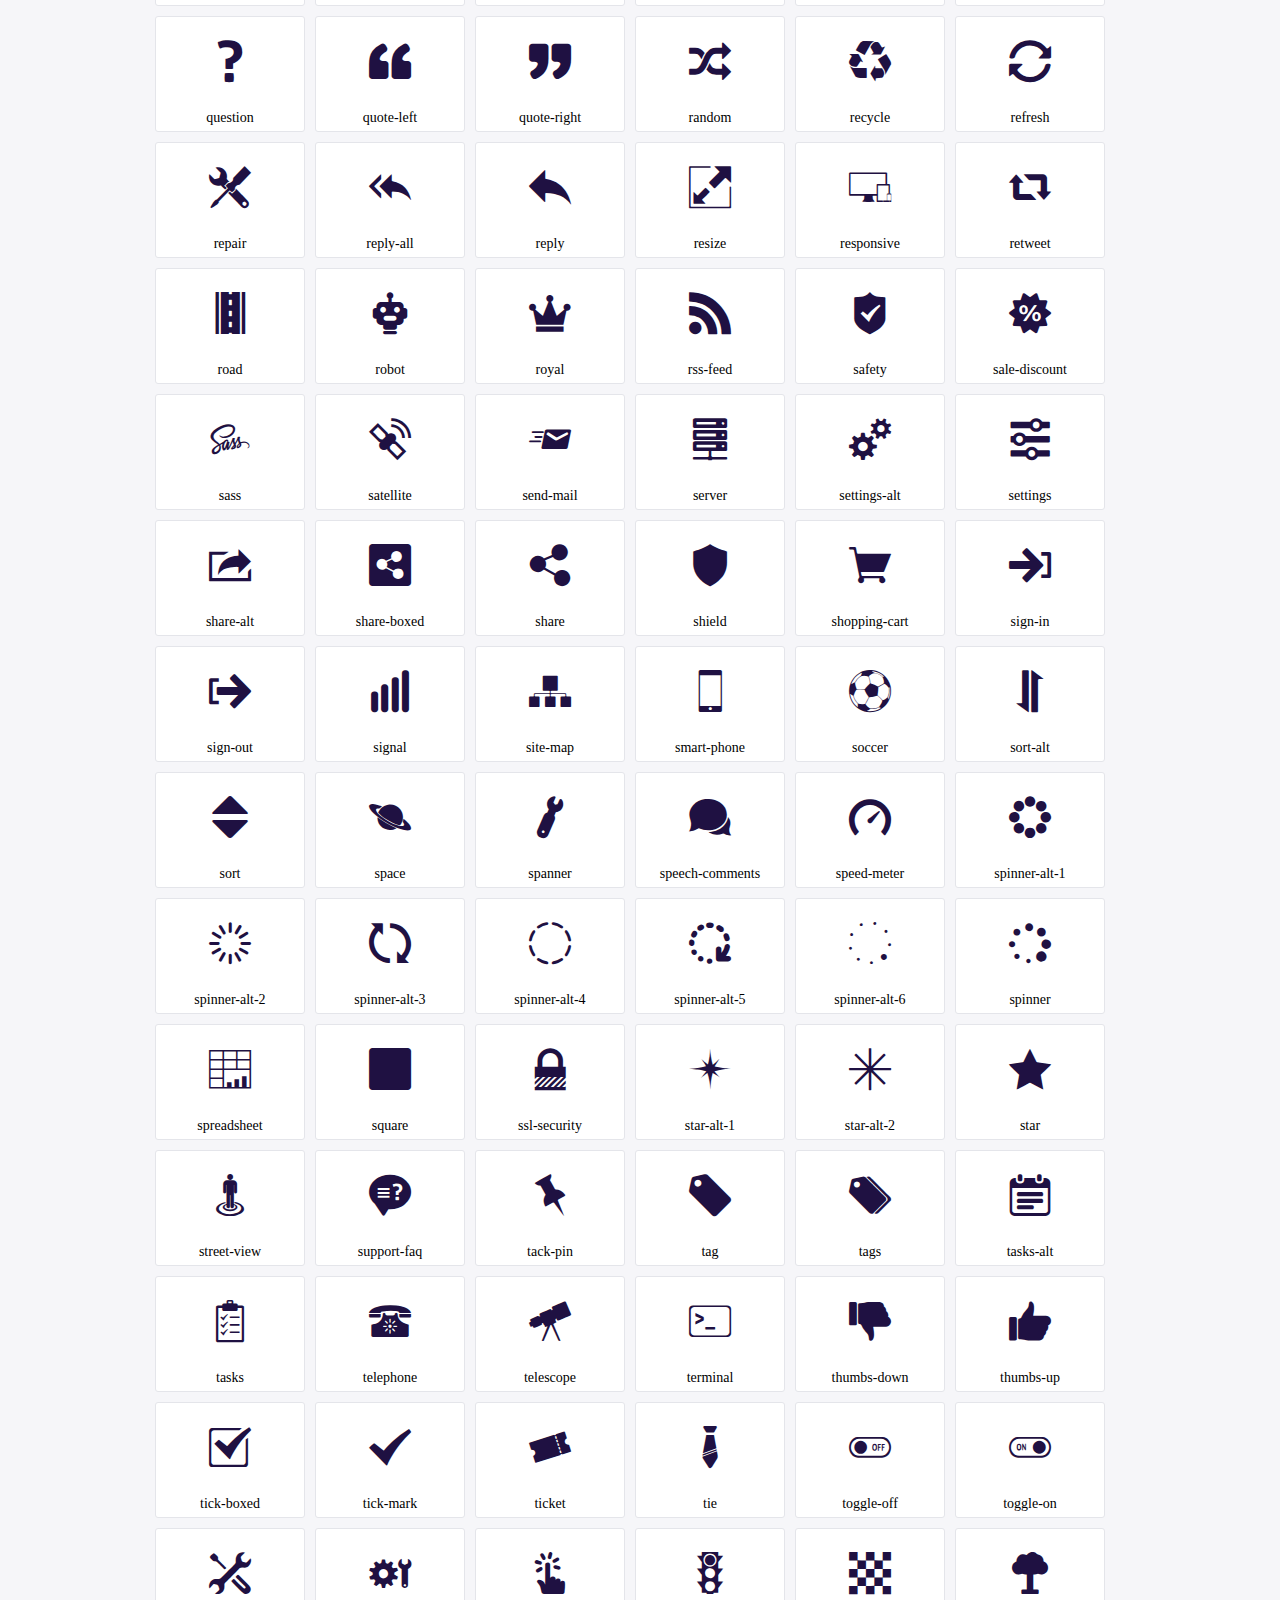
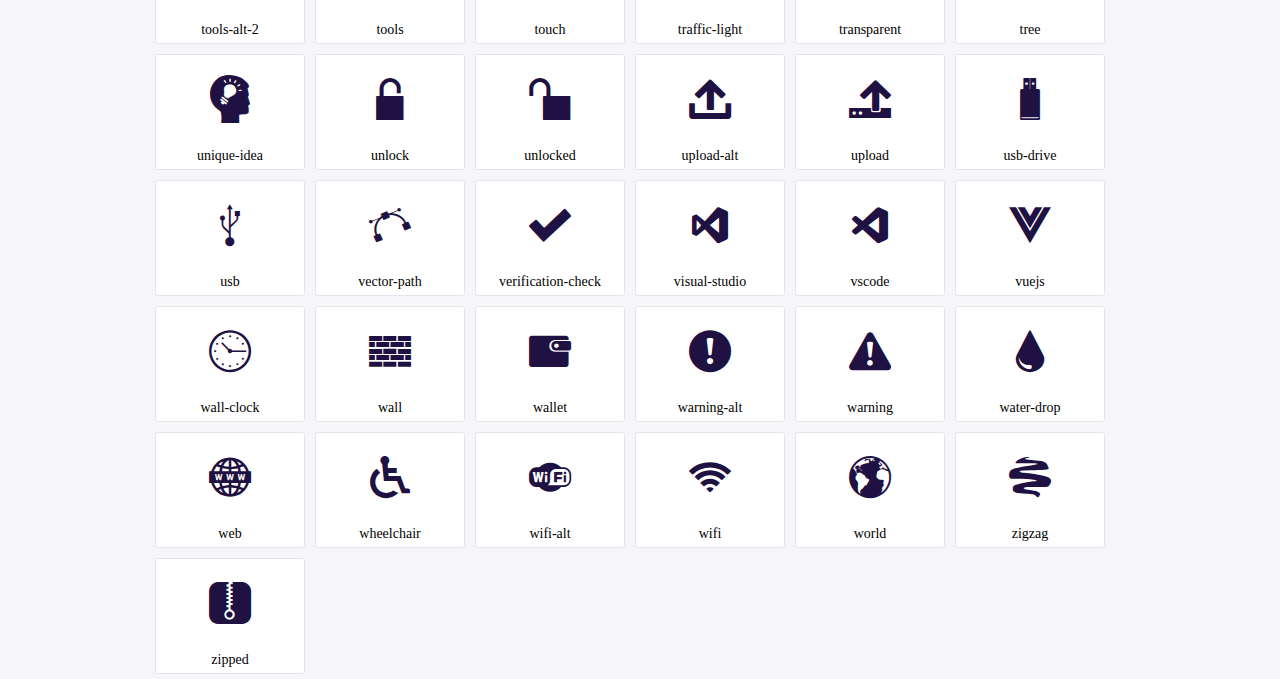
<file: icofont-web/demo.html>
<!DOCTYPE html>
	<html>
	<head>
		<meta charset="utf-8">
		<title>Examples | IcoFont</title>
		<link rel="stylesheet" type="text/css" href="./icofont.min.css">
		<style type="text/css">
			body {
				margin: 0;
				padding: 0;
				background: #F6F6F9;
			}
			.header {
				border-bottom: 1px solid #DCDCE1;
				padding: 10px 0;
				margin-bottom: 10px;
			}
			.container {
				width: 980px;
				margin: 0 auto;
			}
			.ico-title {
				font-size: 2em;
			}
			.iconlist {
				margin: 0;
				padding: 0;
				list-style: none;
				text-align: center;
				width: 100%;
				display: flex;
				flex-wrap: wrap;
				flex-direction: row;
			}
			.iconlist li {
				position: relative;
				margin: 5px;
				width: 150px;
				cursor: pointer;
			}
			.iconlist li .icon-holder {
				position: relative;
				text-align: center;
				border-radius: 3px;
				overflow: hidden;
				padding-bottom: 5px;
				background: #ffffff;
				border: 1px solid #E4E5EA;
				transition: all 0.2s linear 0s;
			}
			.iconlist li .icon-holder:hover {
				background: #00C3DA;
				color: #ffffff;
			}
			.iconlist li .icon-holder:hover .icon i {
				color: #ffffff;
			}
			.iconlist li .icon-holder .icon {
				padding: 20px;
				text-align: center;
			}
			.iconlist li .icon-holder .icon i {
				font-size: 3em;
				color: #1F1142;
			}
			.iconlist li .icon-holder span {
				font-size: 14px;
				display: block;
				margin-top: 5px;
				border-radius: 3px;
			}
		</style>
	</head>
	<body>
	<div class="header">
		<div class="container">
			<h1 class="ico-title"> IcoFont Icons </h1>
		</div>
	</div>
	<div class="container">
		<ul class="iconlist">
		
		<li>
			<div class="icon-holder">
				<div class="icon"> 
					<i class="icofont-addons"></i>
				</div> 
				<span> addons </span>
				
			</div>
		</li>
		
		<li>
			<div class="icon-holder">
				<div class="icon"> 
					<i class="icofont-address-book"></i>
				</div> 
				<span> address-book </span>
				
			</div>
		</li>
		
		<li>
			<div class="icon-holder">
				<div class="icon"> 
					<i class="icofont-adjust"></i>
				</div> 
				<span> adjust </span>
				
			</div>
		</li>
		
		<li>
			<div class="icon-holder">
				<div class="icon"> 
					<i class="icofont-alarm"></i>
				</div> 
				<span> alarm </span>
				
			</div>
		</li>
		
		<li>
			<div class="icon-holder">
				<div class="icon"> 
					<i class="icofont-anchor"></i>
				</div> 
				<span> anchor </span>
				
			</div>
		</li>
		
		<li>
			<div class="icon-holder">
				<div class="icon"> 
					<i class="icofont-archive"></i>
				</div> 
				<span> archive </span>
				
			</div>
		</li>
		
		<li>
			<div class="icon-holder">
				<div class="icon"> 
					<i class="icofont-at"></i>
				</div> 
				<span> at </span>
				
			</div>
		</li>
		
		<li>
			<div class="icon-holder">
				<div class="icon"> 
					<i class="icofont-attachment"></i>
				</div> 
				<span> attachment </span>
				
			</div>
		</li>
		
		<li>
			<div class="icon-holder">
				<div class="icon"> 
					<i class="icofont-audio"></i>
				</div> 
				<span> audio </span>
				
			</div>
		</li>
		
		<li>
			<div class="icon-holder">
				<div class="icon"> 
					<i class="icofont-automation"></i>
				</div> 
				<span> automation </span>
				
			</div>
		</li>
		
		<li>
			<div class="icon-holder">
				<div class="icon"> 
					<i class="icofont-badge"></i>
				</div> 
				<span> badge </span>
				
			</div>
		</li>
		
		<li>
			<div class="icon-holder">
				<div class="icon"> 
					<i class="icofont-bag-alt"></i>
				</div> 
				<span> bag-alt </span>
				
			</div>
		</li>
		
		<li>
			<div class="icon-holder">
				<div class="icon"> 
					<i class="icofont-bag"></i>
				</div> 
				<span> bag </span>
				
			</div>
		</li>
		
		<li>
			<div class="icon-holder">
				<div class="icon"> 
					<i class="icofont-ban"></i>
				</div> 
				<span> ban </span>
				
			</div>
		</li>
		
		<li>
			<div class="icon-holder">
				<div class="icon"> 
					<i class="icofont-bar-code"></i>
				</div> 
				<span> bar-code </span>
				
			</div>
		</li>
		
		<li>
			<div class="icon-holder">
				<div class="icon"> 
					<i class="icofont-bars"></i>
				</div> 
				<span> bars </span>
				
			</div>
		</li>
		
		<li>
			<div class="icon-holder">
				<div class="icon"> 
					<i class="icofont-basket"></i>
				</div> 
				<span> basket </span>
				
			</div>
		</li>
		
		<li>
			<div class="icon-holder">
				<div class="icon"> 
					<i class="icofont-battery-empty"></i>
				</div> 
				<span> battery-empty </span>
				
			</div>
		</li>
		
		<li>
			<div class="icon-holder">
				<div class="icon"> 
					<i class="icofont-battery-full"></i>
				</div> 
				<span> battery-full </span>
				
			</div>
		</li>
		
		<li>
			<div class="icon-holder">
				<div class="icon"> 
					<i class="icofont-battery-half"></i>
				</div> 
				<span> battery-half </span>
				
			</div>
		</li>
		
		<li>
			<div class="icon-holder">
				<div class="icon"> 
					<i class="icofont-battery-low"></i>
				</div> 
				<span> battery-low </span>
				
			</div>
		</li>
		
		<li>
			<div class="icon-holder">
				<div class="icon"> 
					<i class="icofont-beaker"></i>
				</div> 
				<span> beaker </span>
				
			</div>
		</li>
		
		<li>
			<div class="icon-holder">
				<div class="icon"> 
					<i class="icofont-beard"></i>
				</div> 
				<span> beard </span>
				
			</div>
		</li>
		
		<li>
			<div class="icon-holder">
				<div class="icon"> 
					<i class="icofont-bed"></i>
				</div> 
				<span> bed </span>
				
			</div>
		</li>
		
		<li>
			<div class="icon-holder">
				<div class="icon"> 
					<i class="icofont-bell"></i>
				</div> 
				<span> bell </span>
				
			</div>
		</li>
		
		<li>
			<div class="icon-holder">
				<div class="icon"> 
					<i class="icofont-beverage"></i>
				</div> 
				<span> beverage </span>
				
			</div>
		</li>
		
		<li>
			<div class="icon-holder">
				<div class="icon"> 
					<i class="icofont-bill"></i>
				</div> 
				<span> bill </span>
				
			</div>
		</li>
		
		<li>
			<div class="icon-holder">
				<div class="icon"> 
					<i class="icofont-bin"></i>
				</div> 
				<span> bin </span>
				
			</div>
		</li>
		
		<li>
			<div class="icon-holder">
				<div class="icon"> 
					<i class="icofont-binary"></i>
				</div> 
				<span> binary </span>
				
			</div>
		</li>
		
		<li>
			<div class="icon-holder">
				<div class="icon"> 
					<i class="icofont-binoculars"></i>
				</div> 
				<span> binoculars </span>
				
			</div>
		</li>
		
		<li>
			<div class="icon-holder">
				<div class="icon"> 
					<i class="icofont-bluetooth"></i>
				</div> 
				<span> bluetooth </span>
				
			</div>
		</li>
		
		<li>
			<div class="icon-holder">
				<div class="icon"> 
					<i class="icofont-bomb"></i>
				</div> 
				<span> bomb </span>
				
			</div>
		</li>
		
		<li>
			<div class="icon-holder">
				<div class="icon"> 
					<i class="icofont-book-mark"></i>
				</div> 
				<span> book-mark </span>
				
			</div>
		</li>
		
		<li>
			<div class="icon-holder">
				<div class="icon"> 
					<i class="icofont-box"></i>
				</div> 
				<span> box </span>
				
			</div>
		</li>
		
		<li>
			<div class="icon-holder">
				<div class="icon"> 
					<i class="icofont-briefcase"></i>
				</div> 
				<span> briefcase </span>
				
			</div>
		</li>
		
		<li>
			<div class="icon-holder">
				<div class="icon"> 
					<i class="icofont-broken"></i>
				</div> 
				<span> broken </span>
				
			</div>
		</li>
		
		<li>
			<div class="icon-holder">
				<div class="icon"> 
					<i class="icofont-bucket"></i>
				</div> 
				<span> bucket </span>
				
			</div>
		</li>
		
		<li>
			<div class="icon-holder">
				<div class="icon"> 
					<i class="icofont-bucket1"></i>
				</div> 
				<span> bucket1 </span>
				
			</div>
		</li>
		
		<li>
			<div class="icon-holder">
				<div class="icon"> 
					<i class="icofont-bucket2"></i>
				</div> 
				<span> bucket2 </span>
				
			</div>
		</li>
		
		<li>
			<div class="icon-holder">
				<div class="icon"> 
					<i class="icofont-bug"></i>
				</div> 
				<span> bug </span>
				
			</div>
		</li>
		
		<li>
			<div class="icon-holder">
				<div class="icon"> 
					<i class="icofont-building"></i>
				</div> 
				<span> building </span>
				
			</div>
		</li>
		
		<li>
			<div class="icon-holder">
				<div class="icon"> 
					<i class="icofont-bulb-alt"></i>
				</div> 
				<span> bulb-alt </span>
				
			</div>
		</li>
		
		<li>
			<div class="icon-holder">
				<div class="icon"> 
					<i class="icofont-bullet"></i>
				</div> 
				<span> bullet </span>
				
			</div>
		</li>
		
		<li>
			<div class="icon-holder">
				<div class="icon"> 
					<i class="icofont-bullhorn"></i>
				</div> 
				<span> bullhorn </span>
				
			</div>
		</li>
		
		<li>
			<div class="icon-holder">
				<div class="icon"> 
					<i class="icofont-bullseye"></i>
				</div> 
				<span> bullseye </span>
				
			</div>
		</li>
		
		<li>
			<div class="icon-holder">
				<div class="icon"> 
					<i class="icofont-calendar"></i>
				</div> 
				<span> calendar </span>
				
			</div>
		</li>
		
		<li>
			<div class="icon-holder">
				<div class="icon"> 
					<i class="icofont-camera-alt"></i>
				</div> 
				<span> camera-alt </span>
				
			</div>
		</li>
		
		<li>
			<div class="icon-holder">
				<div class="icon"> 
					<i class="icofont-camera"></i>
				</div> 
				<span> camera </span>
				
			</div>
		</li>
		
		<li>
			<div class="icon-holder">
				<div class="icon"> 
					<i class="icofont-card"></i>
				</div> 
				<span> card </span>
				
			</div>
		</li>
		
		<li>
			<div class="icon-holder">
				<div class="icon"> 
					<i class="icofont-cart-alt"></i>
				</div> 
				<span> cart-alt </span>
				
			</div>
		</li>
		
		<li>
			<div class="icon-holder">
				<div class="icon"> 
					<i class="icofont-cart"></i>
				</div> 
				<span> cart </span>
				
			</div>
		</li>
		
		<li>
			<div class="icon-holder">
				<div class="icon"> 
					<i class="icofont-cc"></i>
				</div> 
				<span> cc </span>
				
			</div>
		</li>
		
		<li>
			<div class="icon-holder">
				<div class="icon"> 
					<i class="icofont-charging"></i>
				</div> 
				<span> charging </span>
				
			</div>
		</li>
		
		<li>
			<div class="icon-holder">
				<div class="icon"> 
					<i class="icofont-chat"></i>
				</div> 
				<span> chat </span>
				
			</div>
		</li>
		
		<li>
			<div class="icon-holder">
				<div class="icon"> 
					<i class="icofont-check-alt"></i>
				</div> 
				<span> check-alt </span>
				
			</div>
		</li>
		
		<li>
			<div class="icon-holder">
				<div class="icon"> 
					<i class="icofont-check-circled"></i>
				</div> 
				<span> check-circled </span>
				
			</div>
		</li>
		
		<li>
			<div class="icon-holder">
				<div class="icon"> 
					<i class="icofont-check"></i>
				</div> 
				<span> check </span>
				
			</div>
		</li>
		
		<li>
			<div class="icon-holder">
				<div class="icon"> 
					<i class="icofont-checked"></i>
				</div> 
				<span> checked </span>
				
			</div>
		</li>
		
		<li>
			<div class="icon-holder">
				<div class="icon"> 
					<i class="icofont-children-care"></i>
				</div> 
				<span> children-care </span>
				
			</div>
		</li>
		
		<li>
			<div class="icon-holder">
				<div class="icon"> 
					<i class="icofont-clip"></i>
				</div> 
				<span> clip </span>
				
			</div>
		</li>
		
		<li>
			<div class="icon-holder">
				<div class="icon"> 
					<i class="icofont-clock-time"></i>
				</div> 
				<span> clock-time </span>
				
			</div>
		</li>
		
		<li>
			<div class="icon-holder">
				<div class="icon"> 
					<i class="icofont-close-circled"></i>
				</div> 
				<span> close-circled </span>
				
			</div>
		</li>
		
		<li>
			<div class="icon-holder">
				<div class="icon"> 
					<i class="icofont-close-line-circled"></i>
				</div> 
				<span> close-line-circled </span>
				
			</div>
		</li>
		
		<li>
			<div class="icon-holder">
				<div class="icon"> 
					<i class="icofont-close-line-squared-alt"></i>
				</div> 
				<span> close-line-squared-alt </span>
				
			</div>
		</li>
		
		<li>
			<div class="icon-holder">
				<div class="icon"> 
					<i class="icofont-close-line-squared"></i>
				</div> 
				<span> close-line-squared </span>
				
			</div>
		</li>
		
		<li>
			<div class="icon-holder">
				<div class="icon"> 
					<i class="icofont-close-line"></i>
				</div> 
				<span> close-line </span>
				
			</div>
		</li>
		
		<li>
			<div class="icon-holder">
				<div class="icon"> 
					<i class="icofont-close-squared-alt"></i>
				</div> 
				<span> close-squared-alt </span>
				
			</div>
		</li>
		
		<li>
			<div class="icon-holder">
				<div class="icon"> 
					<i class="icofont-close-squared"></i>
				</div> 
				<span> close-squared </span>
				
			</div>
		</li>
		
		<li>
			<div class="icon-holder">
				<div class="icon"> 
					<i class="icofont-close"></i>
				</div> 
				<span> close </span>
				
			</div>
		</li>
		
		<li>
			<div class="icon-holder">
				<div class="icon"> 
					<i class="icofont-cloud-download"></i>
				</div> 
				<span> cloud-download </span>
				
			</div>
		</li>
		
		<li>
			<div class="icon-holder">
				<div class="icon"> 
					<i class="icofont-cloud-refresh"></i>
				</div> 
				<span> cloud-refresh </span>
				
			</div>
		</li>
		
		<li>
			<div class="icon-holder">
				<div class="icon"> 
					<i class="icofont-cloud-upload"></i>
				</div> 
				<span> cloud-upload </span>
				
			</div>
		</li>
		
		<li>
			<div class="icon-holder">
				<div class="icon"> 
					<i class="icofont-cloud"></i>
				</div> 
				<span> cloud </span>
				
			</div>
		</li>
		
		<li>
			<div class="icon-holder">
				<div class="icon"> 
					<i class="icofont-code-not-allowed"></i>
				</div> 
				<span> code-not-allowed </span>
				
			</div>
		</li>
		
		<li>
			<div class="icon-holder">
				<div class="icon"> 
					<i class="icofont-code"></i>
				</div> 
				<span> code </span>
				
			</div>
		</li>
		
		<li>
			<div class="icon-holder">
				<div class="icon"> 
					<i class="icofont-comment"></i>
				</div> 
				<span> comment </span>
				
			</div>
		</li>
		
		<li>
			<div class="icon-holder">
				<div class="icon"> 
					<i class="icofont-compass-alt"></i>
				</div> 
				<span> compass-alt </span>
				
			</div>
		</li>
		
		<li>
			<div class="icon-holder">
				<div class="icon"> 
					<i class="icofont-compass"></i>
				</div> 
				<span> compass </span>
				
			</div>
		</li>
		
		<li>
			<div class="icon-holder">
				<div class="icon"> 
					<i class="icofont-computer"></i>
				</div> 
				<span> computer </span>
				
			</div>
		</li>
		
		<li>
			<div class="icon-holder">
				<div class="icon"> 
					<i class="icofont-connection"></i>
				</div> 
				<span> connection </span>
				
			</div>
		</li>
		
		<li>
			<div class="icon-holder">
				<div class="icon"> 
					<i class="icofont-console"></i>
				</div> 
				<span> console </span>
				
			</div>
		</li>
		
		<li>
			<div class="icon-holder">
				<div class="icon"> 
					<i class="icofont-contacts"></i>
				</div> 
				<span> contacts </span>
				
			</div>
		</li>
		
		<li>
			<div class="icon-holder">
				<div class="icon"> 
					<i class="icofont-contrast"></i>
				</div> 
				<span> contrast </span>
				
			</div>
		</li>
		
		<li>
			<div class="icon-holder">
				<div class="icon"> 
					<i class="icofont-copyright"></i>
				</div> 
				<span> copyright </span>
				
			</div>
		</li>
		
		<li>
			<div class="icon-holder">
				<div class="icon"> 
					<i class="icofont-credit-card"></i>
				</div> 
				<span> credit-card </span>
				
			</div>
		</li>
		
		<li>
			<div class="icon-holder">
				<div class="icon"> 
					<i class="icofont-crop"></i>
				</div> 
				<span> crop </span>
				
			</div>
		</li>
		
		<li>
			<div class="icon-holder">
				<div class="icon"> 
					<i class="icofont-crown"></i>
				</div> 
				<span> crown </span>
				
			</div>
		</li>
		
		<li>
			<div class="icon-holder">
				<div class="icon"> 
					<i class="icofont-cube"></i>
				</div> 
				<span> cube </span>
				
			</div>
		</li>
		
		<li>
			<div class="icon-holder">
				<div class="icon"> 
					<i class="icofont-cubes"></i>
				</div> 
				<span> cubes </span>
				
			</div>
		</li>
		
		<li>
			<div class="icon-holder">
				<div class="icon"> 
					<i class="icofont-dashboard-web"></i>
				</div> 
				<span> dashboard-web </span>
				
			</div>
		</li>
		
		<li>
			<div class="icon-holder">
				<div class="icon"> 
					<i class="icofont-dashboard"></i>
				</div> 
				<span> dashboard </span>
				
			</div>
		</li>
		
		<li>
			<div class="icon-holder">
				<div class="icon"> 
					<i class="icofont-data"></i>
				</div> 
				<span> data </span>
				
			</div>
		</li>
		
		<li>
			<div class="icon-holder">
				<div class="icon"> 
					<i class="icofont-database-add"></i>
				</div> 
				<span> database-add </span>
				
			</div>
		</li>
		
		<li>
			<div class="icon-holder">
				<div class="icon"> 
					<i class="icofont-database-locked"></i>
				</div> 
				<span> database-locked </span>
				
			</div>
		</li>
		
		<li>
			<div class="icon-holder">
				<div class="icon"> 
					<i class="icofont-database-remove"></i>
				</div> 
				<span> database-remove </span>
				
			</div>
		</li>
		
		<li>
			<div class="icon-holder">
				<div class="icon"> 
					<i class="icofont-database"></i>
				</div> 
				<span> database </span>
				
			</div>
		</li>
		
		<li>
			<div class="icon-holder">
				<div class="icon"> 
					<i class="icofont-delete"></i>
				</div> 
				<span> delete </span>
				
			</div>
		</li>
		
		<li>
			<div class="icon-holder">
				<div class="icon"> 
					<i class="icofont-diamond"></i>
				</div> 
				<span> diamond </span>
				
			</div>
		</li>
		
		<li>
			<div class="icon-holder">
				<div class="icon"> 
					<i class="icofont-dice-multiple"></i>
				</div> 
				<span> dice-multiple </span>
				
			</div>
		</li>
		
		<li>
			<div class="icon-holder">
				<div class="icon"> 
					<i class="icofont-dice"></i>
				</div> 
				<span> dice </span>
				
			</div>
		</li>
		
		<li>
			<div class="icon-holder">
				<div class="icon"> 
					<i class="icofont-disc"></i>
				</div> 
				<span> disc </span>
				
			</div>
		</li>
		
		<li>
			<div class="icon-holder">
				<div class="icon"> 
					<i class="icofont-diskette"></i>
				</div> 
				<span> diskette </span>
				
			</div>
		</li>
		
		<li>
			<div class="icon-holder">
				<div class="icon"> 
					<i class="icofont-document-folder"></i>
				</div> 
				<span> document-folder </span>
				
			</div>
		</li>
		
		<li>
			<div class="icon-holder">
				<div class="icon"> 
					<i class="icofont-download-alt"></i>
				</div> 
				<span> download-alt </span>
				
			</div>
		</li>
		
		<li>
			<div class="icon-holder">
				<div class="icon"> 
					<i class="icofont-download"></i>
				</div> 
				<span> download </span>
				
			</div>
		</li>
		
		<li>
			<div class="icon-holder">
				<div class="icon"> 
					<i class="icofont-downloaded"></i>
				</div> 
				<span> downloaded </span>
				
			</div>
		</li>
		
		<li>
			<div class="icon-holder">
				<div class="icon"> 
					<i class="icofont-drag"></i>
				</div> 
				<span> drag </span>
				
			</div>
		</li>
		
		<li>
			<div class="icon-holder">
				<div class="icon"> 
					<i class="icofont-drag1"></i>
				</div> 
				<span> drag1 </span>
				
			</div>
		</li>
		
		<li>
			<div class="icon-holder">
				<div class="icon"> 
					<i class="icofont-drag2"></i>
				</div> 
				<span> drag2 </span>
				
			</div>
		</li>
		
		<li>
			<div class="icon-holder">
				<div class="icon"> 
					<i class="icofont-drag3"></i>
				</div> 
				<span> drag3 </span>
				
			</div>
		</li>
		
		<li>
			<div class="icon-holder">
				<div class="icon"> 
					<i class="icofont-earth"></i>
				</div> 
				<span> earth </span>
				
			</div>
		</li>
		
		<li>
			<div class="icon-holder">
				<div class="icon"> 
					<i class="icofont-ebook"></i>
				</div> 
				<span> ebook </span>
				
			</div>
		</li>
		
		<li>
			<div class="icon-holder">
				<div class="icon"> 
					<i class="icofont-edit"></i>
				</div> 
				<span> edit </span>
				
			</div>
		</li>
		
		<li>
			<div class="icon-holder">
				<div class="icon"> 
					<i class="icofont-eject"></i>
				</div> 
				<span> eject </span>
				
			</div>
		</li>
		
		<li>
			<div class="icon-holder">
				<div class="icon"> 
					<i class="icofont-email"></i>
				</div> 
				<span> email </span>
				
			</div>
		</li>
		
		<li>
			<div class="icon-holder">
				<div class="icon"> 
					<i class="icofont-envelope-open"></i>
				</div> 
				<span> envelope-open </span>
				
			</div>
		</li>
		
		<li>
			<div class="icon-holder">
				<div class="icon"> 
					<i class="icofont-envelope"></i>
				</div> 
				<span> envelope </span>
				
			</div>
		</li>
		
		<li>
			<div class="icon-holder">
				<div class="icon"> 
					<i class="icofont-eraser"></i>
				</div> 
				<span> eraser </span>
				
			</div>
		</li>
		
		<li>
			<div class="icon-holder">
				<div class="icon"> 
					<i class="icofont-error"></i>
				</div> 
				<span> error </span>
				
			</div>
		</li>
		
		<li>
			<div class="icon-holder">
				<div class="icon"> 
					<i class="icofont-excavator"></i>
				</div> 
				<span> excavator </span>
				
			</div>
		</li>
		
		<li>
			<div class="icon-holder">
				<div class="icon"> 
					<i class="icofont-exchange"></i>
				</div> 
				<span> exchange </span>
				
			</div>
		</li>
		
		<li>
			<div class="icon-holder">
				<div class="icon"> 
					<i class="icofont-exclamation-circle"></i>
				</div> 
				<span> exclamation-circle </span>
				
			</div>
		</li>
		
		<li>
			<div class="icon-holder">
				<div class="icon"> 
					<i class="icofont-exclamation-square"></i>
				</div> 
				<span> exclamation-square </span>
				
			</div>
		</li>
		
		<li>
			<div class="icon-holder">
				<div class="icon"> 
					<i class="icofont-exclamation-tringle"></i>
				</div> 
				<span> exclamation-tringle </span>
				
			</div>
		</li>
		
		<li>
			<div class="icon-holder">
				<div class="icon"> 
					<i class="icofont-exclamation"></i>
				</div> 
				<span> exclamation </span>
				
			</div>
		</li>
		
		<li>
			<div class="icon-holder">
				<div class="icon"> 
					<i class="icofont-exit"></i>
				</div> 
				<span> exit </span>
				
			</div>
		</li>
		
		<li>
			<div class="icon-holder">
				<div class="icon"> 
					<i class="icofont-expand"></i>
				</div> 
				<span> expand </span>
				
			</div>
		</li>
		
		<li>
			<div class="icon-holder">
				<div class="icon"> 
					<i class="icofont-external-link"></i>
				</div> 
				<span> external-link </span>
				
			</div>
		</li>
		
		<li>
			<div class="icon-holder">
				<div class="icon"> 
					<i class="icofont-external"></i>
				</div> 
				<span> external </span>
				
			</div>
		</li>
		
		<li>
			<div class="icon-holder">
				<div class="icon"> 
					<i class="icofont-eye-alt"></i>
				</div> 
				<span> eye-alt </span>
				
			</div>
		</li>
		
		<li>
			<div class="icon-holder">
				<div class="icon"> 
					<i class="icofont-eye-blocked"></i>
				</div> 
				<span> eye-blocked </span>
				
			</div>
		</li>
		
		<li>
			<div class="icon-holder">
				<div class="icon"> 
					<i class="icofont-eye-dropper"></i>
				</div> 
				<span> eye-dropper </span>
				
			</div>
		</li>
		
		<li>
			<div class="icon-holder">
				<div class="icon"> 
					<i class="icofont-eye"></i>
				</div> 
				<span> eye </span>
				
			</div>
		</li>
		
		<li>
			<div class="icon-holder">
				<div class="icon"> 
					<i class="icofont-favourite"></i>
				</div> 
				<span> favourite </span>
				
			</div>
		</li>
		
		<li>
			<div class="icon-holder">
				<div class="icon"> 
					<i class="icofont-fax"></i>
				</div> 
				<span> fax </span>
				
			</div>
		</li>
		
		<li>
			<div class="icon-holder">
				<div class="icon"> 
					<i class="icofont-file-fill"></i>
				</div> 
				<span> file-fill </span>
				
			</div>
		</li>
		
		<li>
			<div class="icon-holder">
				<div class="icon"> 
					<i class="icofont-film"></i>
				</div> 
				<span> film </span>
				
			</div>
		</li>
		
		<li>
			<div class="icon-holder">
				<div class="icon"> 
					<i class="icofont-filter"></i>
				</div> 
				<span> filter </span>
				
			</div>
		</li>
		
		<li>
			<div class="icon-holder">
				<div class="icon"> 
					<i class="icofont-fire-alt"></i>
				</div> 
				<span> fire-alt </span>
				
			</div>
		</li>
		
		<li>
			<div class="icon-holder">
				<div class="icon"> 
					<i class="icofont-fire-burn"></i>
				</div> 
				<span> fire-burn </span>
				
			</div>
		</li>
		
		<li>
			<div class="icon-holder">
				<div class="icon"> 
					<i class="icofont-fire"></i>
				</div> 
				<span> fire </span>
				
			</div>
		</li>
		
		<li>
			<div class="icon-holder">
				<div class="icon"> 
					<i class="icofont-flag-alt-1"></i>
				</div> 
				<span> flag-alt-1 </span>
				
			</div>
		</li>
		
		<li>
			<div class="icon-holder">
				<div class="icon"> 
					<i class="icofont-flag-alt-2"></i>
				</div> 
				<span> flag-alt-2 </span>
				
			</div>
		</li>
		
		<li>
			<div class="icon-holder">
				<div class="icon"> 
					<i class="icofont-flag"></i>
				</div> 
				<span> flag </span>
				
			</div>
		</li>
		
		<li>
			<div class="icon-holder">
				<div class="icon"> 
					<i class="icofont-flame-torch"></i>
				</div> 
				<span> flame-torch </span>
				
			</div>
		</li>
		
		<li>
			<div class="icon-holder">
				<div class="icon"> 
					<i class="icofont-flash-light"></i>
				</div> 
				<span> flash-light </span>
				
			</div>
		</li>
		
		<li>
			<div class="icon-holder">
				<div class="icon"> 
					<i class="icofont-flash"></i>
				</div> 
				<span> flash </span>
				
			</div>
		</li>
		
		<li>
			<div class="icon-holder">
				<div class="icon"> 
					<i class="icofont-flask"></i>
				</div> 
				<span> flask </span>
				
			</div>
		</li>
		
		<li>
			<div class="icon-holder">
				<div class="icon"> 
					<i class="icofont-focus"></i>
				</div> 
				<span> focus </span>
				
			</div>
		</li>
		
		<li>
			<div class="icon-holder">
				<div class="icon"> 
					<i class="icofont-folder-open"></i>
				</div> 
				<span> folder-open </span>
				
			</div>
		</li>
		
		<li>
			<div class="icon-holder">
				<div class="icon"> 
					<i class="icofont-folder"></i>
				</div> 
				<span> folder </span>
				
			</div>
		</li>
		
		<li>
			<div class="icon-holder">
				<div class="icon"> 
					<i class="icofont-foot-print"></i>
				</div> 
				<span> foot-print </span>
				
			</div>
		</li>
		
		<li>
			<div class="icon-holder">
				<div class="icon"> 
					<i class="icofont-garbage"></i>
				</div> 
				<span> garbage </span>
				
			</div>
		</li>
		
		<li>
			<div class="icon-holder">
				<div class="icon"> 
					<i class="icofont-gear-alt"></i>
				</div> 
				<span> gear-alt </span>
				
			</div>
		</li>
		
		<li>
			<div class="icon-holder">
				<div class="icon"> 
					<i class="icofont-gear"></i>
				</div> 
				<span> gear </span>
				
			</div>
		</li>
		
		<li>
			<div class="icon-holder">
				<div class="icon"> 
					<i class="icofont-gears"></i>
				</div> 
				<span> gears </span>
				
			</div>
		</li>
		
		<li>
			<div class="icon-holder">
				<div class="icon"> 
					<i class="icofont-gift"></i>
				</div> 
				<span> gift </span>
				
			</div>
		</li>
		
		<li>
			<div class="icon-holder">
				<div class="icon"> 
					<i class="icofont-glass"></i>
				</div> 
				<span> glass </span>
				
			</div>
		</li>
		
		<li>
			<div class="icon-holder">
				<div class="icon"> 
					<i class="icofont-globe"></i>
				</div> 
				<span> globe </span>
				
			</div>
		</li>
		
		<li>
			<div class="icon-holder">
				<div class="icon"> 
					<i class="icofont-graffiti"></i>
				</div> 
				<span> graffiti </span>
				
			</div>
		</li>
		
		<li>
			<div class="icon-holder">
				<div class="icon"> 
					<i class="icofont-grocery"></i>
				</div> 
				<span> grocery </span>
				
			</div>
		</li>
		
		<li>
			<div class="icon-holder">
				<div class="icon"> 
					<i class="icofont-hand"></i>
				</div> 
				<span> hand </span>
				
			</div>
		</li>
		
		<li>
			<div class="icon-holder">
				<div class="icon"> 
					<i class="icofont-hanger"></i>
				</div> 
				<span> hanger </span>
				
			</div>
		</li>
		
		<li>
			<div class="icon-holder">
				<div class="icon"> 
					<i class="icofont-hard-disk"></i>
				</div> 
				<span> hard-disk </span>
				
			</div>
		</li>
		
		<li>
			<div class="icon-holder">
				<div class="icon"> 
					<i class="icofont-heart-alt"></i>
				</div> 
				<span> heart-alt </span>
				
			</div>
		</li>
		
		<li>
			<div class="icon-holder">
				<div class="icon"> 
					<i class="icofont-heart"></i>
				</div> 
				<span> heart </span>
				
			</div>
		</li>
		
		<li>
			<div class="icon-holder">
				<div class="icon"> 
					<i class="icofont-history"></i>
				</div> 
				<span> history </span>
				
			</div>
		</li>
		
		<li>
			<div class="icon-holder">
				<div class="icon"> 
					<i class="icofont-home"></i>
				</div> 
				<span> home </span>
				
			</div>
		</li>
		
		<li>
			<div class="icon-holder">
				<div class="icon"> 
					<i class="icofont-horn"></i>
				</div> 
				<span> horn </span>
				
			</div>
		</li>
		
		<li>
			<div class="icon-holder">
				<div class="icon"> 
					<i class="icofont-hour-glass"></i>
				</div> 
				<span> hour-glass </span>
				
			</div>
		</li>
		
		<li>
			<div class="icon-holder">
				<div class="icon"> 
					<i class="icofont-id"></i>
				</div> 
				<span> id </span>
				
			</div>
		</li>
		
		<li>
			<div class="icon-holder">
				<div class="icon"> 
					<i class="icofont-image"></i>
				</div> 
				<span> image </span>
				
			</div>
		</li>
		
		<li>
			<div class="icon-holder">
				<div class="icon"> 
					<i class="icofont-inbox"></i>
				</div> 
				<span> inbox </span>
				
			</div>
		</li>
		
		<li>
			<div class="icon-holder">
				<div class="icon"> 
					<i class="icofont-infinite"></i>
				</div> 
				<span> infinite </span>
				
			</div>
		</li>
		
		<li>
			<div class="icon-holder">
				<div class="icon"> 
					<i class="icofont-info-circle"></i>
				</div> 
				<span> info-circle </span>
				
			</div>
		</li>
		
		<li>
			<div class="icon-holder">
				<div class="icon"> 
					<i class="icofont-info-square"></i>
				</div> 
				<span> info-square </span>
				
			</div>
		</li>
		
		<li>
			<div class="icon-holder">
				<div class="icon"> 
					<i class="icofont-info"></i>
				</div> 
				<span> info </span>
				
			</div>
		</li>
		
		<li>
			<div class="icon-holder">
				<div class="icon"> 
					<i class="icofont-institution"></i>
				</div> 
				<span> institution </span>
				
			</div>
		</li>
		
		<li>
			<div class="icon-holder">
				<div class="icon"> 
					<i class="icofont-interface"></i>
				</div> 
				<span> interface </span>
				
			</div>
		</li>
		
		<li>
			<div class="icon-holder">
				<div class="icon"> 
					<i class="icofont-invisible"></i>
				</div> 
				<span> invisible </span>
				
			</div>
		</li>
		
		<li>
			<div class="icon-holder">
				<div class="icon"> 
					<i class="icofont-jacket"></i>
				</div> 
				<span> jacket </span>
				
			</div>
		</li>
		
		<li>
			<div class="icon-holder">
				<div class="icon"> 
					<i class="icofont-jar"></i>
				</div> 
				<span> jar </span>
				
			</div>
		</li>
		
		<li>
			<div class="icon-holder">
				<div class="icon"> 
					<i class="icofont-jewlery"></i>
				</div> 
				<span> jewlery </span>
				
			</div>
		</li>
		
		<li>
			<div class="icon-holder">
				<div class="icon"> 
					<i class="icofont-karate"></i>
				</div> 
				<span> karate </span>
				
			</div>
		</li>
		
		<li>
			<div class="icon-holder">
				<div class="icon"> 
					<i class="icofont-key-hole"></i>
				</div> 
				<span> key-hole </span>
				
			</div>
		</li>
		
		<li>
			<div class="icon-holder">
				<div class="icon"> 
					<i class="icofont-key"></i>
				</div> 
				<span> key </span>
				
			</div>
		</li>
		
		<li>
			<div class="icon-holder">
				<div class="icon"> 
					<i class="icofont-label"></i>
				</div> 
				<span> label </span>
				
			</div>
		</li>
		
		<li>
			<div class="icon-holder">
				<div class="icon"> 
					<i class="icofont-lamp"></i>
				</div> 
				<span> lamp </span>
				
			</div>
		</li>
		
		<li>
			<div class="icon-holder">
				<div class="icon"> 
					<i class="icofont-layers"></i>
				</div> 
				<span> layers </span>
				
			</div>
		</li>
		
		<li>
			<div class="icon-holder">
				<div class="icon"> 
					<i class="icofont-layout"></i>
				</div> 
				<span> layout </span>
				
			</div>
		</li>
		
		<li>
			<div class="icon-holder">
				<div class="icon"> 
					<i class="icofont-leaf"></i>
				</div> 
				<span> leaf </span>
				
			</div>
		</li>
		
		<li>
			<div class="icon-holder">
				<div class="icon"> 
					<i class="icofont-leaflet"></i>
				</div> 
				<span> leaflet </span>
				
			</div>
		</li>
		
		<li>
			<div class="icon-holder">
				<div class="icon"> 
					<i class="icofont-learn"></i>
				</div> 
				<span> learn </span>
				
			</div>
		</li>
		
		<li>
			<div class="icon-holder">
				<div class="icon"> 
					<i class="icofont-lego"></i>
				</div> 
				<span> lego </span>
				
			</div>
		</li>
		
		<li>
			<div class="icon-holder">
				<div class="icon"> 
					<i class="icofont-lens"></i>
				</div> 
				<span> lens </span>
				
			</div>
		</li>
		
		<li>
			<div class="icon-holder">
				<div class="icon"> 
					<i class="icofont-letter"></i>
				</div> 
				<span> letter </span>
				
			</div>
		</li>
		
		<li>
			<div class="icon-holder">
				<div class="icon"> 
					<i class="icofont-letterbox"></i>
				</div> 
				<span> letterbox </span>
				
			</div>
		</li>
		
		<li>
			<div class="icon-holder">
				<div class="icon"> 
					<i class="icofont-library"></i>
				</div> 
				<span> library </span>
				
			</div>
		</li>
		
		<li>
			<div class="icon-holder">
				<div class="icon"> 
					<i class="icofont-license"></i>
				</div> 
				<span> license </span>
				
			</div>
		</li>
		
		<li>
			<div class="icon-holder">
				<div class="icon"> 
					<i class="icofont-life-bouy"></i>
				</div> 
				<span> life-bouy </span>
				
			</div>
		</li>
		
		<li>
			<div class="icon-holder">
				<div class="icon"> 
					<i class="icofont-life-buoy"></i>
				</div> 
				<span> life-buoy </span>
				
			</div>
		</li>
		
		<li>
			<div class="icon-holder">
				<div class="icon"> 
					<i class="icofont-life-jacket"></i>
				</div> 
				<span> life-jacket </span>
				
			</div>
		</li>
		
		<li>
			<div class="icon-holder">
				<div class="icon"> 
					<i class="icofont-life-ring"></i>
				</div> 
				<span> life-ring </span>
				
			</div>
		</li>
		
		<li>
			<div class="icon-holder">
				<div class="icon"> 
					<i class="icofont-light-bulb"></i>
				</div> 
				<span> light-bulb </span>
				
			</div>
		</li>
		
		<li>
			<div class="icon-holder">
				<div class="icon"> 
					<i class="icofont-lighter"></i>
				</div> 
				<span> lighter </span>
				
			</div>
		</li>
		
		<li>
			<div class="icon-holder">
				<div class="icon"> 
					<i class="icofont-lightning-ray"></i>
				</div> 
				<span> lightning-ray </span>
				
			</div>
		</li>
		
		<li>
			<div class="icon-holder">
				<div class="icon"> 
					<i class="icofont-like"></i>
				</div> 
				<span> like </span>
				
			</div>
		</li>
		
		<li>
			<div class="icon-holder">
				<div class="icon"> 
					<i class="icofont-line-height"></i>
				</div> 
				<span> line-height </span>
				
			</div>
		</li>
		
		<li>
			<div class="icon-holder">
				<div class="icon"> 
					<i class="icofont-link-alt"></i>
				</div> 
				<span> link-alt </span>
				
			</div>
		</li>
		
		<li>
			<div class="icon-holder">
				<div class="icon"> 
					<i class="icofont-link"></i>
				</div> 
				<span> link </span>
				
			</div>
		</li>
		
		<li>
			<div class="icon-holder">
				<div class="icon"> 
					<i class="icofont-list"></i>
				</div> 
				<span> list </span>
				
			</div>
		</li>
		
		<li>
			<div class="icon-holder">
				<div class="icon"> 
					<i class="icofont-listening"></i>
				</div> 
				<span> listening </span>
				
			</div>
		</li>
		
		<li>
			<div class="icon-holder">
				<div class="icon"> 
					<i class="icofont-listine-dots"></i>
				</div> 
				<span> listine-dots </span>
				
			</div>
		</li>
		
		<li>
			<div class="icon-holder">
				<div class="icon"> 
					<i class="icofont-listing-box"></i>
				</div> 
				<span> listing-box </span>
				
			</div>
		</li>
		
		<li>
			<div class="icon-holder">
				<div class="icon"> 
					<i class="icofont-listing-number"></i>
				</div> 
				<span> listing-number </span>
				
			</div>
		</li>
		
		<li>
			<div class="icon-holder">
				<div class="icon"> 
					<i class="icofont-live-support"></i>
				</div> 
				<span> live-support </span>
				
			</div>
		</li>
		
		<li>
			<div class="icon-holder">
				<div class="icon"> 
					<i class="icofont-location-arrow"></i>
				</div> 
				<span> location-arrow </span>
				
			</div>
		</li>
		
		<li>
			<div class="icon-holder">
				<div class="icon"> 
					<i class="icofont-location-pin"></i>
				</div> 
				<span> location-pin </span>
				
			</div>
		</li>
		
		<li>
			<div class="icon-holder">
				<div class="icon"> 
					<i class="icofont-lock"></i>
				</div> 
				<span> lock </span>
				
			</div>
		</li>
		
		<li>
			<div class="icon-holder">
				<div class="icon"> 
					<i class="icofont-login"></i>
				</div> 
				<span> login </span>
				
			</div>
		</li>
		
		<li>
			<div class="icon-holder">
				<div class="icon"> 
					<i class="icofont-logout"></i>
				</div> 
				<span> logout </span>
				
			</div>
		</li>
		
		<li>
			<div class="icon-holder">
				<div class="icon"> 
					<i class="icofont-lollipop"></i>
				</div> 
				<span> lollipop </span>
				
			</div>
		</li>
		
		<li>
			<div class="icon-holder">
				<div class="icon"> 
					<i class="icofont-long-drive"></i>
				</div> 
				<span> long-drive </span>
				
			</div>
		</li>
		
		<li>
			<div class="icon-holder">
				<div class="icon"> 
					<i class="icofont-look"></i>
				</div> 
				<span> look </span>
				
			</div>
		</li>
		
		<li>
			<div class="icon-holder">
				<div class="icon"> 
					<i class="icofont-loop"></i>
				</div> 
				<span> loop </span>
				
			</div>
		</li>
		
		<li>
			<div class="icon-holder">
				<div class="icon"> 
					<i class="icofont-luggage"></i>
				</div> 
				<span> luggage </span>
				
			</div>
		</li>
		
		<li>
			<div class="icon-holder">
				<div class="icon"> 
					<i class="icofont-lunch"></i>
				</div> 
				<span> lunch </span>
				
			</div>
		</li>
		
		<li>
			<div class="icon-holder">
				<div class="icon"> 
					<i class="icofont-lungs"></i>
				</div> 
				<span> lungs </span>
				
			</div>
		</li>
		
		<li>
			<div class="icon-holder">
				<div class="icon"> 
					<i class="icofont-magic-alt"></i>
				</div> 
				<span> magic-alt </span>
				
			</div>
		</li>
		
		<li>
			<div class="icon-holder">
				<div class="icon"> 
					<i class="icofont-magic"></i>
				</div> 
				<span> magic </span>
				
			</div>
		</li>
		
		<li>
			<div class="icon-holder">
				<div class="icon"> 
					<i class="icofont-magnet"></i>
				</div> 
				<span> magnet </span>
				
			</div>
		</li>
		
		<li>
			<div class="icon-holder">
				<div class="icon"> 
					<i class="icofont-mail-box"></i>
				</div> 
				<span> mail-box </span>
				
			</div>
		</li>
		
		<li>
			<div class="icon-holder">
				<div class="icon"> 
					<i class="icofont-mail"></i>
				</div> 
				<span> mail </span>
				
			</div>
		</li>
		
		<li>
			<div class="icon-holder">
				<div class="icon"> 
					<i class="icofont-male"></i>
				</div> 
				<span> male </span>
				
			</div>
		</li>
		
		<li>
			<div class="icon-holder">
				<div class="icon"> 
					<i class="icofont-map-pins"></i>
				</div> 
				<span> map-pins </span>
				
			</div>
		</li>
		
		<li>
			<div class="icon-holder">
				<div class="icon"> 
					<i class="icofont-map"></i>
				</div> 
				<span> map </span>
				
			</div>
		</li>
		
		<li>
			<div class="icon-holder">
				<div class="icon"> 
					<i class="icofont-maximize"></i>
				</div> 
				<span> maximize </span>
				
			</div>
		</li>
		
		<li>
			<div class="icon-holder">
				<div class="icon"> 
					<i class="icofont-measure"></i>
				</div> 
				<span> measure </span>
				
			</div>
		</li>
		
		<li>
			<div class="icon-holder">
				<div class="icon"> 
					<i class="icofont-medicine"></i>
				</div> 
				<span> medicine </span>
				
			</div>
		</li>
		
		<li>
			<div class="icon-holder">
				<div class="icon"> 
					<i class="icofont-mega-phone"></i>
				</div> 
				<span> mega-phone </span>
				
			</div>
		</li>
		
		<li>
			<div class="icon-holder">
				<div class="icon"> 
					<i class="icofont-megaphone-alt"></i>
				</div> 
				<span> megaphone-alt </span>
				
			</div>
		</li>
		
		<li>
			<div class="icon-holder">
				<div class="icon"> 
					<i class="icofont-megaphone"></i>
				</div> 
				<span> megaphone </span>
				
			</div>
		</li>
		
		<li>
			<div class="icon-holder">
				<div class="icon"> 
					<i class="icofont-memorial"></i>
				</div> 
				<span> memorial </span>
				
			</div>
		</li>
		
		<li>
			<div class="icon-holder">
				<div class="icon"> 
					<i class="icofont-memory-card"></i>
				</div> 
				<span> memory-card </span>
				
			</div>
		</li>
		
		<li>
			<div class="icon-holder">
				<div class="icon"> 
					<i class="icofont-mic-mute"></i>
				</div> 
				<span> mic-mute </span>
				
			</div>
		</li>
		
		<li>
			<div class="icon-holder">
				<div class="icon"> 
					<i class="icofont-mic"></i>
				</div> 
				<span> mic </span>
				
			</div>
		</li>
		
		<li>
			<div class="icon-holder">
				<div class="icon"> 
					<i class="icofont-military"></i>
				</div> 
				<span> military </span>
				
			</div>
		</li>
		
		<li>
			<div class="icon-holder">
				<div class="icon"> 
					<i class="icofont-mill"></i>
				</div> 
				<span> mill </span>
				
			</div>
		</li>
		
		<li>
			<div class="icon-holder">
				<div class="icon"> 
					<i class="icofont-minus-circle"></i>
				</div> 
				<span> minus-circle </span>
				
			</div>
		</li>
		
		<li>
			<div class="icon-holder">
				<div class="icon"> 
					<i class="icofont-minus-square"></i>
				</div> 
				<span> minus-square </span>
				
			</div>
		</li>
		
		<li>
			<div class="icon-holder">
				<div class="icon"> 
					<i class="icofont-minus"></i>
				</div> 
				<span> minus </span>
				
			</div>
		</li>
		
		<li>
			<div class="icon-holder">
				<div class="icon"> 
					<i class="icofont-mobile-phone"></i>
				</div> 
				<span> mobile-phone </span>
				
			</div>
		</li>
		
		<li>
			<div class="icon-holder">
				<div class="icon"> 
					<i class="icofont-molecule"></i>
				</div> 
				<span> molecule </span>
				
			</div>
		</li>
		
		<li>
			<div class="icon-holder">
				<div class="icon"> 
					<i class="icofont-money"></i>
				</div> 
				<span> money </span>
				
			</div>
		</li>
		
		<li>
			<div class="icon-holder">
				<div class="icon"> 
					<i class="icofont-moon"></i>
				</div> 
				<span> moon </span>
				
			</div>
		</li>
		
		<li>
			<div class="icon-holder">
				<div class="icon"> 
					<i class="icofont-mop"></i>
				</div> 
				<span> mop </span>
				
			</div>
		</li>
		
		<li>
			<div class="icon-holder">
				<div class="icon"> 
					<i class="icofont-muffin"></i>
				</div> 
				<span> muffin </span>
				
			</div>
		</li>
		
		<li>
			<div class="icon-holder">
				<div class="icon"> 
					<i class="icofont-mustache"></i>
				</div> 
				<span> mustache </span>
				
			</div>
		</li>
		
		<li>
			<div class="icon-holder">
				<div class="icon"> 
					<i class="icofont-navigation-menu"></i>
				</div> 
				<span> navigation-menu </span>
				
			</div>
		</li>
		
		<li>
			<div class="icon-holder">
				<div class="icon"> 
					<i class="icofont-navigation"></i>
				</div> 
				<span> navigation </span>
				
			</div>
		</li>
		
		<li>
			<div class="icon-holder">
				<div class="icon"> 
					<i class="icofont-network-tower"></i>
				</div> 
				<span> network-tower </span>
				
			</div>
		</li>
		
		<li>
			<div class="icon-holder">
				<div class="icon"> 
					<i class="icofont-network"></i>
				</div> 
				<span> network </span>
				
			</div>
		</li>
		
		<li>
			<div class="icon-holder">
				<div class="icon"> 
					<i class="icofont-news"></i>
				</div> 
				<span> news </span>
				
			</div>
		</li>
		
		<li>
			<div class="icon-holder">
				<div class="icon"> 
					<i class="icofont-newspaper"></i>
				</div> 
				<span> newspaper </span>
				
			</div>
		</li>
		
		<li>
			<div class="icon-holder">
				<div class="icon"> 
					<i class="icofont-no-smoking"></i>
				</div> 
				<span> no-smoking </span>
				
			</div>
		</li>
		
		<li>
			<div class="icon-holder">
				<div class="icon"> 
					<i class="icofont-not-allowed"></i>
				</div> 
				<span> not-allowed </span>
				
			</div>
		</li>
		
		<li>
			<div class="icon-holder">
				<div class="icon"> 
					<i class="icofont-notebook"></i>
				</div> 
				<span> notebook </span>
				
			</div>
		</li>
		
		<li>
			<div class="icon-holder">
				<div class="icon"> 
					<i class="icofont-notepad"></i>
				</div> 
				<span> notepad </span>
				
			</div>
		</li>
		
		<li>
			<div class="icon-holder">
				<div class="icon"> 
					<i class="icofont-notification"></i>
				</div> 
				<span> notification </span>
				
			</div>
		</li>
		
		<li>
			<div class="icon-holder">
				<div class="icon"> 
					<i class="icofont-numbered"></i>
				</div> 
				<span> numbered </span>
				
			</div>
		</li>
		
		<li>
			<div class="icon-holder">
				<div class="icon"> 
					<i class="icofont-opposite"></i>
				</div> 
				<span> opposite </span>
				
			</div>
		</li>
		
		<li>
			<div class="icon-holder">
				<div class="icon"> 
					<i class="icofont-optic"></i>
				</div> 
				<span> optic </span>
				
			</div>
		</li>
		
		<li>
			<div class="icon-holder">
				<div class="icon"> 
					<i class="icofont-options"></i>
				</div> 
				<span> options </span>
				
			</div>
		</li>
		
		<li>
			<div class="icon-holder">
				<div class="icon"> 
					<i class="icofont-package"></i>
				</div> 
				<span> package </span>
				
			</div>
		</li>
		
		<li>
			<div class="icon-holder">
				<div class="icon"> 
					<i class="icofont-page"></i>
				</div> 
				<span> page </span>
				
			</div>
		</li>
		
		<li>
			<div class="icon-holder">
				<div class="icon"> 
					<i class="icofont-paint"></i>
				</div> 
				<span> paint </span>
				
			</div>
		</li>
		
		<li>
			<div class="icon-holder">
				<div class="icon"> 
					<i class="icofont-paper-plane"></i>
				</div> 
				<span> paper-plane </span>
				
			</div>
		</li>
		
		<li>
			<div class="icon-holder">
				<div class="icon"> 
					<i class="icofont-paperclip"></i>
				</div> 
				<span> paperclip </span>
				
			</div>
		</li>
		
		<li>
			<div class="icon-holder">
				<div class="icon"> 
					<i class="icofont-papers"></i>
				</div> 
				<span> papers </span>
				
			</div>
		</li>
		
		<li>
			<div class="icon-holder">
				<div class="icon"> 
					<i class="icofont-pay"></i>
				</div> 
				<span> pay </span>
				
			</div>
		</li>
		
		<li>
			<div class="icon-holder">
				<div class="icon"> 
					<i class="icofont-penguin-linux"></i>
				</div> 
				<span> penguin-linux </span>
				
			</div>
		</li>
		
		<li>
			<div class="icon-holder">
				<div class="icon"> 
					<i class="icofont-pestle"></i>
				</div> 
				<span> pestle </span>
				
			</div>
		</li>
		
		<li>
			<div class="icon-holder">
				<div class="icon"> 
					<i class="icofont-phone-circle"></i>
				</div> 
				<span> phone-circle </span>
				
			</div>
		</li>
		
		<li>
			<div class="icon-holder">
				<div class="icon"> 
					<i class="icofont-phone"></i>
				</div> 
				<span> phone </span>
				
			</div>
		</li>
		
		<li>
			<div class="icon-holder">
				<div class="icon"> 
					<i class="icofont-picture"></i>
				</div> 
				<span> picture </span>
				
			</div>
		</li>
		
		<li>
			<div class="icon-holder">
				<div class="icon"> 
					<i class="icofont-pine"></i>
				</div> 
				<span> pine </span>
				
			</div>
		</li>
		
		<li>
			<div class="icon-holder">
				<div class="icon"> 
					<i class="icofont-pixels"></i>
				</div> 
				<span> pixels </span>
				
			</div>
		</li>
		
		<li>
			<div class="icon-holder">
				<div class="icon"> 
					<i class="icofont-plugin"></i>
				</div> 
				<span> plugin </span>
				
			</div>
		</li>
		
		<li>
			<div class="icon-holder">
				<div class="icon"> 
					<i class="icofont-plus-circle"></i>
				</div> 
				<span> plus-circle </span>
				
			</div>
		</li>
		
		<li>
			<div class="icon-holder">
				<div class="icon"> 
					<i class="icofont-plus-square"></i>
				</div> 
				<span> plus-square </span>
				
			</div>
		</li>
		
		<li>
			<div class="icon-holder">
				<div class="icon"> 
					<i class="icofont-plus"></i>
				</div> 
				<span> plus </span>
				
			</div>
		</li>
		
		<li>
			<div class="icon-holder">
				<div class="icon"> 
					<i class="icofont-polygonal"></i>
				</div> 
				<span> polygonal </span>
				
			</div>
		</li>
		
		<li>
			<div class="icon-holder">
				<div class="icon"> 
					<i class="icofont-power"></i>
				</div> 
				<span> power </span>
				
			</div>
		</li>
		
		<li>
			<div class="icon-holder">
				<div class="icon"> 
					<i class="icofont-price"></i>
				</div> 
				<span> price </span>
				
			</div>
		</li>
		
		<li>
			<div class="icon-holder">
				<div class="icon"> 
					<i class="icofont-print"></i>
				</div> 
				<span> print </span>
				
			</div>
		</li>
		
		<li>
			<div class="icon-holder">
				<div class="icon"> 
					<i class="icofont-puzzle"></i>
				</div> 
				<span> puzzle </span>
				
			</div>
		</li>
		
		<li>
			<div class="icon-holder">
				<div class="icon"> 
					<i class="icofont-qr-code"></i>
				</div> 
				<span> qr-code </span>
				
			</div>
		</li>
		
		<li>
			<div class="icon-holder">
				<div class="icon"> 
					<i class="icofont-queen"></i>
				</div> 
				<span> queen </span>
				
			</div>
		</li>
		
		<li>
			<div class="icon-holder">
				<div class="icon"> 
					<i class="icofont-question-circle"></i>
				</div> 
				<span> question-circle </span>
				
			</div>
		</li>
		
		<li>
			<div class="icon-holder">
				<div class="icon"> 
					<i class="icofont-question-square"></i>
				</div> 
				<span> question-square </span>
				
			</div>
		</li>
		
		<li>
			<div class="icon-holder">
				<div class="icon"> 
					<i class="icofont-question"></i>
				</div> 
				<span> question </span>
				
			</div>
		</li>
		
		<li>
			<div class="icon-holder">
				<div class="icon"> 
					<i class="icofont-quote-left"></i>
				</div> 
				<span> quote-left </span>
				
			</div>
		</li>
		
		<li>
			<div class="icon-holder">
				<div class="icon"> 
					<i class="icofont-quote-right"></i>
				</div> 
				<span> quote-right </span>
				
			</div>
		</li>
		
		<li>
			<div class="icon-holder">
				<div class="icon"> 
					<i class="icofont-random"></i>
				</div> 
				<span> random </span>
				
			</div>
		</li>
		
		<li>
			<div class="icon-holder">
				<div class="icon"> 
					<i class="icofont-recycle"></i>
				</div> 
				<span> recycle </span>
				
			</div>
		</li>
		
		<li>
			<div class="icon-holder">
				<div class="icon"> 
					<i class="icofont-refresh"></i>
				</div> 
				<span> refresh </span>
				
			</div>
		</li>
		
		<li>
			<div class="icon-holder">
				<div class="icon"> 
					<i class="icofont-repair"></i>
				</div> 
				<span> repair </span>
				
			</div>
		</li>
		
		<li>
			<div class="icon-holder">
				<div class="icon"> 
					<i class="icofont-reply-all"></i>
				</div> 
				<span> reply-all </span>
				
			</div>
		</li>
		
		<li>
			<div class="icon-holder">
				<div class="icon"> 
					<i class="icofont-reply"></i>
				</div> 
				<span> reply </span>
				
			</div>
		</li>
		
		<li>
			<div class="icon-holder">
				<div class="icon"> 
					<i class="icofont-resize"></i>
				</div> 
				<span> resize </span>
				
			</div>
		</li>
		
		<li>
			<div class="icon-holder">
				<div class="icon"> 
					<i class="icofont-responsive"></i>
				</div> 
				<span> responsive </span>
				
			</div>
		</li>
		
		<li>
			<div class="icon-holder">
				<div class="icon"> 
					<i class="icofont-retweet"></i>
				</div> 
				<span> retweet </span>
				
			</div>
		</li>
		
		<li>
			<div class="icon-holder">
				<div class="icon"> 
					<i class="icofont-road"></i>
				</div> 
				<span> road </span>
				
			</div>
		</li>
		
		<li>
			<div class="icon-holder">
				<div class="icon"> 
					<i class="icofont-robot"></i>
				</div> 
				<span> robot </span>
				
			</div>
		</li>
		
		<li>
			<div class="icon-holder">
				<div class="icon"> 
					<i class="icofont-royal"></i>
				</div> 
				<span> royal </span>
				
			</div>
		</li>
		
		<li>
			<div class="icon-holder">
				<div class="icon"> 
					<i class="icofont-rss-feed"></i>
				</div> 
				<span> rss-feed </span>
				
			</div>
		</li>
		
		<li>
			<div class="icon-holder">
				<div class="icon"> 
					<i class="icofont-safety"></i>
				</div> 
				<span> safety </span>
				
			</div>
		</li>
		
		<li>
			<div class="icon-holder">
				<div class="icon"> 
					<i class="icofont-sale-discount"></i>
				</div> 
				<span> sale-discount </span>
				
			</div>
		</li>
		
		<li>
			<div class="icon-holder">
				<div class="icon"> 
					<i class="icofont-sass"></i>
				</div> 
				<span> sass </span>
				
			</div>
		</li>
		
		<li>
			<div class="icon-holder">
				<div class="icon"> 
					<i class="icofont-satellite"></i>
				</div> 
				<span> satellite </span>
				
			</div>
		</li>
		
		<li>
			<div class="icon-holder">
				<div class="icon"> 
					<i class="icofont-send-mail"></i>
				</div> 
				<span> send-mail </span>
				
			</div>
		</li>
		
		<li>
			<div class="icon-holder">
				<div class="icon"> 
					<i class="icofont-server"></i>
				</div> 
				<span> server </span>
				
			</div>
		</li>
		
		<li>
			<div class="icon-holder">
				<div class="icon"> 
					<i class="icofont-settings-alt"></i>
				</div> 
				<span> settings-alt </span>
				
			</div>
		</li>
		
		<li>
			<div class="icon-holder">
				<div class="icon"> 
					<i class="icofont-settings"></i>
				</div> 
				<span> settings </span>
				
			</div>
		</li>
		
		<li>
			<div class="icon-holder">
				<div class="icon"> 
					<i class="icofont-share-alt"></i>
				</div> 
				<span> share-alt </span>
				
			</div>
		</li>
		
		<li>
			<div class="icon-holder">
				<div class="icon"> 
					<i class="icofont-share-boxed"></i>
				</div> 
				<span> share-boxed </span>
				
			</div>
		</li>
		
		<li>
			<div class="icon-holder">
				<div class="icon"> 
					<i class="icofont-share"></i>
				</div> 
				<span> share </span>
				
			</div>
		</li>
		
		<li>
			<div class="icon-holder">
				<div class="icon"> 
					<i class="icofont-shield"></i>
				</div> 
				<span> shield </span>
				
			</div>
		</li>
		
		<li>
			<div class="icon-holder">
				<div class="icon"> 
					<i class="icofont-shopping-cart"></i>
				</div> 
				<span> shopping-cart </span>
				
			</div>
		</li>
		
		<li>
			<div class="icon-holder">
				<div class="icon"> 
					<i class="icofont-sign-in"></i>
				</div> 
				<span> sign-in </span>
				
			</div>
		</li>
		
		<li>
			<div class="icon-holder">
				<div class="icon"> 
					<i class="icofont-sign-out"></i>
				</div> 
				<span> sign-out </span>
				
			</div>
		</li>
		
		<li>
			<div class="icon-holder">
				<div class="icon"> 
					<i class="icofont-signal"></i>
				</div> 
				<span> signal </span>
				
			</div>
		</li>
		
		<li>
			<div class="icon-holder">
				<div class="icon"> 
					<i class="icofont-site-map"></i>
				</div> 
				<span> site-map </span>
				
			</div>
		</li>
		
		<li>
			<div class="icon-holder">
				<div class="icon"> 
					<i class="icofont-smart-phone"></i>
				</div> 
				<span> smart-phone </span>
				
			</div>
		</li>
		
		<li>
			<div class="icon-holder">
				<div class="icon"> 
					<i class="icofont-soccer"></i>
				</div> 
				<span> soccer </span>
				
			</div>
		</li>
		
		<li>
			<div class="icon-holder">
				<div class="icon"> 
					<i class="icofont-sort-alt"></i>
				</div> 
				<span> sort-alt </span>
				
			</div>
		</li>
		
		<li>
			<div class="icon-holder">
				<div class="icon"> 
					<i class="icofont-sort"></i>
				</div> 
				<span> sort </span>
				
			</div>
		</li>
		
		<li>
			<div class="icon-holder">
				<div class="icon"> 
					<i class="icofont-space"></i>
				</div> 
				<span> space </span>
				
			</div>
		</li>
		
		<li>
			<div class="icon-holder">
				<div class="icon"> 
					<i class="icofont-spanner"></i>
				</div> 
				<span> spanner </span>
				
			</div>
		</li>
		
		<li>
			<div class="icon-holder">
				<div class="icon"> 
					<i class="icofont-speech-comments"></i>
				</div> 
				<span> speech-comments </span>
				
			</div>
		</li>
		
		<li>
			<div class="icon-holder">
				<div class="icon"> 
					<i class="icofont-speed-meter"></i>
				</div> 
				<span> speed-meter </span>
				
			</div>
		</li>
		
		<li>
			<div class="icon-holder">
				<div class="icon"> 
					<i class="icofont-spinner-alt-1"></i>
				</div> 
				<span> spinner-alt-1 </span>
				
			</div>
		</li>
		
		<li>
			<div class="icon-holder">
				<div class="icon"> 
					<i class="icofont-spinner-alt-2"></i>
				</div> 
				<span> spinner-alt-2 </span>
				
			</div>
		</li>
		
		<li>
			<div class="icon-holder">
				<div class="icon"> 
					<i class="icofont-spinner-alt-3"></i>
				</div> 
				<span> spinner-alt-3 </span>
				
			</div>
		</li>
		
		<li>
			<div class="icon-holder">
				<div class="icon"> 
					<i class="icofont-spinner-alt-4"></i>
				</div> 
				<span> spinner-alt-4 </span>
				
			</div>
		</li>
		
		<li>
			<div class="icon-holder">
				<div class="icon"> 
					<i class="icofont-spinner-alt-5"></i>
				</div> 
				<span> spinner-alt-5 </span>
				
			</div>
		</li>
		
		<li>
			<div class="icon-holder">
				<div class="icon"> 
					<i class="icofont-spinner-alt-6"></i>
				</div> 
				<span> spinner-alt-6 </span>
				
			</div>
		</li>
		
		<li>
			<div class="icon-holder">
				<div class="icon"> 
					<i class="icofont-spinner"></i>
				</div> 
				<span> spinner </span>
				
			</div>
		</li>
		
		<li>
			<div class="icon-holder">
				<div class="icon"> 
					<i class="icofont-spreadsheet"></i>
				</div> 
				<span> spreadsheet </span>
				
			</div>
		</li>
		
		<li>
			<div class="icon-holder">
				<div class="icon"> 
					<i class="icofont-square"></i>
				</div> 
				<span> square </span>
				
			</div>
		</li>
		
		<li>
			<div class="icon-holder">
				<div class="icon"> 
					<i class="icofont-ssl-security"></i>
				</div> 
				<span> ssl-security </span>
				
			</div>
		</li>
		
		<li>
			<div class="icon-holder">
				<div class="icon"> 
					<i class="icofont-star-alt-1"></i>
				</div> 
				<span> star-alt-1 </span>
				
			</div>
		</li>
		
		<li>
			<div class="icon-holder">
				<div class="icon"> 
					<i class="icofont-star-alt-2"></i>
				</div> 
				<span> star-alt-2 </span>
				
			</div>
		</li>
		
		<li>
			<div class="icon-holder">
				<div class="icon"> 
					<i class="icofont-star"></i>
				</div> 
				<span> star </span>
				
			</div>
		</li>
		
		<li>
			<div class="icon-holder">
				<div class="icon"> 
					<i class="icofont-street-view"></i>
				</div> 
				<span> street-view </span>
				
			</div>
		</li>
		
		<li>
			<div class="icon-holder">
				<div class="icon"> 
					<i class="icofont-support-faq"></i>
				</div> 
				<span> support-faq </span>
				
			</div>
		</li>
		
		<li>
			<div class="icon-holder">
				<div class="icon"> 
					<i class="icofont-tack-pin"></i>
				</div> 
				<span> tack-pin </span>
				
			</div>
		</li>
		
		<li>
			<div class="icon-holder">
				<div class="icon"> 
					<i class="icofont-tag"></i>
				</div> 
				<span> tag </span>
				
			</div>
		</li>
		
		<li>
			<div class="icon-holder">
				<div class="icon"> 
					<i class="icofont-tags"></i>
				</div> 
				<span> tags </span>
				
			</div>
		</li>
		
		<li>
			<div class="icon-holder">
				<div class="icon"> 
					<i class="icofont-tasks-alt"></i>
				</div> 
				<span> tasks-alt </span>
				
			</div>
		</li>
		
		<li>
			<div class="icon-holder">
				<div class="icon"> 
					<i class="icofont-tasks"></i>
				</div> 
				<span> tasks </span>
				
			</div>
		</li>
		
		<li>
			<div class="icon-holder">
				<div class="icon"> 
					<i class="icofont-telephone"></i>
				</div> 
				<span> telephone </span>
				
			</div>
		</li>
		
		<li>
			<div class="icon-holder">
				<div class="icon"> 
					<i class="icofont-telescope"></i>
				</div> 
				<span> telescope </span>
				
			</div>
		</li>
		
		<li>
			<div class="icon-holder">
				<div class="icon"> 
					<i class="icofont-terminal"></i>
				</div> 
				<span> terminal </span>
				
			</div>
		</li>
		
		<li>
			<div class="icon-holder">
				<div class="icon"> 
					<i class="icofont-thumbs-down"></i>
				</div> 
				<span> thumbs-down </span>
				
			</div>
		</li>
		
		<li>
			<div class="icon-holder">
				<div class="icon"> 
					<i class="icofont-thumbs-up"></i>
				</div> 
				<span> thumbs-up </span>
				
			</div>
		</li>
		
		<li>
			<div class="icon-holder">
				<div class="icon"> 
					<i class="icofont-tick-boxed"></i>
				</div> 
				<span> tick-boxed </span>
				
			</div>
		</li>
		
		<li>
			<div class="icon-holder">
				<div class="icon"> 
					<i class="icofont-tick-mark"></i>
				</div> 
				<span> tick-mark </span>
				
			</div>
		</li>
		
		<li>
			<div class="icon-holder">
				<div class="icon"> 
					<i class="icofont-ticket"></i>
				</div> 
				<span> ticket </span>
				
			</div>
		</li>
		
		<li>
			<div class="icon-holder">
				<div class="icon"> 
					<i class="icofont-tie"></i>
				</div> 
				<span> tie </span>
				
			</div>
		</li>
		
		<li>
			<div class="icon-holder">
				<div class="icon"> 
					<i class="icofont-toggle-off"></i>
				</div> 
				<span> toggle-off </span>
				
			</div>
		</li>
		
		<li>
			<div class="icon-holder">
				<div class="icon"> 
					<i class="icofont-toggle-on"></i>
				</div> 
				<span> toggle-on </span>
				
			</div>
		</li>
		
		<li>
			<div class="icon-holder">
				<div class="icon"> 
					<i class="icofont-tools-alt-2"></i>
				</div> 
				<span> tools-alt-2 </span>
				
			</div>
		</li>
		
		<li>
			<div class="icon-holder">
				<div class="icon"> 
					<i class="icofont-tools"></i>
				</div> 
				<span> tools </span>
				
			</div>
		</li>
		
		<li>
			<div class="icon-holder">
				<div class="icon"> 
					<i class="icofont-touch"></i>
				</div> 
				<span> touch </span>
				
			</div>
		</li>
		
		<li>
			<div class="icon-holder">
				<div class="icon"> 
					<i class="icofont-traffic-light"></i>
				</div> 
				<span> traffic-light </span>
				
			</div>
		</li>
		
		<li>
			<div class="icon-holder">
				<div class="icon"> 
					<i class="icofont-transparent"></i>
				</div> 
				<span> transparent </span>
				
			</div>
		</li>
		
		<li>
			<div class="icon-holder">
				<div class="icon"> 
					<i class="icofont-tree"></i>
				</div> 
				<span> tree </span>
				
			</div>
		</li>
		
		<li>
			<div class="icon-holder">
				<div class="icon"> 
					<i class="icofont-unique-idea"></i>
				</div> 
				<span> unique-idea </span>
				
			</div>
		</li>
		
		<li>
			<div class="icon-holder">
				<div class="icon"> 
					<i class="icofont-unlock"></i>
				</div> 
				<span> unlock </span>
				
			</div>
		</li>
		
		<li>
			<div class="icon-holder">
				<div class="icon"> 
					<i class="icofont-unlocked"></i>
				</div> 
				<span> unlocked </span>
				
			</div>
		</li>
		
		<li>
			<div class="icon-holder">
				<div class="icon"> 
					<i class="icofont-upload-alt"></i>
				</div> 
				<span> upload-alt </span>
				
			</div>
		</li>
		
		<li>
			<div class="icon-holder">
				<div class="icon"> 
					<i class="icofont-upload"></i>
				</div> 
				<span> upload </span>
				
			</div>
		</li>
		
		<li>
			<div class="icon-holder">
				<div class="icon"> 
					<i class="icofont-usb-drive"></i>
				</div> 
				<span> usb-drive </span>
				
			</div>
		</li>
		
		<li>
			<div class="icon-holder">
				<div class="icon"> 
					<i class="icofont-usb"></i>
				</div> 
				<span> usb </span>
				
			</div>
		</li>
		
		<li>
			<div class="icon-holder">
				<div class="icon"> 
					<i class="icofont-vector-path"></i>
				</div> 
				<span> vector-path </span>
				
			</div>
		</li>
		
		<li>
			<div class="icon-holder">
				<div class="icon"> 
					<i class="icofont-verification-check"></i>
				</div> 
				<span> verification-check </span>
				
			</div>
		</li>
		
		<li>
			<div class="icon-holder">
				<div class="icon"> 
					<i class="icofont-visual-studio"></i>
				</div> 
				<span> visual-studio </span>
				
			</div>
		</li>
		
		<li>
			<div class="icon-holder">
				<div class="icon"> 
					<i class="icofont-vscode"></i>
				</div> 
				<span> vscode </span>
				
			</div>
		</li>
		
		<li>
			<div class="icon-holder">
				<div class="icon"> 
					<i class="icofont-vuejs"></i>
				</div> 
				<span> vuejs </span>
				
			</div>
		</li>
		
		<li>
			<div class="icon-holder">
				<div class="icon"> 
					<i class="icofont-wall-clock"></i>
				</div> 
				<span> wall-clock </span>
				
			</div>
		</li>
		
		<li>
			<div class="icon-holder">
				<div class="icon"> 
					<i class="icofont-wall"></i>
				</div> 
				<span> wall </span>
				
			</div>
		</li>
		
		<li>
			<div class="icon-holder">
				<div class="icon"> 
					<i class="icofont-wallet"></i>
				</div> 
				<span> wallet </span>
				
			</div>
		</li>
		
		<li>
			<div class="icon-holder">
				<div class="icon"> 
					<i class="icofont-warning-alt"></i>
				</div> 
				<span> warning-alt </span>
				
			</div>
		</li>
		
		<li>
			<div class="icon-holder">
				<div class="icon"> 
					<i class="icofont-warning"></i>
				</div> 
				<span> warning </span>
				
			</div>
		</li>
		
		<li>
			<div class="icon-holder">
				<div class="icon"> 
					<i class="icofont-water-drop"></i>
				</div> 
				<span> water-drop </span>
				
			</div>
		</li>
		
		<li>
			<div class="icon-holder">
				<div class="icon"> 
					<i class="icofont-web"></i>
				</div> 
				<span> web </span>
				
			</div>
		</li>
		
		<li>
			<div class="icon-holder">
				<div class="icon"> 
					<i class="icofont-wheelchair"></i>
				</div> 
				<span> wheelchair </span>
				
			</div>
		</li>
		
		<li>
			<div class="icon-holder">
				<div class="icon"> 
					<i class="icofont-wifi-alt"></i>
				</div> 
				<span> wifi-alt </span>
				
			</div>
		</li>
		
		<li>
			<div class="icon-holder">
				<div class="icon"> 
					<i class="icofont-wifi"></i>
				</div> 
				<span> wifi </span>
				
			</div>
		</li>
		
		<li>
			<div class="icon-holder">
				<div class="icon"> 
					<i class="icofont-world"></i>
				</div> 
				<span> world </span>
				
			</div>
		</li>
		
		<li>
			<div class="icon-holder">
				<div class="icon"> 
					<i class="icofont-zigzag"></i>
				</div> 
				<span> zigzag </span>
				
			</div>
		</li>
		
		<li>
			<div class="icon-holder">
				<div class="icon"> 
					<i class="icofont-zipped"></i>
				</div> 
				<span> zipped </span>
				
			</div>
		</li>
		
		</ul>
	</div>	
	</body>
	</html>
</file>
<file: styles2.css>
/* Style général du body */
body {
  background-color: #f7f7f7;
  font-family: "Arial", sans-serif;
}

/* Header Title Section */
#epreuve h2 {
  color: #003b79;
  font-weight: bold;
}

/* Button Back */
.btn-back {
  background-color: #007bff;
  border-color: #007bff;
  color: #fff;
  border-radius: 1.875rem;
  padding: 0.5rem 1rem;
  transition: background-color 0.3s ease;
}
.btn-back:hover {
  background-color: #0056b3;
}

/* Main Section */
.lead {
  color: #555;
  font-size: 1.1rem;
}

.list-group-item a {
  color: #003b79;
  font-weight: bold;
  text-decoration: none;
  transition: color 0.3s ease;
}
.list-group-item a:hover {
  color: #0056b3;
  text-decoration: underline;
}

/* Card Styling */
.card {
  border-radius: 0.625rem;
  border: none;
  box-shadow: 0 0.25rem 0.625rem rgba(0, 0, 0, 0.1);
}
.card-title {
  color: #003b79;
}

.card-animated {
  transition: transform 0.3s ease, box-shadow 0.3s ease;
  will-change: transform;
}

.card-animated:hover {
  transform: translateY(-0.625rem); /* Légère élévation de la carte */
  box-shadow: 0 0.75rem 1.5rem rgba(0, 0, 0, 0.2); /* Ombre plus prononcée au survol */
}

.animated-card {
  border-radius: 0.625rem;
  border: none;
  box-shadow: 0 0.25rem 0.625rem rgba(0, 0, 0, 0.1);
  transition: transform 0.3s ease, box-shadow 0.3s ease;
  background-color: white; /* Fond de la carte */
}

.animated-card:hover {
  transform: translateY(-0.625rem) scale(1.05); /* Déplacement vertical et léger agrandissement */
  box-shadow: 0 0.75rem 1.5rem rgba(0, 0, 0, 0.2); /* Ombre plus forte au survol */
}

/* Footer Section */
footer {
  background-color: #003b79;
  color: white;
  padding: 1.25rem 0;
  text-align: center;
  margin-top: 3.125rem;
}

footer p {
  margin: 0;
}

/* Button Custom */
.btn-custom {
  display: inline-block;
  padding: 0.625rem 1.25rem;
  background-color: #6ea7e7;
  color: white;
  text-decoration: none;
  border-radius: 1.5625rem;
  transition: background-color 0.3s ease, transform 0.2s ease;
  font-weight: bold;
  width: 100%;
  max-width: 21.25rem;
  margin: 0 auto;
}

.btn-custom:hover {
  background-color: #597ea5;
  color: white;
  transform: scale(1.05);
  text-decoration: none;
}

.list-group-item {
  border: none;
  background: transparent;
  padding: 0;
}

.list-group-item:not(:last-child) {
  margin-bottom: 0.625rem;
}

/* Responsiveness */
@media (max-width: 48rem) {
  h3,
  h4 {
    font-size: 1.25rem;
  }
  .lead {
    font-size: 1rem;
  }
}
</file>
